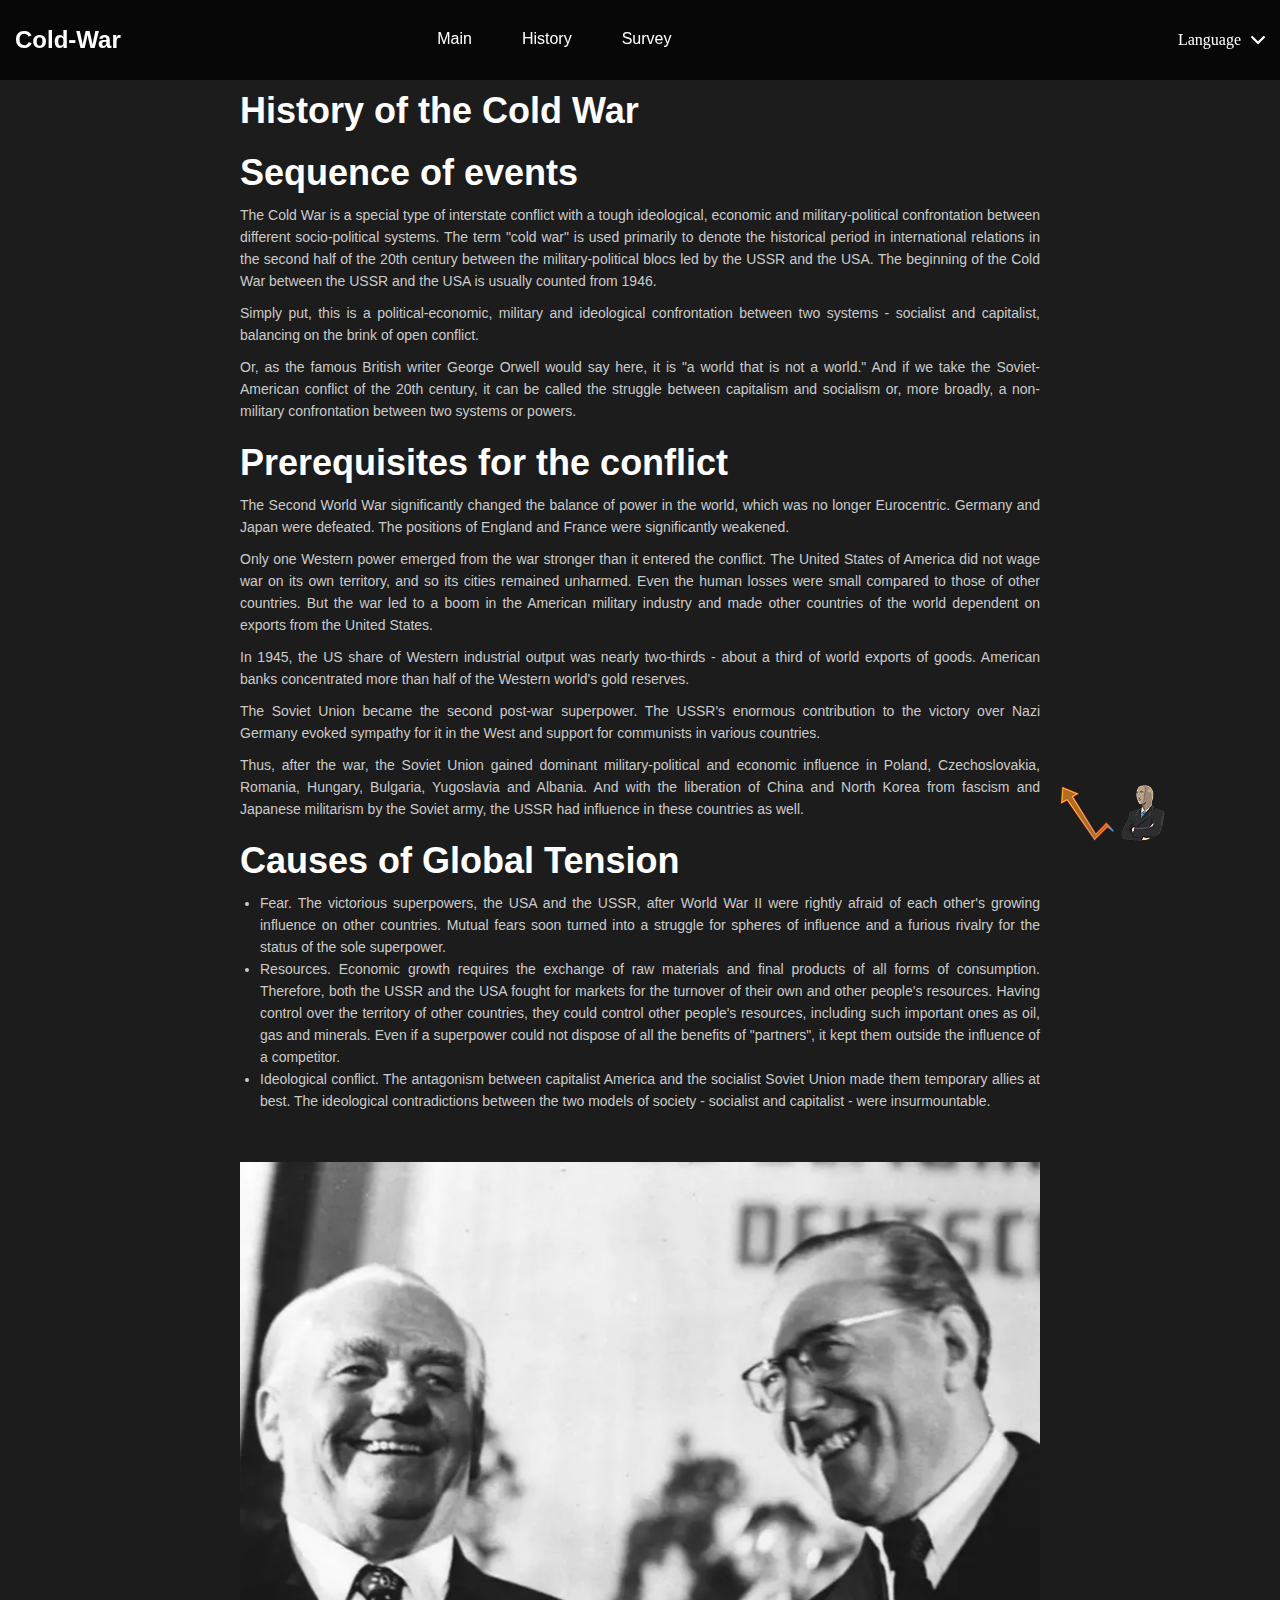
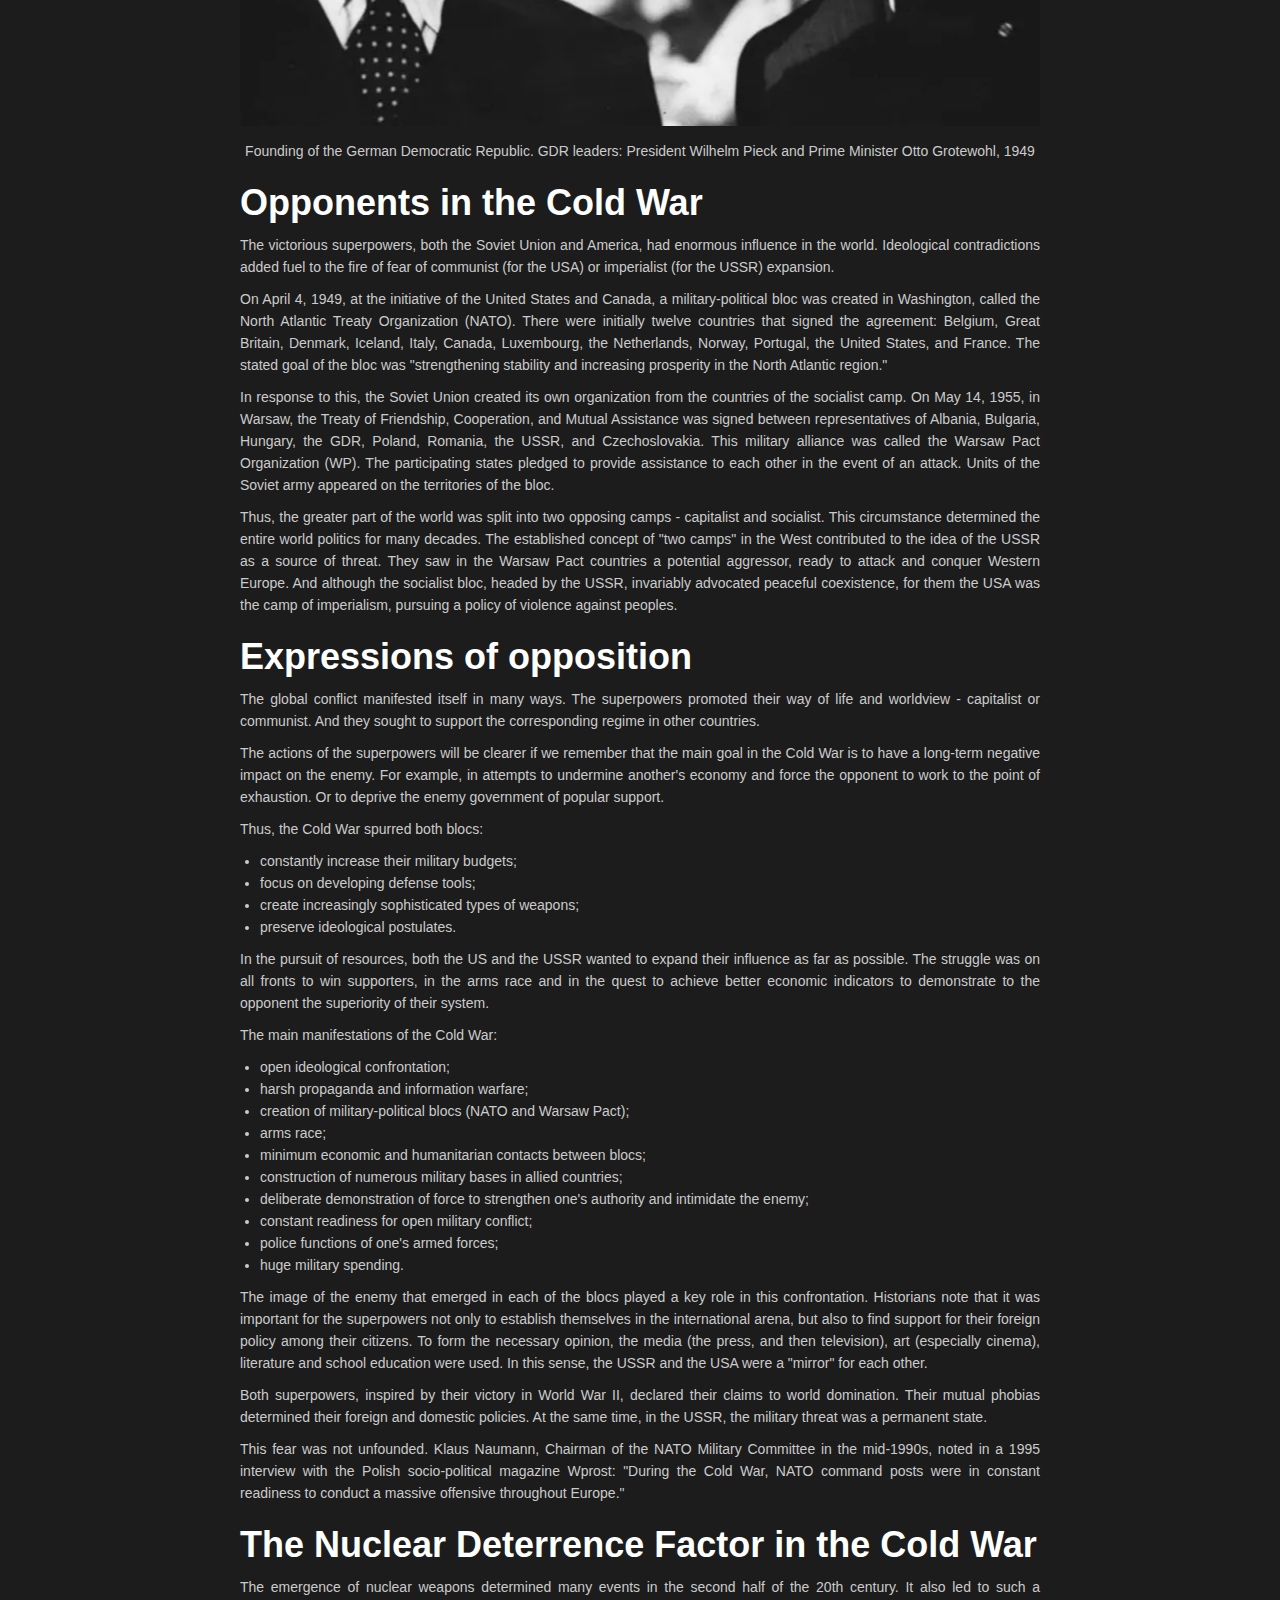
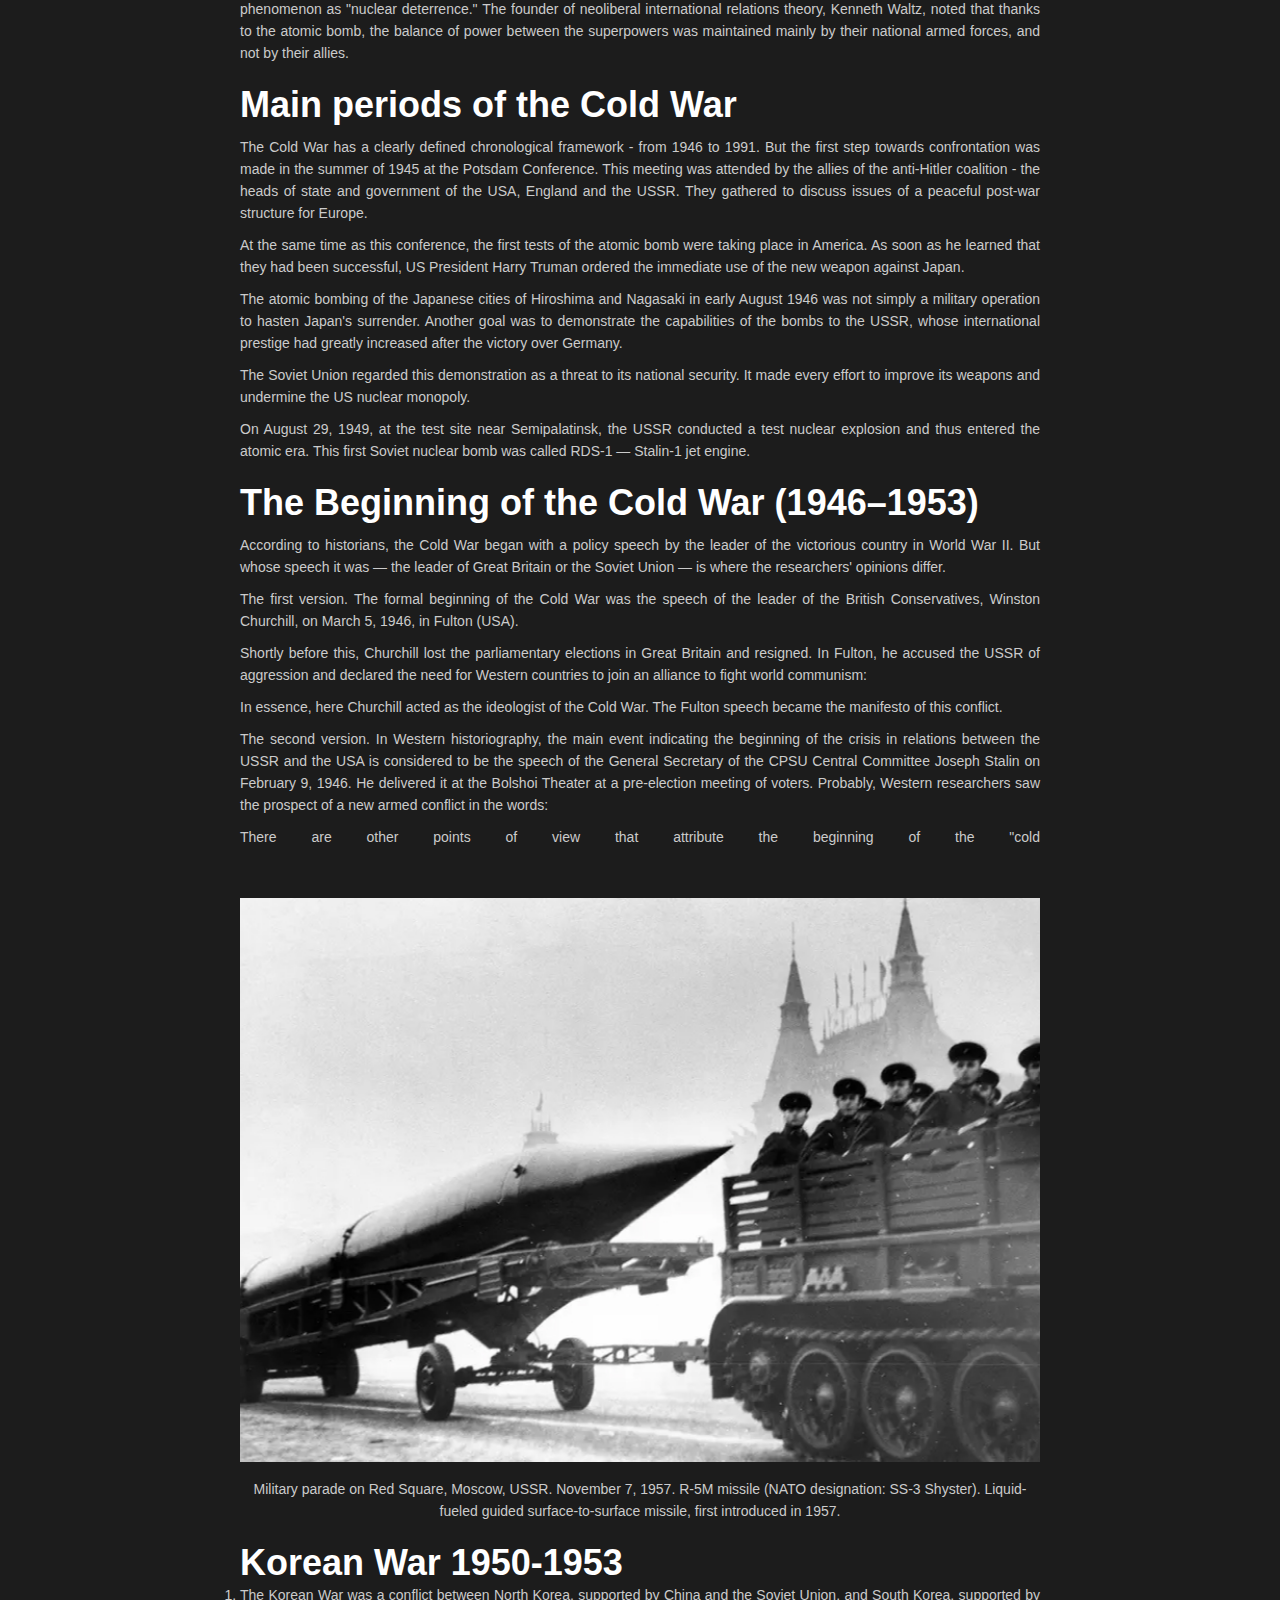
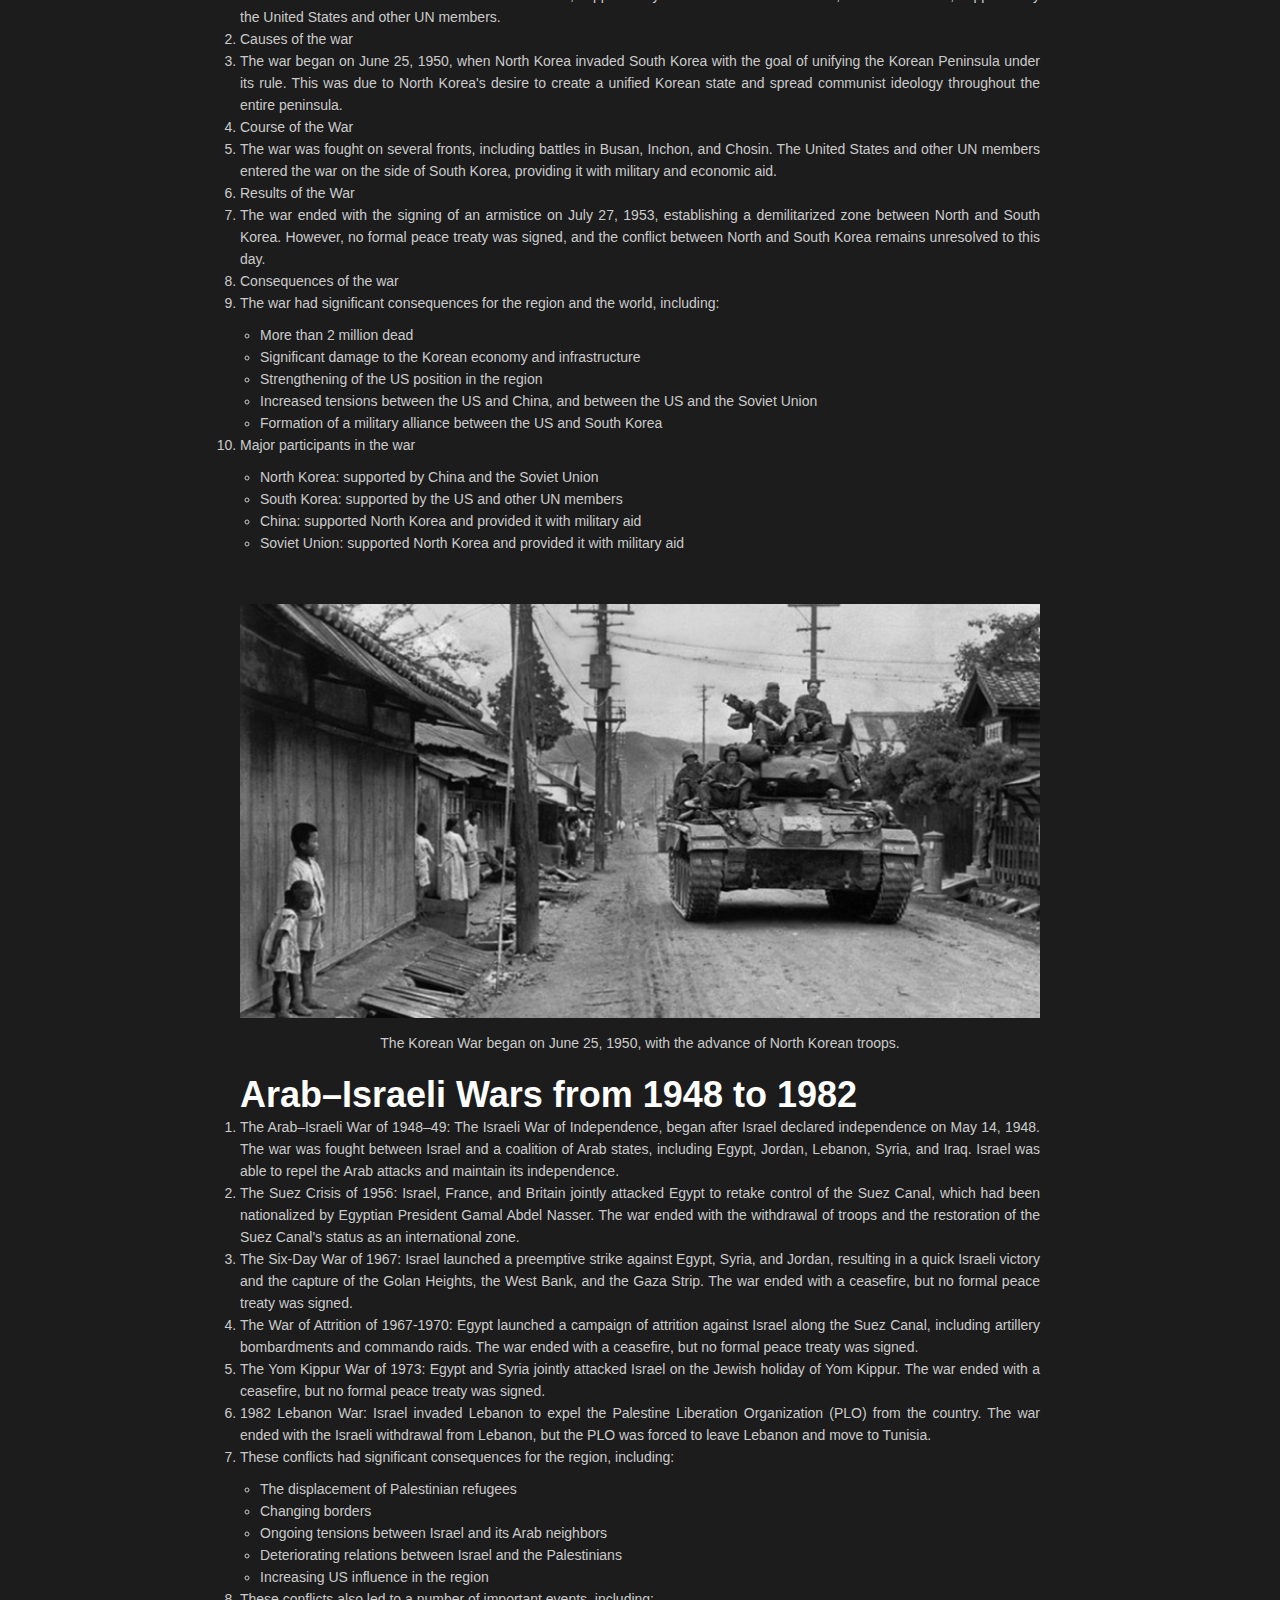
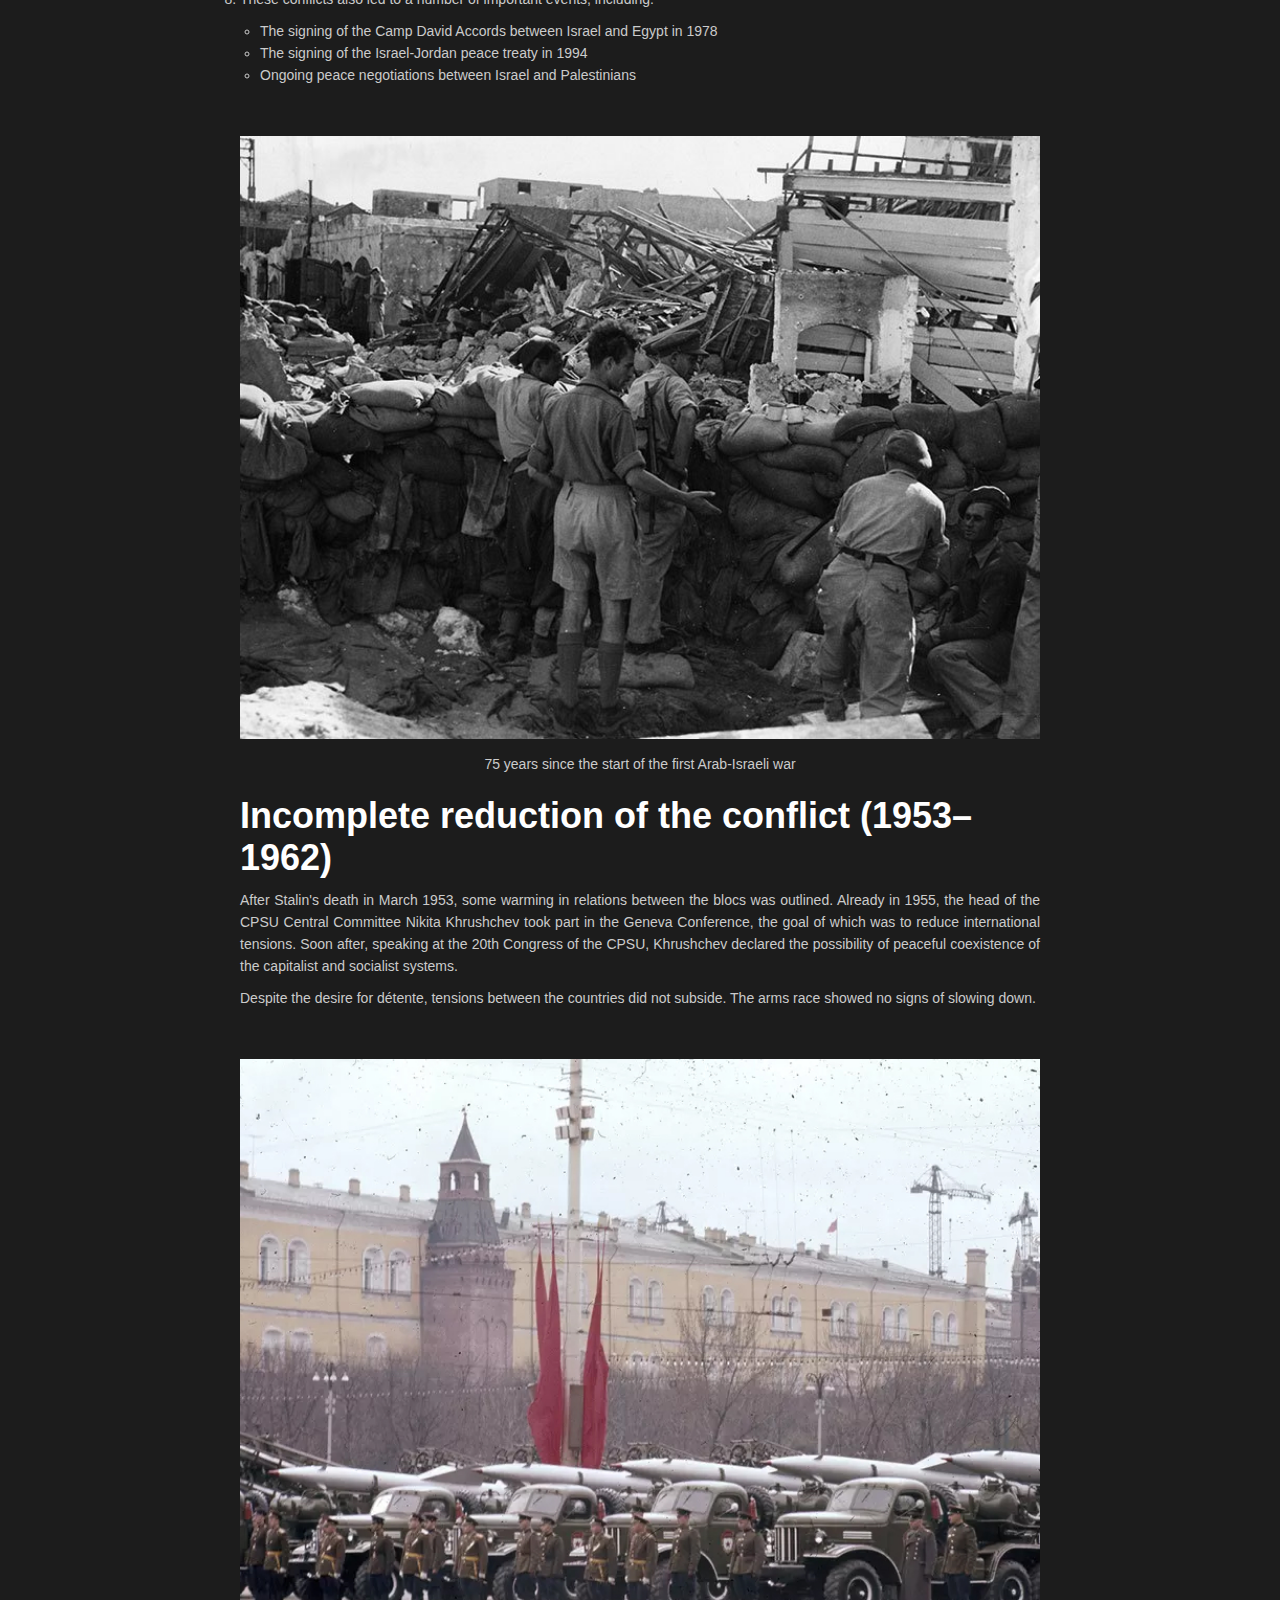
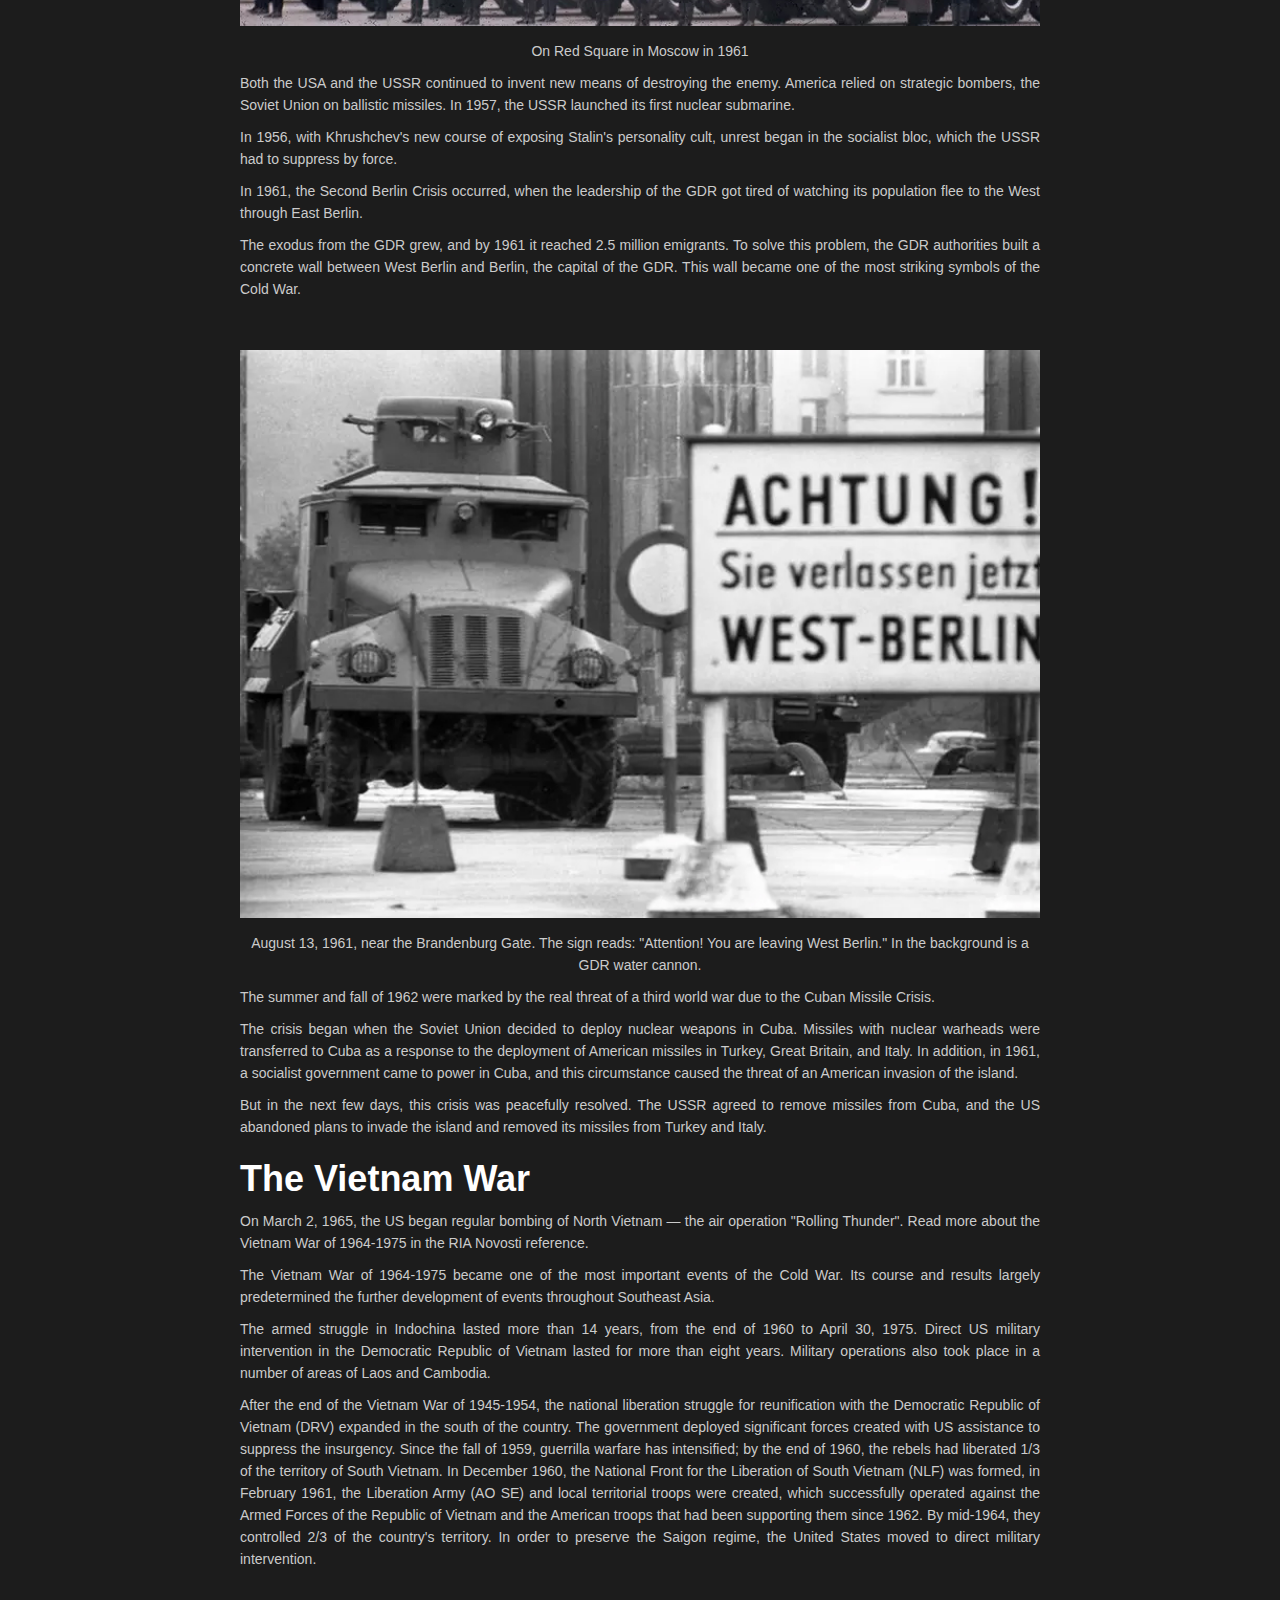
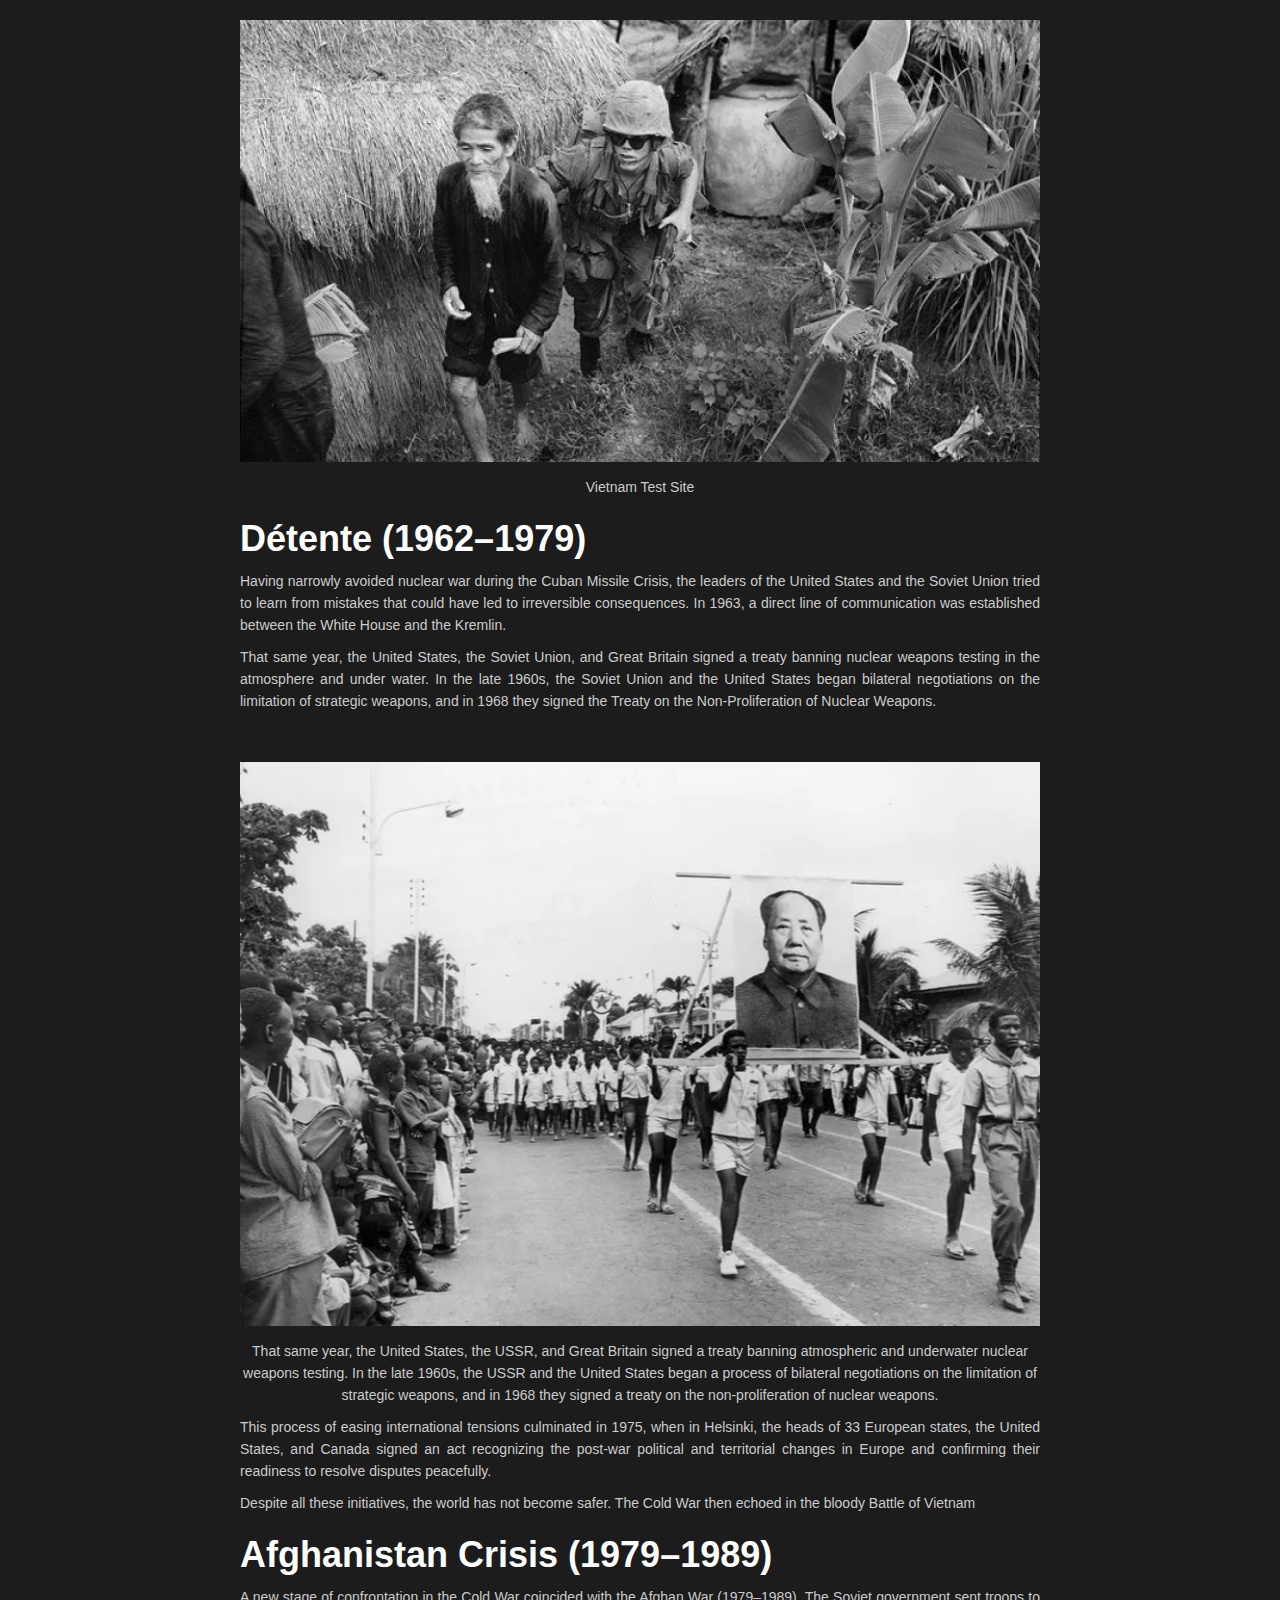
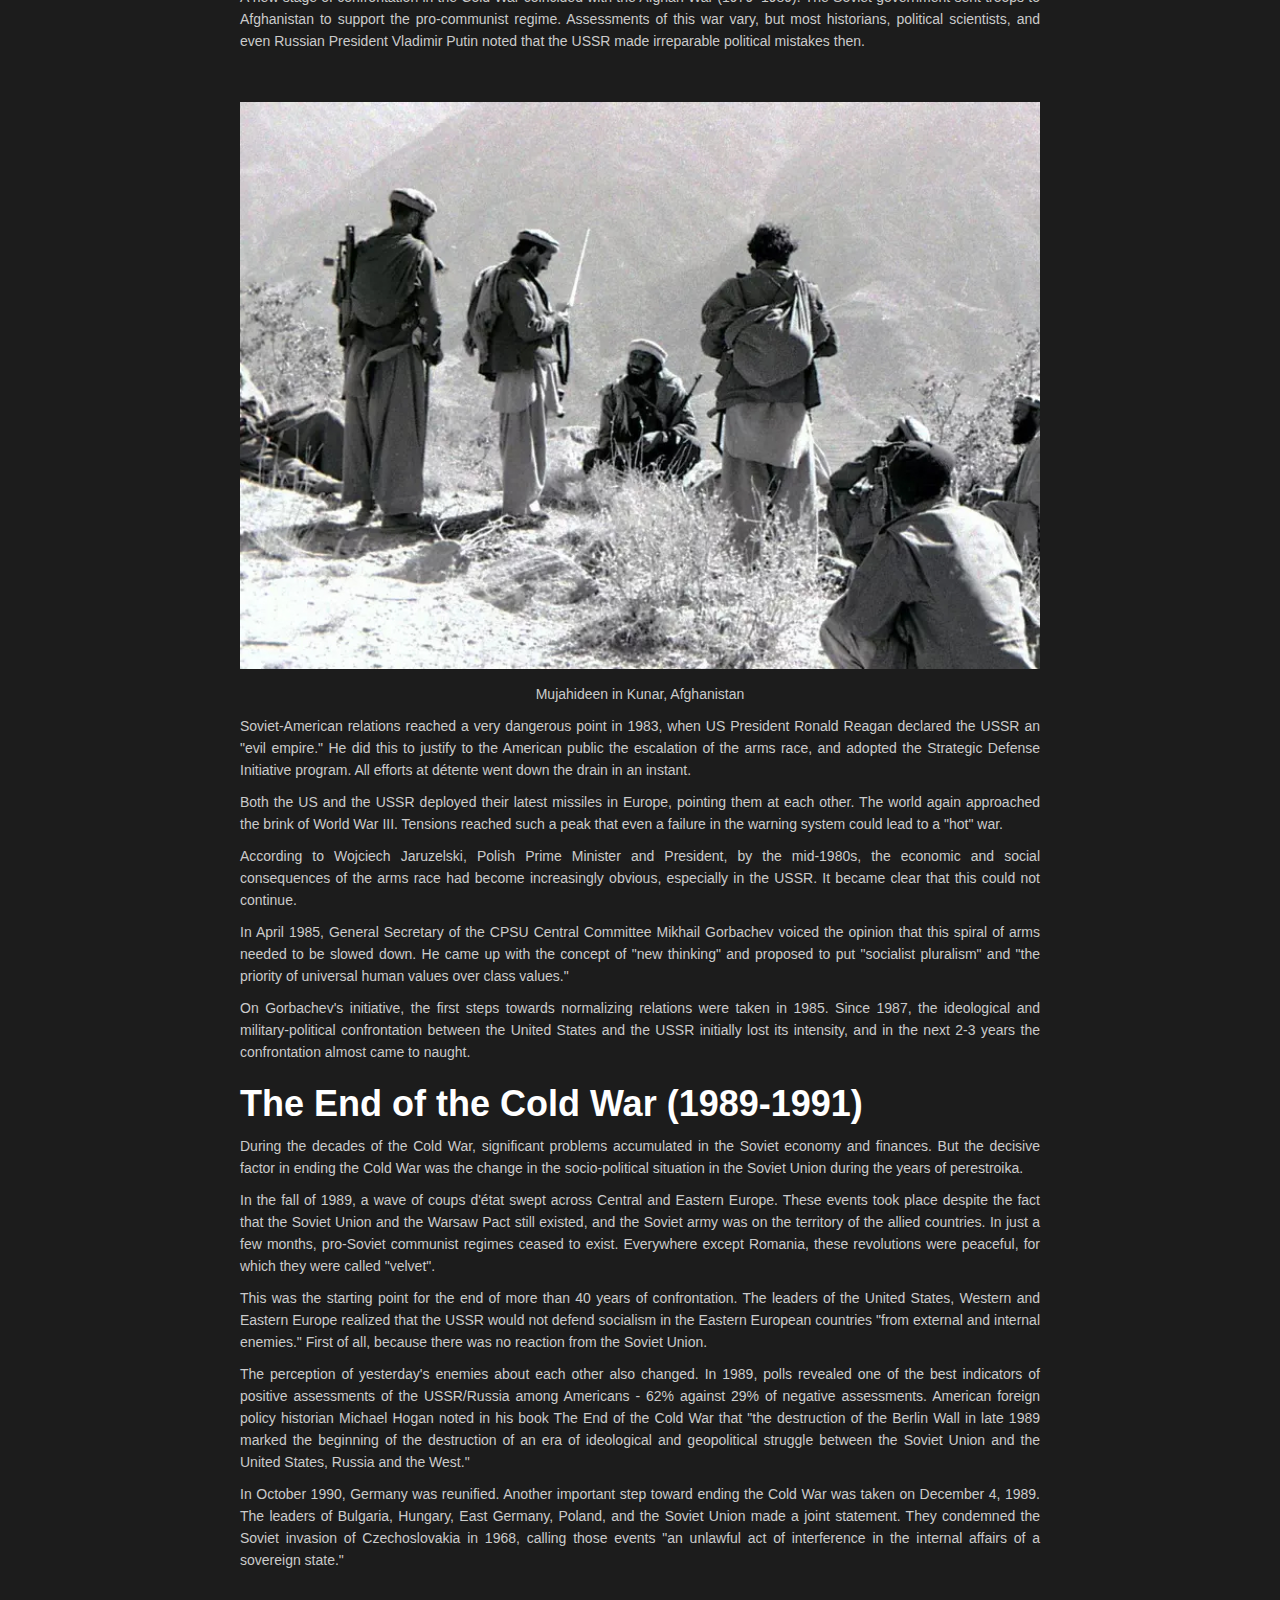
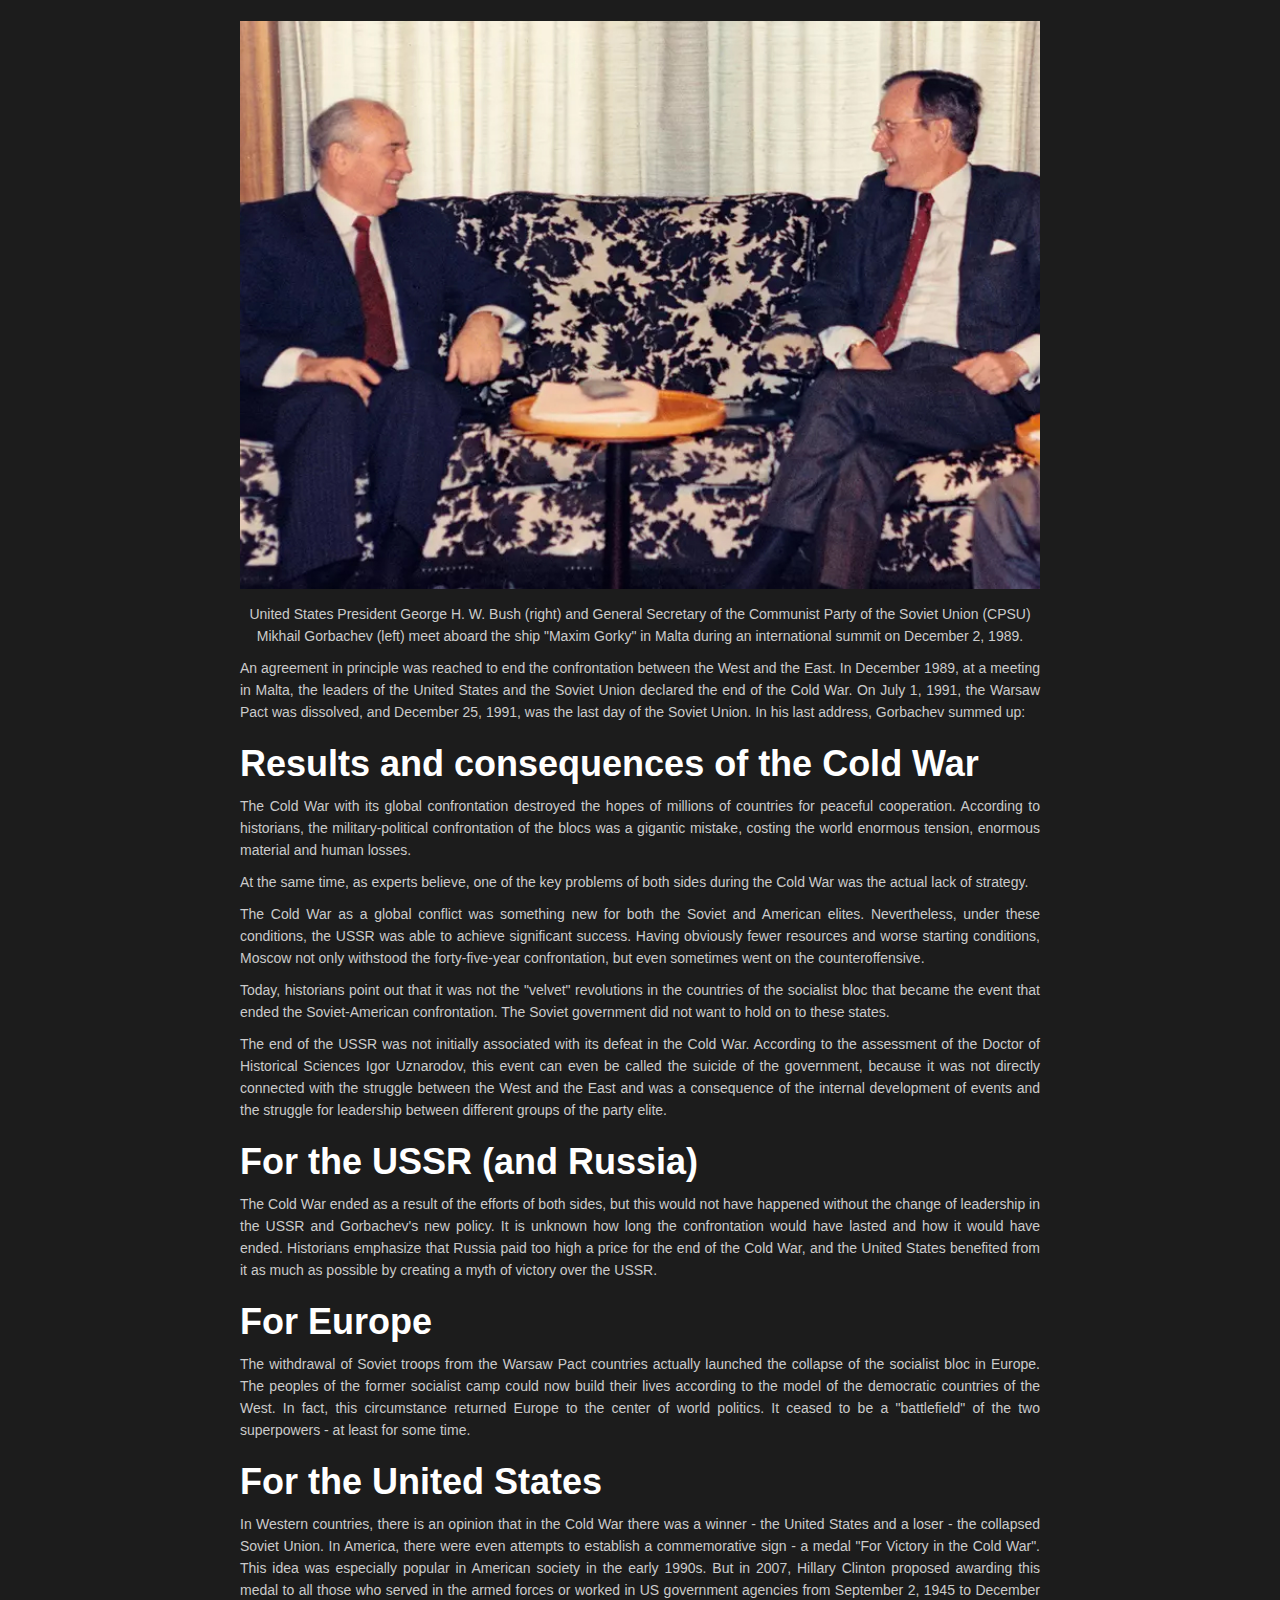
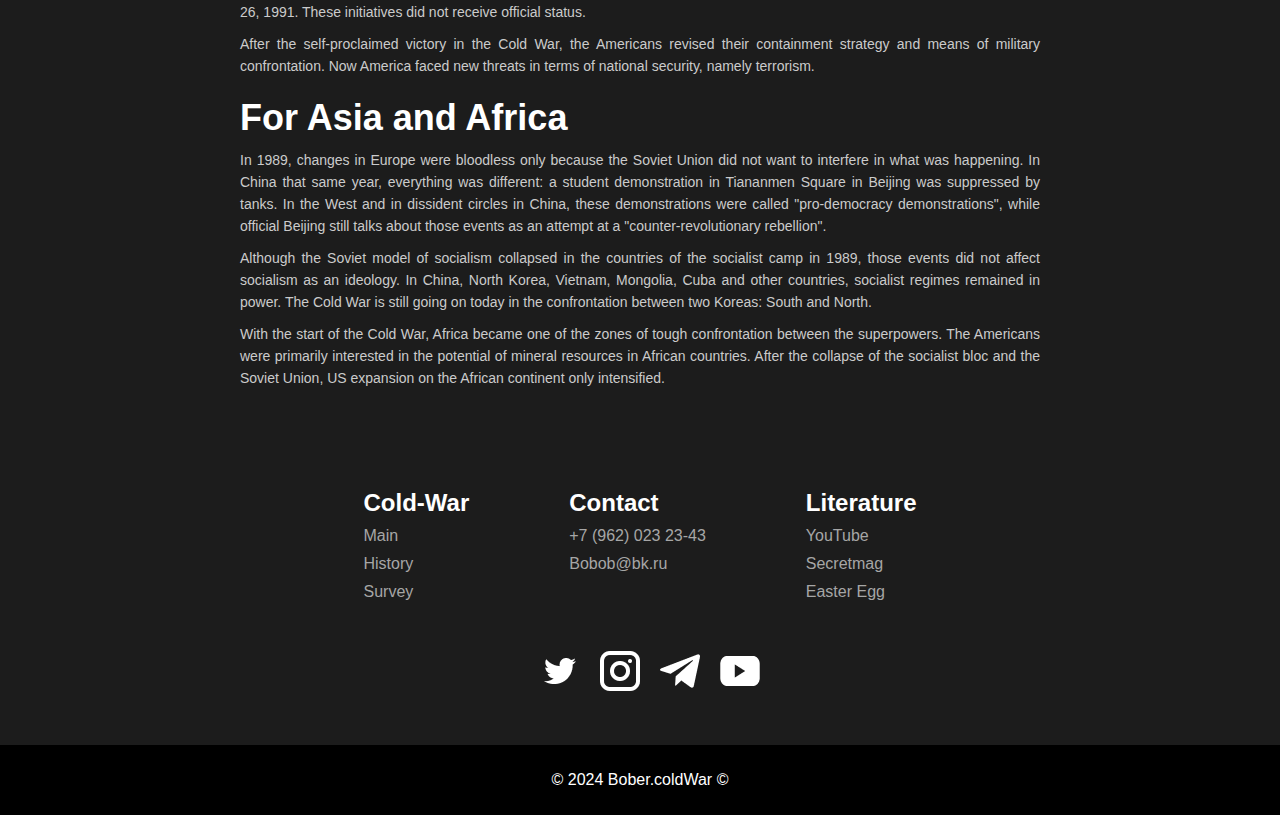
<file: history(en).html>
<!DOCTYPE html>
<html lang="ru">

<head>
    <meta charset="UTF-8">
    <meta name="viewport" content="width=device-width, initial-scale=1.0">
    <title>History</title>
    <link rel="stylesheet" href="css/style.css">
    <link rel="stylesheet" href="css/media.css">


</head>

<body style="background-color: #1C1C1C;">
    <header>
        <div class="block_mobile">

            <a class="nav_btn_white" href="index(en).html">Main</a>
            <a class="nav_btn_white" href="#">History</a>
            <a class="nav_btn_white" href="opros(en).html">Survey</a>

            <div class="mobile_lang">
                <a class="lang_btn lang_btn_active" href="#">EN</a>
                <a class="lang_btn  lang_m" href="history.html">RU</a>
            </div>

        </div>
        <div class="container">
            <nav >
                <h2>Cold-War</h2>
                <div class="nav_btn">
                    <a class="nav_btn_white" href="index(en).html">Main</a>
                    <a class="nav_btn_white" href="#">History</a>
                    <a class="nav_btn_white" href="opros(en).html">Survey</a>
                </div>
                <a class="lang" href="#">Language <img src="img/lang_btn.png" alt=""></a>
                <div class="lang_block lang_block_close">
                    <a class="lang_btn lang_btn_active" href="#">EN</a>
                    <a class="lang_btn" href="history.html">RU</a>
                </div>
                <img class="burger" src="img/burger.png" alt="">
            </nav>

        </div>
    </header>

    <a class="btn_stonks" href="#up_stonks"><img src="img/stonks.png" alt=""></a>


    <main>
        <div class="container con_history">
            <div class="history_content">
                <h1 id="up_stonks">History of the Cold War</h1>
                <h2>Sequence of events</h2>
                <p>The Cold War is a special type of interstate conflict with a tough ideological, economic and
                    military-political confrontation between different socio-political systems. The term "cold war" is
                    used primarily to denote the historical period in international relations in the second half of the
                    20th century between the military-political blocs led by the USSR and the USA. The beginning of the
                    Cold War between the USSR and the USA is usually counted from 1946.</p>

                <p>Simply put, this is a political-economic, military and ideological confrontation between two systems
                    - socialist and capitalist, balancing on the brink of open conflict. </p>
                <p>Or, as the famous British writer George Orwell would say here, it is "a world that is not a world."
                    And if we take the Soviet-American conflict of the 20th century, it can be called the struggle
                    between capitalism and socialism or, more broadly, a non-military confrontation between two systems
                    or powers.</p>
                <h2>Prerequisites for the conflict</h2>
                <p>The Second World War significantly changed the balance of power in the world, which was no longer
                    Eurocentric. Germany and Japan were defeated. The positions of England and France were significantly
                    weakened.</p>
                <p>Only one Western power emerged from the war stronger than it entered the conflict.
                    The United States of America did not wage war on its own territory, and so its cities remained
                    unharmed. Even the human losses were small compared to those of other countries. But the war led to
                    a boom in the American military industry and made other countries of the world dependent on
                    exports from the United States.</p>

                <p>In 1945, the US share of Western industrial output was nearly two-thirds - about a third of world
                    exports of goods. American banks concentrated more than half of the Western world's gold reserves.
                </p>

                <p>
                    The Soviet Union became the second post-war superpower. The USSR's enormous contribution to the
                    victory over Nazi Germany evoked sympathy for it in the West and support for communists in various
                    countries.</p>

                <p>Thus, after the war, the Soviet Union gained dominant military-political and economic influence in
                    Poland, Czechoslovakia, Romania, Hungary, Bulgaria, Yugoslavia and Albania. And with the liberation
                    of China and North Korea from fascism and Japanese militarism by the Soviet army, the USSR had
                    influence in these countries as well.</p>
                <h2>Causes of Global Tension</h2>
                <ul>
                    <li>Fear. The victorious superpowers, the USA and the USSR, after World War II were rightly afraid
                        of each other's growing influence on other countries. Mutual fears soon turned into a struggle
                        for spheres of influence and a furious rivalry for the status of the sole superpower.</li>
                    <li>Resources. Economic growth requires the exchange of raw materials and final products of all
                        forms of consumption.
                        Therefore, both the USSR and the USA fought for markets for the turnover of their own and other
                        people's resources. Having control over
                        the territory of other countries, they could control other people's resources, including such
                        important ones as
                        oil, gas and minerals. Even if a superpower could not dispose of all the benefits of
                        "partners", it kept them outside the influence of a competitor.</li>
                    <li>Ideological conflict. The antagonism between capitalist America and the socialist Soviet Union
                        made them temporary allies at best. The ideological contradictions between the two models of
                        society - socialist and capitalist - were insurmountable.</li>
                </ul>

                <img src="img/h_1.jpg" alt="">
                <span>Founding of the German Democratic Republic. GDR leaders: President Wilhelm Pieck and Prime
                    Minister Otto Grotewohl, 1949</span>
                <h2>Opponents in the Cold War</h2>
                <p>The victorious superpowers, both the Soviet Union and America, had enormous influence in the world.
                    Ideological contradictions added fuel to the fire of fear of communist (for the USA) or imperialist
                    (for the USSR) expansion.</p>
                <p>
                    On April 4, 1949, at the initiative of the United States and Canada, a military-political bloc was
                    created in Washington, called the North Atlantic Treaty Organization (NATO). There were initially
                    twelve countries that signed the agreement: Belgium, Great Britain, Denmark, Iceland, Italy, Canada,
                    Luxembourg, the Netherlands, Norway, Portugal, the United States, and France. The stated goal of the
                    bloc was "strengthening stability and increasing prosperity in the North Atlantic region."</p>
                <p>In response to this, the Soviet Union created its own organization from the countries of the
                    socialist camp. On May 14, 1955, in Warsaw, the Treaty of Friendship, Cooperation, and Mutual
                    Assistance was signed between representatives of Albania, Bulgaria, Hungary, the GDR, Poland,
                    Romania, the USSR, and Czechoslovakia. This military alliance was called the Warsaw Pact
                    Organization (WP). The participating states pledged to provide assistance to each other in the event
                    of an attack. Units of the Soviet army appeared on the territories of the bloc.</p>
                <p>Thus, the greater part of the world was split into two opposing camps - capitalist and socialist.
                    This circumstance determined the entire world politics for many decades.
                    The established concept of "two camps" in the West contributed to the idea of ​​the USSR as a source
                    of threat. They saw in the Warsaw Pact countries a potential aggressor, ready to attack and conquer
                    Western Europe.
                    And although the socialist bloc, headed by the USSR, invariably advocated peaceful coexistence, for
                    them the USA was the camp of imperialism, pursuing a policy of violence against peoples.</p>

                <h2>Expressions of opposition</h2>
                <p>The global conflict manifested itself in many ways.
                    The superpowers promoted their way of life and worldview - capitalist or communist. And they sought
                    to support the corresponding regime in other countries.</p>
                <p>
                    The actions of the superpowers will be clearer if we remember that the main goal in the Cold War is
                    to have a long-term negative impact on the enemy. For example, in attempts to undermine another's
                    economy and force the opponent to work to the point of exhaustion. Or to deprive the enemy
                    government of popular support.
                </p>
                <p>Thus, the Cold War spurred both blocs:</p>
                <ul>
                    <li>constantly increase their military budgets;</li>
                    <li>focus on developing defense tools;</li>
                    <li>create increasingly sophisticated types of weapons;</li>
                    <li>preserve ideological postulates.</li>
                </ul>
                <p>In the pursuit of resources, both the US and the USSR wanted to expand their influence as far as
                    possible. The struggle was on all fronts to win supporters, in the arms race and in the quest to
                    achieve better economic indicators to demonstrate to the opponent the superiority of their system.
                </p>
                <p>The main manifestations of the Cold War:</p>
                <ul>
                    <li>open ideological confrontation;</li>
                    <li>harsh propaganda and information warfare;</li>
                    <li>creation of military-political blocs (NATO and Warsaw Pact);</li>
                    <li>arms race;</li>
                    <li>minimum economic and humanitarian contacts between blocs;</li>
                    <li>construction of numerous military bases in allied countries;</li>
                    <li>deliberate demonstration of force to strengthen one's authority and intimidate the enemy;</li>
                    <li>constant readiness for open military conflict;</li>
                    <li>police functions of one's armed forces;</li>
                    <li>huge military spending.</li>
                </ul>
                <p>The image of the enemy that emerged in each of the blocs played a key role in this confrontation.
                    Historians note that it was important for the superpowers not only to establish themselves in the
                    international arena,
                    but also to find support for their foreign policy among their citizens. To form the necessary
                    opinion,
                    the media (the press, and then television), art (especially cinema),
                    literature and school education were used. In this sense, the USSR and the USA were a "mirror" for
                    each other.</p>
                <p>Both superpowers, inspired by their victory in World War II, declared their claims to
                    world domination. Their mutual phobias determined their foreign and domestic policies. At the same
                    time, in the USSR,
                    the military threat was a permanent state.</p>
                <p>This fear was not unfounded. Klaus Naumann, Chairman of the NATO Military Committee in the mid-1990s,
                    noted in a 1995 interview with the Polish socio-political magazine Wprost: "During the Cold War,
                    NATO command posts were in constant readiness to conduct a massive offensive throughout Europe."</p>
                <h2>The Nuclear Deterrence Factor in the Cold War</h2>
                <p>The emergence of nuclear weapons determined many events in the second half of the 20th century. It
                    also led to such a phenomenon as "nuclear deterrence." The founder of neoliberal international
                    relations theory, Kenneth Waltz, noted that thanks to the atomic bomb, the balance of power between
                    the superpowers was maintained mainly by their national armed forces, and not by their allies.</p>
                <h2>Main periods of the Cold War</h2>
                <p>The Cold War has a clearly defined chronological framework - from 1946 to 1991. But the first step
                    towards confrontation was made in the summer of 1945 at the Potsdam Conference. This meeting was
                    attended by the allies of the anti-Hitler coalition - the heads of state and government of the USA,
                    England and the USSR. They gathered to discuss issues of a peaceful post-war structure for Europe.
                </p>
                <p>At the same time as this conference, the first tests of the atomic bomb were taking place in America.
                    As soon as he learned that they had been successful, US President Harry Truman ordered the immediate
                    use of the new weapon against Japan.</p>
                <p>The atomic bombing of the Japanese cities of Hiroshima and Nagasaki in early August 1946 was not
                    simply a military operation to hasten Japan's surrender. Another goal was to demonstrate the
                    capabilities of the bombs to the USSR, whose international prestige had greatly increased after the
                    victory over Germany.
                </p>
                <p>
                    The Soviet Union regarded this demonstration as a threat to its national security. It made every
                    effort to improve its weapons and undermine the US nuclear monopoly.</p>
                <p>On August 29, 1949, at the test site near Semipalatinsk, the USSR conducted a test nuclear explosion
                    and thus entered the atomic era. This first Soviet nuclear bomb was called RDS-1 — Stalin-1 jet
                    engine.</p>

                <h2>The Beginning of the Cold War (1946–1953)</h2>
                <p>According to historians, the Cold War began with a policy speech by the leader of the victorious
                    country in

                    World War II. But whose speech it was — the leader of Great Britain or the Soviet Union — is where
                    the researchers' opinions differ.</p>
                <p>The first version. The formal beginning of the Cold War was the speech of the leader of the British
                    Conservatives, Winston

                    Churchill, on March 5, 1946, in Fulton (USA).</p>
                <p>Shortly before this, Churchill lost the parliamentary elections in Great Britain and resigned. In
                    Fulton, he accused the USSR of aggression and declared the need for Western countries to join an
                    alliance to
                    fight world communism:</p>
                <p>In essence, here Churchill acted as the ideologist of the Cold War. The Fulton speech became the
                    manifesto of this
                    conflict.</p>
                <p>The second version. In Western historiography, the main event indicating the beginning of the crisis
                    in relations
                    between the USSR and the USA is considered to be the speech of the General Secretary of the CPSU
                    Central Committee Joseph Stalin on February 9, 1946.
                    He delivered it at the Bolshoi Theater at a pre-election meeting of voters. Probably, Western
                    researchers saw the prospect of a new armed conflict in the words:</p>
                <p>There are other points of view that attribute the beginning of the "cold
                    <img src="img/h_2.jpg" alt="">
                    <span>Military parade on Red Square, Moscow, USSR. November 7, 1957. R-5M missile (NATO designation:
                        SS-3 Shyster). Liquid-fueled guided surface-to-surface missile, first introduced in 1957.</span>
                <h2>Korean War 1950-1953</h2>
                <ol>
                    <li>The Korean War was a conflict between North Korea, supported by China and the Soviet Union, and
                        South Korea, supported by the United States and other UN members.</li>
                    <li>Causes of the war</li>
                    <li>The war began on June 25, 1950, when North Korea invaded South Korea with the goal of

                        unifying the Korean Peninsula under its rule. This was due to North Korea's desire to create a
                        unified Korean state and spread communist ideology throughout the entire peninsula.</li>
                    <li>Course of the War</li>
                    <li>The war was fought on several fronts, including battles in Busan, Inchon, and Chosin. The United
                        States and other UN members entered the war on the side of South Korea, providing it with
                        military and economic aid.</li>
                    <li>Results of the War</li>
                    <li>The war ended with the signing of an armistice on July 27, 1953, establishing a demilitarized
                        zone between North and South Korea. However, no formal peace treaty was signed, and the conflict
                        between North and South Korea remains unresolved to this day.</li>
                    <li>Consequences of the war</li>
                    <li>The war had significant consequences for the region and the world, including:</li>
                    <ul>
                        <li>More than 2 million dead</li>
                        <li>Significant damage to the Korean economy and infrastructure</li>
                        <li>Strengthening of the US position in the region</li>
                        <li>Increased tensions between the US and China, and between the US and the Soviet Union</li>
                        <li>Formation of a military alliance between the US and South Korea</li>
                    </ul>
                    <li>Major participants in the war</li>
                    <ul>
                        <li>North Korea: supported by China and the Soviet Union</li>
                        <li>South Korea: supported by the US and other UN members</li>
                        <li>China: supported North Korea and provided it with military aid</li>
                        <li>Soviet Union: supported North Korea and provided it with military aid</li>
                    </ul>
                </ol>
                <img src="img/h_3.jpg" alt="">
                <span>The Korean War began on June 25, 1950, with the advance of North Korean troops.</span>
                <h2>Arab–Israeli Wars from 1948 to 1982</h2>
                <ol>
                    <li>The Arab–Israeli War of 1948–49: The Israeli War of Independence, began after Israel declared
                        independence on May 14, 1948. The war was fought between Israel and a coalition of Arab states,
                        including Egypt, Jordan, Lebanon, Syria, and Iraq. Israel was able to repel the Arab attacks and
                        maintain its independence.</li>
                    <li>The Suez Crisis of 1956: Israel, France, and Britain jointly attacked Egypt to retake control of
                        the Suez Canal, which had been nationalized by Egyptian President Gamal Abdel Nasser. The war
                        ended with the withdrawal of troops and the restoration of the Suez Canal's status as an
                        international zone.</li>

                    <li>The Six-Day War of 1967: Israel launched a preemptive strike against Egypt, Syria, and

                        Jordan, resulting in a quick Israeli victory and the capture of the Golan Heights, the West
                        Bank, and

                        the Gaza Strip. The war ended with a ceasefire, but no formal peace treaty was signed.</li>

                    <li>The War of Attrition of 1967-1970: Egypt launched a campaign of attrition against Israel along
                        the

                        Suez Canal, including artillery bombardments and commando raids. The war ended with a ceasefire,
                        but no formal peace treaty was signed.

                    </li>
                    <li>The Yom Kippur War of 1973: Egypt and Syria jointly attacked Israel on the Jewish holiday of Yom
                        Kippur. The war ended with a ceasefire, but no formal peace treaty was signed.</li>
                    <li>1982 Lebanon War: Israel invaded Lebanon to expel the Palestine Liberation Organization (PLO)
                        from the country. The war ended with the Israeli withdrawal from Lebanon, but the PLO was forced
                        to leave Lebanon and move to Tunisia.</li>
                    <li>These conflicts had significant consequences for the region, including:</li>
                    <ul>
                        <li>The displacement of Palestinian refugees</li>
                        <li>Changing borders</li>
                        <li>Ongoing tensions between Israel and its Arab neighbors</li>
                        <li>Deteriorating relations between Israel and the Palestinians</li>
                        <li>Increasing US influence in the region</li>
                    </ul>
                    <li>These conflicts also led to a number of important events, including:</li>
                    <ul>
                        <li>The signing of the Camp David Accords between Israel and Egypt in 1978</li>
                        <li>The signing of the Israel-Jordan peace treaty in 1994</li>
                        <li>Ongoing peace negotiations between Israel and Palestinians</li>
                    </ul>
                </ol>

                <img src="img/h_4.jpg" alt="">
                <span>75 years since the start of the first Arab-Israeli war</span>
                <h2>Incomplete reduction of the conflict (1953–1962)</h2>
                <p>After Stalin's death in March 1953, some warming in relations between the blocs was outlined.
                    Already in 1955, the head of the CPSU Central Committee Nikita Khrushchev took part in the Geneva
                    Conference, the goal of which was to reduce international tensions. Soon after, speaking at the 20th
                    Congress of the CPSU, Khrushchev
                    declared the possibility of peaceful coexistence of the capitalist and socialist systems.</p>
                <p>
                    Despite the desire for détente, tensions between the countries did not subside. The arms race showed
                    no signs of slowing down.</p>

                <img src="img/h_5.jpg" alt="">
                <span>On Red Square in Moscow in 1961</span>

                <p>Both the USA and the USSR continued to invent new means of destroying the enemy. America relied on
                    strategic bombers, the Soviet Union on ballistic missiles. In 1957, the USSR launched its first
                    nuclear submarine.</p>
                <p>In 1956, with Khrushchev's new course of exposing Stalin's personality cult, unrest began in the
                    socialist bloc, which the USSR had to suppress by force.</p>
                <p>
                    In 1961, the Second Berlin Crisis occurred, when the leadership of the GDR got tired of watching its
                    population flee to the West through East Berlin.</p>
                <p>
                    The exodus from the GDR grew, and by 1961 it reached 2.5 million emigrants. To solve this problem,
                    the GDR authorities
                    built a concrete wall between West Berlin and Berlin, the capital of the GDR.
                    This wall became one of the most striking symbols of the Cold War.</p>
                <img src="img/h_6.jpg" alt="">
                <span>August 13, 1961, near the Brandenburg Gate. The sign reads: "Attention! You are leaving West
                    Berlin." In the background is a GDR water cannon.</span>
                <p>The summer and fall of 1962 were marked by the real threat of a third world war due to the Cuban
                    Missile Crisis.</p>
                <p>The crisis began when the Soviet Union decided to deploy nuclear weapons in Cuba. Missiles with
                    nuclear warheads were transferred to Cuba as a response to the deployment of American missiles in
                    Turkey, Great Britain, and Italy. In addition, in 1961, a socialist government came to power in
                    Cuba, and this circumstance caused the threat of an American invasion of the island.</p>
                <p>But in the next few days, this crisis was peacefully resolved. The USSR agreed to remove missiles
                    from Cuba, and the US abandoned plans to invade the island and removed its missiles from Turkey and
                    Italy.</p>

                <h2>The Vietnam War</h2>
                <p>On March 2, 1965, the US began regular bombing of North Vietnam — the air operation "Rolling
                    Thunder". Read more about the Vietnam War of 1964-1975 in the RIA Novosti reference.</p>
                <p>The Vietnam War of 1964-1975 became one of the most important events of the Cold War. Its course and
                    results largely predetermined the further development of events throughout Southeast Asia.</p>
                <p>The armed struggle in Indochina lasted more than 14 years, from the end of 1960 to April 30, 1975.
                    Direct US military intervention in the Democratic Republic of Vietnam lasted for more than eight
                    years. Military operations also took place in a number of areas of Laos and Cambodia.</p>
                <p>
                    After the end of the Vietnam War of 1945-1954, the national liberation struggle for reunification
                    with the Democratic Republic of Vietnam (DRV) expanded in the south of the country. The government
                    deployed significant forces created with US assistance to suppress the insurgency.
                    Since the fall of 1959, guerrilla warfare has intensified; by the end of 1960, the rebels had
                    liberated 1/3 of the territory of South Vietnam. In December 1960, the National Front for the
                    Liberation of South Vietnam (NLF) was formed, in February 1961, the Liberation Army (AO SE) and
                    local territorial troops were created, which successfully operated against the Armed Forces of the
                    Republic of Vietnam and the American troops that had been supporting them since 1962. By mid-1964,
                    they controlled 2/3 of the country's territory. In order to preserve the Saigon regime, the United
                    States moved to direct military intervention.</p>
                <img src="img/h_7.jpg" alt="">
                <span>Vietnam Test Site</span>
                <h2>Détente (1962–1979)</h2>
                <p>Having narrowly avoided nuclear war during the Cuban Missile Crisis, the leaders of the United States
                    and the Soviet Union tried to learn from mistakes that could have led to irreversible consequences.
                    In 1963, a direct line of communication was established between the White House and the Kremlin.</p>
                <p>
                    That same year, the United States, the Soviet Union, and Great Britain signed a treaty banning
                    nuclear weapons testing in the atmosphere and under water. In the late 1960s, the Soviet Union and
                    the United States began bilateral negotiations on the limitation of strategic weapons, and in 1968
                    they signed the Treaty on the Non-Proliferation of Nuclear Weapons.</p>

                <img src="img/h_8.jpg" alt="">
                <span>
                    That same year, the United States, the USSR, and Great Britain signed a treaty banning atmospheric
                    and underwater nuclear weapons testing. In the late 1960s, the USSR and the United States began a
                    process of bilateral negotiations on the limitation of strategic weapons, and in 1968 they signed a
                    treaty on the non-proliferation of nuclear weapons.</span>

                <p>This process of easing international tensions culminated in 1975, when in Helsinki, the heads of 33
                    European states, the United States, and Canada signed an act recognizing the post-war political and
                    territorial changes in Europe and confirming their readiness to resolve disputes peacefully.</p>
                <p>
                    Despite all these initiatives, the world has not become safer. The Cold War then echoed in the
                    bloody Battle of Vietnam</p>
                <h2>Afghanistan Crisis (1979–1989)</h2>
                <p>A new stage of confrontation in the Cold War coincided with the Afghan War (1979–1989).
                    The Soviet government sent troops to Afghanistan to support the pro-communist regime. Assessments of
                    this
                    war vary, but most historians, political scientists, and even Russian President
                    Vladimir Putin noted that the USSR made irreparable political mistakes then.</p>
                <img src="img/h_9.jpg" alt="">
                <span>Mujahideen in Kunar, Afghanistan</span>
                <p>Soviet-American relations reached a very dangerous point in 1983, when US President

                    Ronald Reagan declared the USSR an "evil empire." He did this to justify to the American public the
                    escalation of the arms race, and adopted the Strategic Defense Initiative program.
                    All efforts at détente went down the drain in an instant.</p>
                <p>
                    Both the US and the USSR deployed their latest missiles in Europe, pointing them at each other. The
                    world again

                    approached the brink of World War III. Tensions reached such a peak that even a failure in the
                    warning system
                    could lead to a "hot" war.</p>
                <p>
                    According to Wojciech Jaruzelski, Polish Prime Minister and President, by the mid-1980s,
                    the economic and social consequences of the arms race had become increasingly obvious, especially in
                    the USSR.
                    It became clear that this could not continue.</p>
                <p> In April 1985, General Secretary of the CPSU Central Committee Mikhail Gorbachev voiced the opinion
                    that this spiral of arms
                    needed to be slowed down. He came up with the concept of "new thinking" and proposed to put
                    "socialist pluralism" and "the priority of universal human values ​​over class values."</p>
                <p>
                    On Gorbachev's initiative, the first steps towards normalizing relations were taken in 1985. Since
                    1987, the ideological and military-political confrontation between the United States and the USSR
                    initially lost its intensity, and in the next 2-3 years the confrontation almost came to naught.</p>
                <h2>The End of the Cold War (1989-1991)</h2>
                <p>During the decades of the Cold War, significant problems accumulated in the Soviet economy and
                    finances. But the decisive factor in ending the Cold War was the change in the socio-political
                    situation in the Soviet Union during the years of perestroika.</p>
                <p>In the fall of 1989, a wave of coups d'état swept across Central and Eastern Europe. These

                    events took place despite the fact that the Soviet Union and the Warsaw Pact still existed, and the
                    Soviet army was on the territory of the allied countries. In just a few months, pro-Soviet

                    communist regimes ceased to exist. Everywhere except Romania, these revolutions were peaceful, for
                    which they were called "velvet".</p>
                <p>This was the starting point for the end of more than 40 years of confrontation. The leaders of the
                    United States, Western and Eastern Europe realized that the USSR would not defend socialism in the
                    Eastern European countries "from external and internal enemies." First of all, because there was no
                    reaction from the Soviet Union.</p>
                <p>
                    The perception of yesterday's enemies about each other also changed. In 1989, polls revealed one of
                    the best

                    indicators of positive assessments of the USSR/Russia among Americans - 62% against 29% of negative
                    assessments. American foreign policy historian Michael Hogan noted in his book The End of the Cold
                    War that "the destruction of the Berlin Wall in late 1989 marked the beginning of the destruction of
                    an era of ideological and geopolitical struggle between the Soviet Union and the United States,
                    Russia and the West."</p>
                <p>In October 1990, Germany was reunified. Another important step toward ending the Cold War

                    was taken on December 4, 1989. The leaders of Bulgaria, Hungary, East Germany, Poland, and the
                    Soviet Union

                    made a joint statement. They condemned the Soviet invasion of Czechoslovakia in 1968, calling those
                    events "an unlawful act of interference in the internal affairs of a sovereign state."</p>
                <img src="img/h_10.jpg" alt="">
                <span>United States President George H. W. Bush (right) and General Secretary of the Communist Party of
                    the Soviet
                    Union (CPSU) Mikhail Gorbachev (left) meet aboard the ship "Maxim Gorky" in
                    Malta during an international summit on December 2, 1989.</span>
                <p>An agreement in principle was reached to end the confrontation between the West and the East. In
                    December 1989, at a meeting in Malta, the leaders of the United States and the Soviet Union declared
                    the end of the Cold War. On July 1, 1991, the Warsaw Pact was dissolved, and December 25, 1991, was
                    the last day of the Soviet Union. In his last address, Gorbachev summed up:</p>
                <h2>Results and consequences of the Cold War</h2>
                <p>The Cold War with its global confrontation destroyed the hopes of millions of
                    countries for peaceful cooperation. According to historians, the military-political confrontation of
                    the blocs was a gigantic mistake,
                    costing the world enormous tension, enormous material and human losses.</p>
                <p>At the same time, as experts believe, one of the key problems of both sides during the Cold War was
                    the
                    actual lack of strategy.</p>
                <p>
                    The Cold War as a global conflict was something new for both the Soviet and
                    American elites. Nevertheless, under these conditions, the USSR was able to achieve significant
                    success. Having obviously fewer resources and worse starting conditions, Moscow not only withstood
                    the forty-five-year
                    confrontation, but even sometimes went on the counteroffensive.</p>
                <p>Today, historians point out that it was not the "velvet" revolutions in the countries of the
                    socialist bloc that became the event that ended the Soviet-American confrontation. The Soviet
                    government did not want to hold on to these states.</p>
                <p>The end of the USSR was not initially associated with its defeat in the Cold War. According to the
                    assessment of the
                    Doctor of Historical Sciences Igor Uznarodov, this event can even be called the suicide of the
                    government,
                    because it was not directly connected with the struggle between the West and the East and was a
                    consequence of the internal
                    development of events and the struggle for leadership between different groups of the party elite.
                </p>

                <h2>For the USSR (and Russia)</h2>
                <p>The Cold War ended as a result of the efforts of both sides, but this would not have happened without
                    the change
                    of leadership in the USSR and Gorbachev's new policy. It is unknown how long the confrontation would
                    have lasted and
                    how it would have ended. Historians emphasize that Russia paid too high a price for the end of the
                    Cold War, and the United States benefited from it as much as possible by creating a myth of victory
                    over the USSR.</p>
                <h2>For Europe</h2>
                <p>The withdrawal of Soviet troops from the Warsaw Pact countries actually launched the collapse of the
                    socialist bloc in Europe. The peoples of the former socialist camp could now build their lives
                    according to the model of the democratic countries of the West. In fact, this circumstance returned
                    Europe to the center of world politics.
                    It ceased to be a "battlefield" of the two superpowers - at least for some time.</p>
                <h2>For the United States</h2>
                <p>In Western countries, there is an opinion that in the Cold War there was a winner - the United States
                    and a loser - the collapsed Soviet Union. In America, there were even attempts to establish a
                    commemorative sign - a medal "For Victory in the Cold War". This idea was especially popular in
                    American society in the early 1990s. But in 2007, Hillary Clinton proposed awarding this medal to
                    all those who served in the armed forces or worked in US government agencies from September 2, 1945
                    to December 26, 1991. These initiatives did not receive official status.</p>
                <p>
                    After the self-proclaimed victory in the Cold War, the Americans revised their containment strategy
                    and means of military confrontation. Now America faced new threats in terms of national security,
                    namely terrorism.</p>
                <h2>For Asia and Africa</h2>
                <p>In 1989, changes in Europe were bloodless only because the Soviet Union did not want to interfere in
                    what was happening. In China that same year, everything was different: a student demonstration in
                    Tiananmen Square in Beijing was suppressed by tanks. In the West and in dissident circles in China,
                    these demonstrations were called "pro-democracy demonstrations", while official Beijing still talks
                    about those events as an attempt at a "counter-revolutionary rebellion".</p>
                <p>Although the Soviet model of socialism collapsed in the countries of the socialist camp in 1989,
                    those events did not affect socialism as an ideology. In China, North Korea, Vietnam, Mongolia, Cuba
                    and other countries, socialist regimes remained in power. The Cold War is still going on today in
                    the confrontation between two Koreas: South and North.</p>
                <p>With the start of the Cold War, Africa became one of the zones of tough confrontation between the
                    superpowers. The Americans were primarily interested in the potential of mineral resources in
                    African countries. After the collapse of the socialist bloc and the Soviet Union, US expansion on
                    the African continent only intensified.</p>

            </div>
        </div>
    </main>
    <footer>
        <div class="container">
            <div class="footer_list">
                <div class="footer_links footer_links_margin">
                    <h2>Cold-War</h2>
                    <a href="index(en).html">Main</a>
                    <a href="#">History</a>
                    <a href="opros(en).html">Survey</a>
                </div>
                <div class="footer_links footer_links_margin">
                    <h2>Contact</h2>
                    <a href="tel:+7 (962) 023 23-43">+7 (962) 023 23-43</a>
                    <a href="mailto:Bobob@bk.ru">Bobob@bk.ru</a>
                </div>
                <div class="footer_links">
                    <h2>Literature</h2>
                    <a href="https://www.youtube.com/embed/fAgAuHyITqA?si=lQ7kUfWmBHAfp4c9">YouTube</a>
                    <a href="https://secretmag.ru/">Secretmag</a>
                    <a href="https://www.youtube.com/watch?v=-gHXtfAHAag">Easter Egg</a>
                </div>
            </div>
            <div class="footer_message">
                <a href="#"><img src="img/twit.png" alt=""></a>
                <a href="#"><img src="img/insta.png" alt=""></a>
                <a href="https://t.me/+79034880608"><img src="img/tg.png" alt=""></a>
                <a href="https://www.youtube.com/channel/UCX6OQ3DkcsbYNE6H8uQQuVA"><img src="img/youtube.png" alt=""></a>
            </div>
        </div>
        <div class="footer_end">
            <p>© 2024 Bober.coldWar ©</p>
        </div>
    </footer>
    <script src="js/lang.js"></script>
    <script src="js/modal.js"></script>


</body>

</html>
</file>
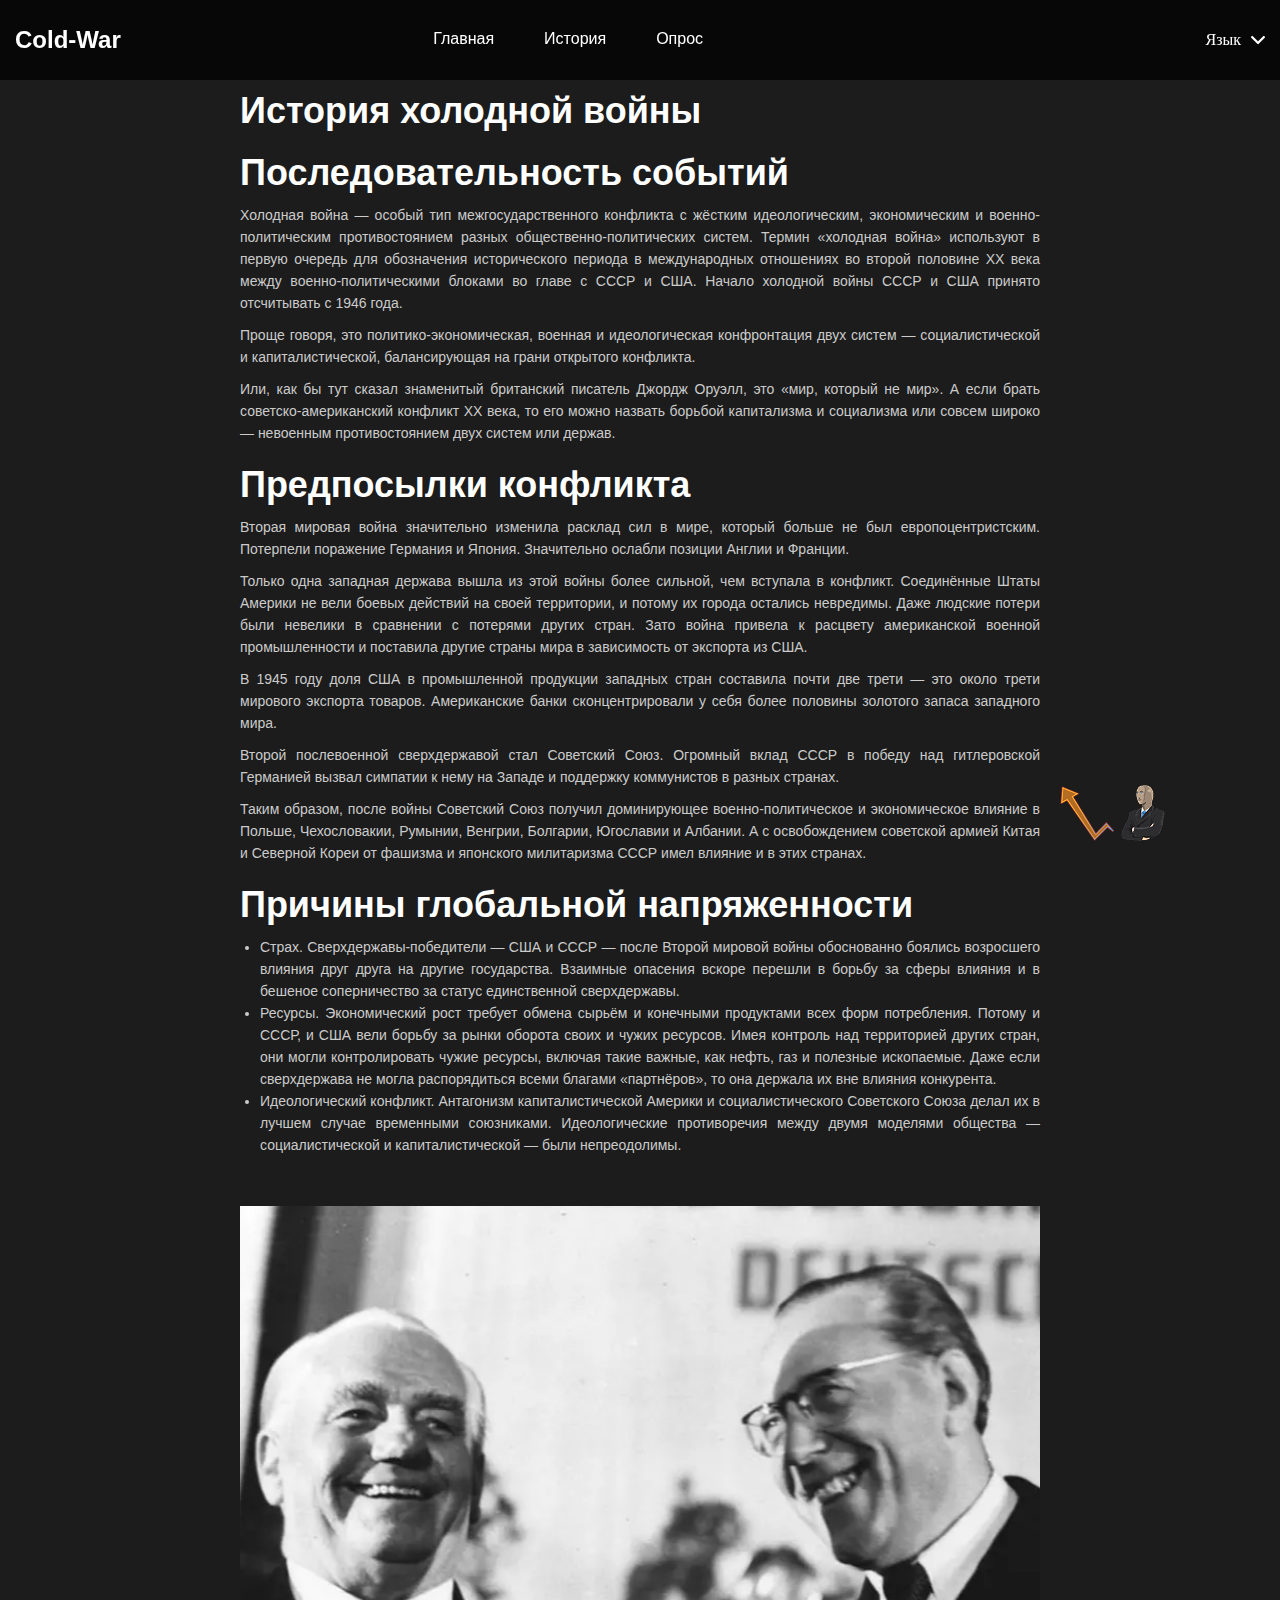
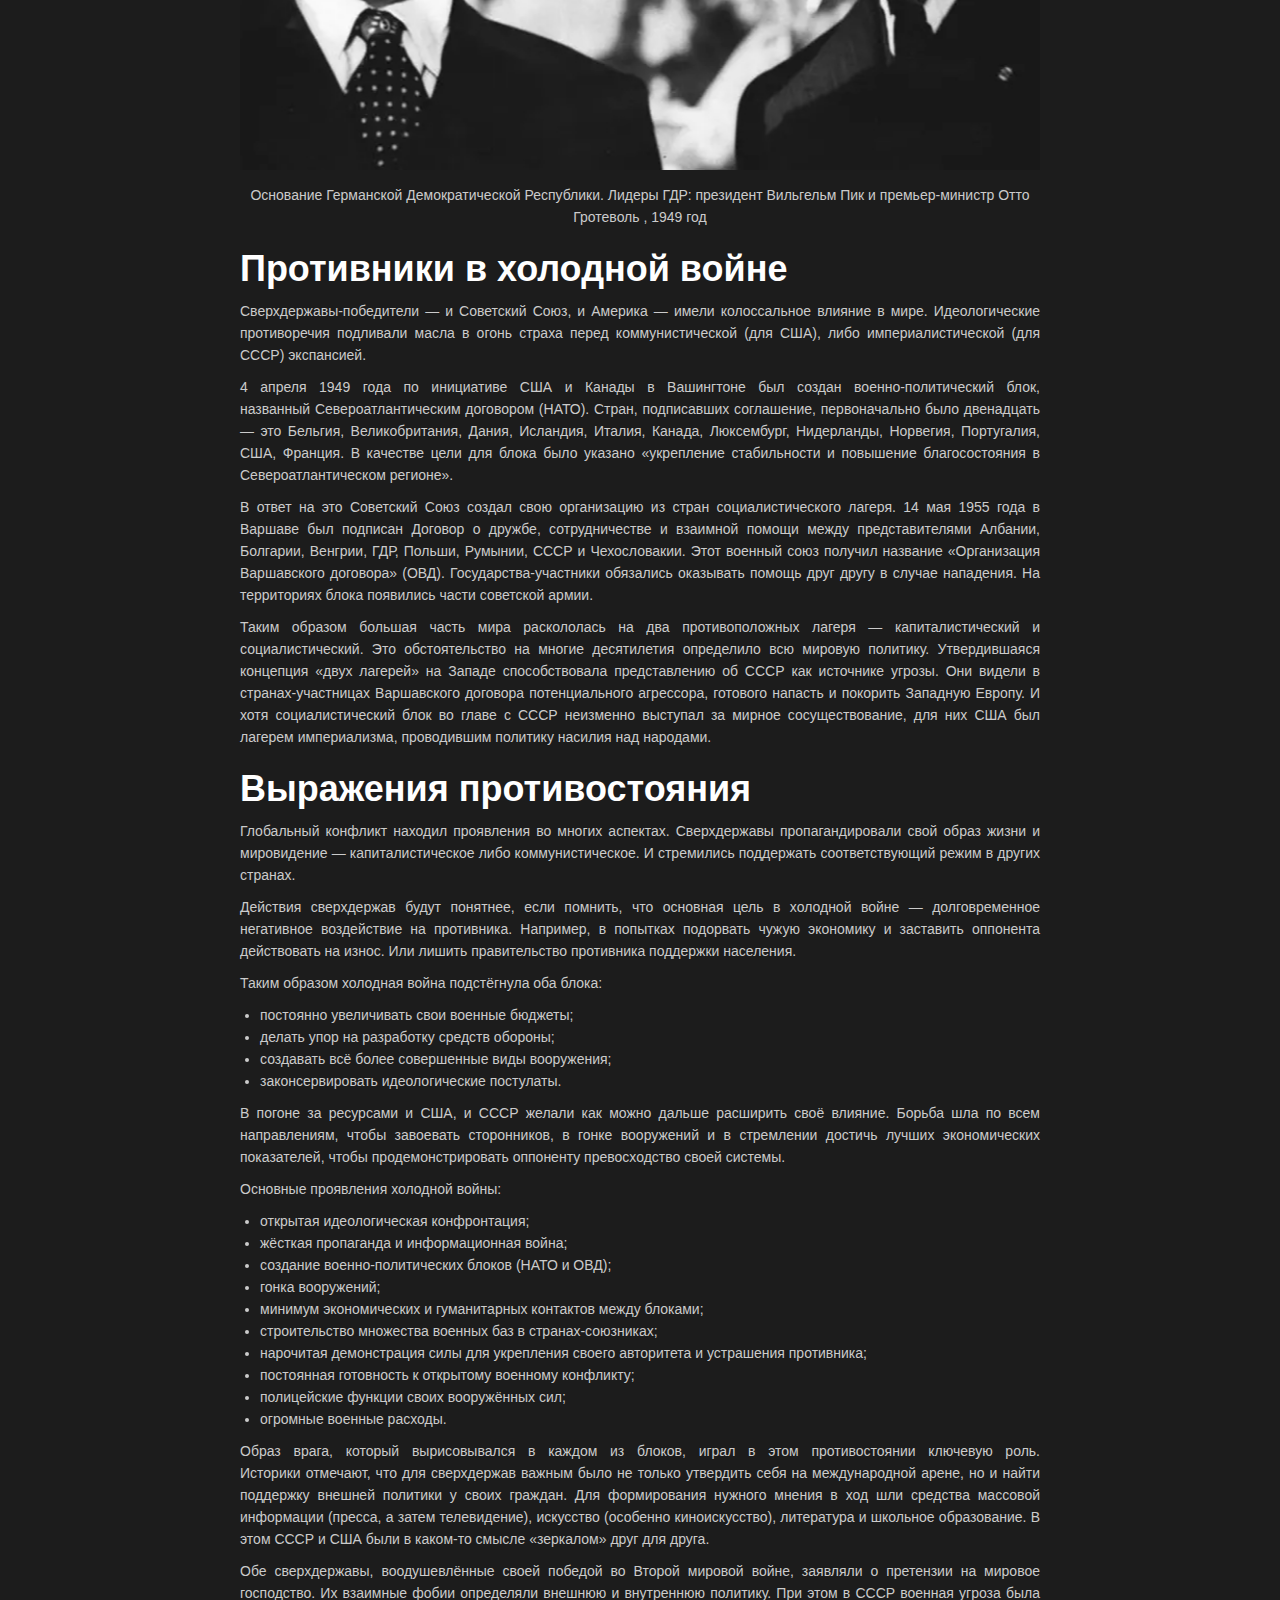
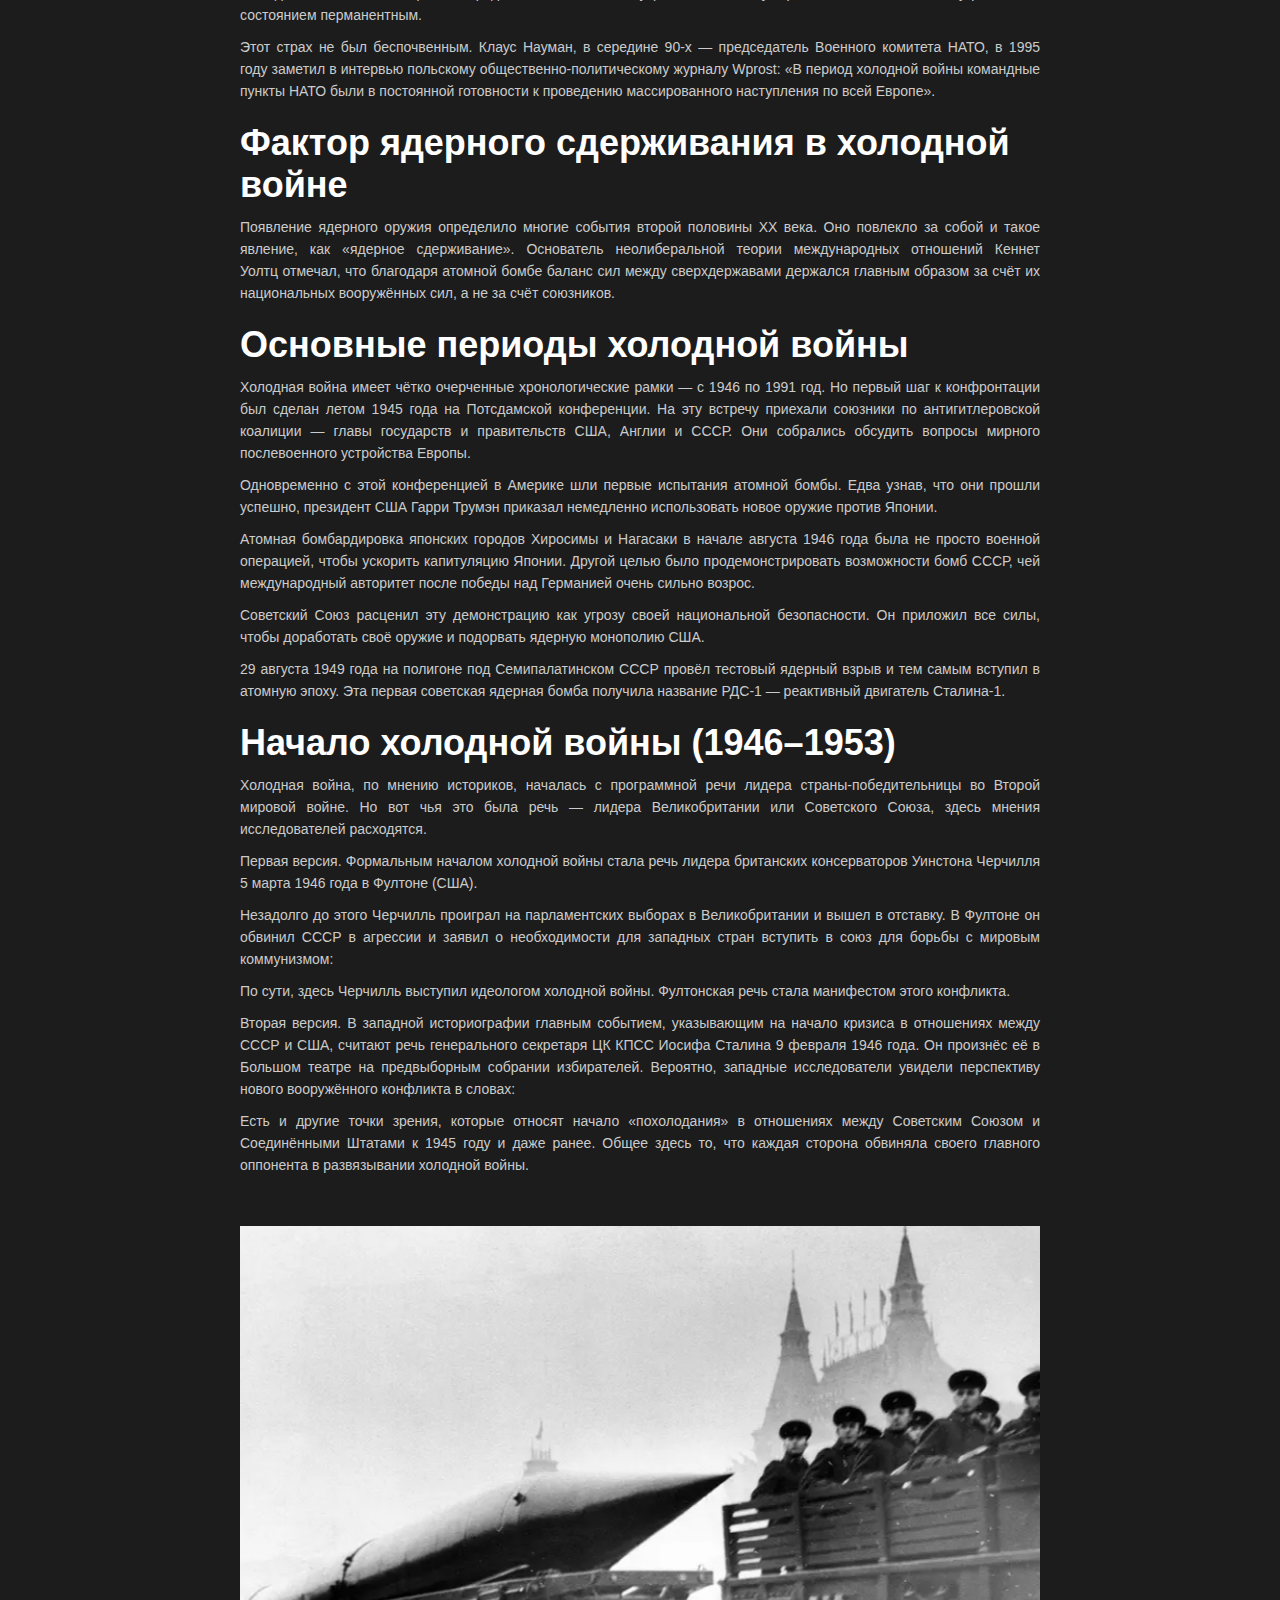
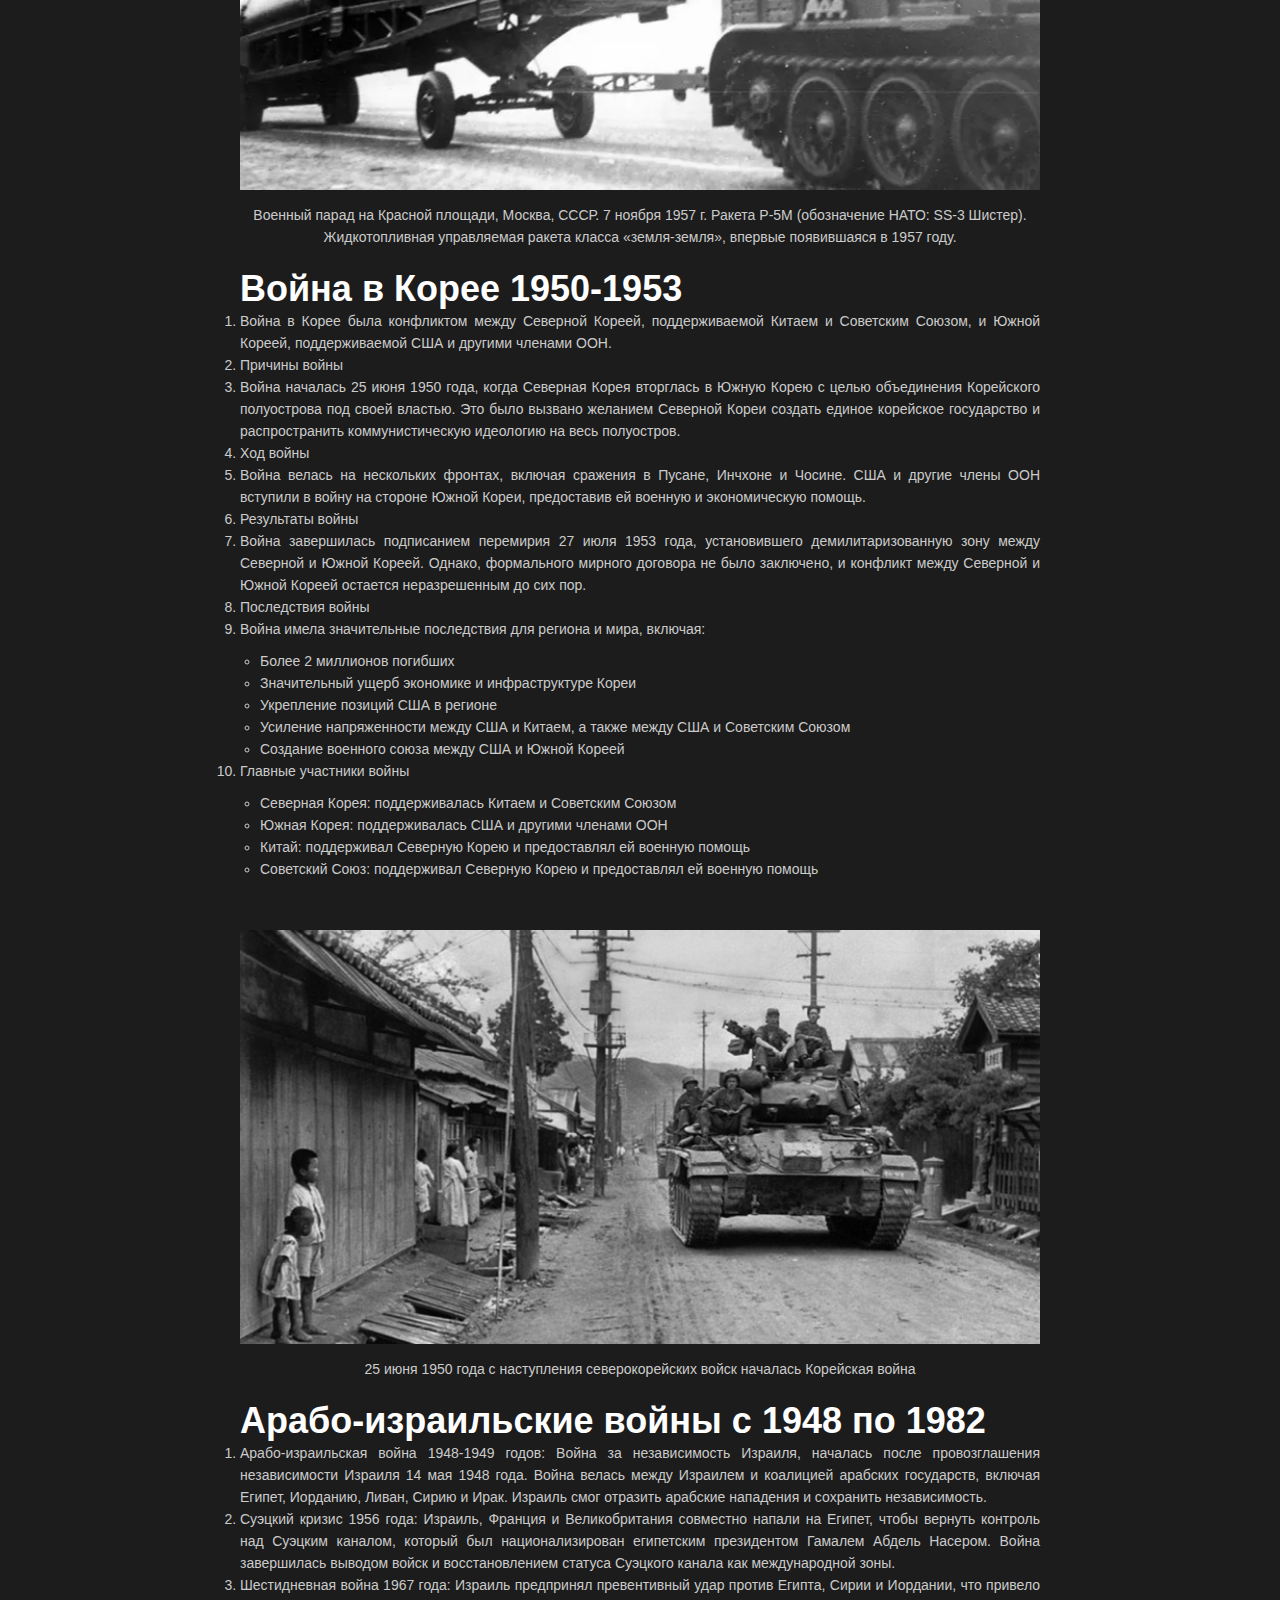
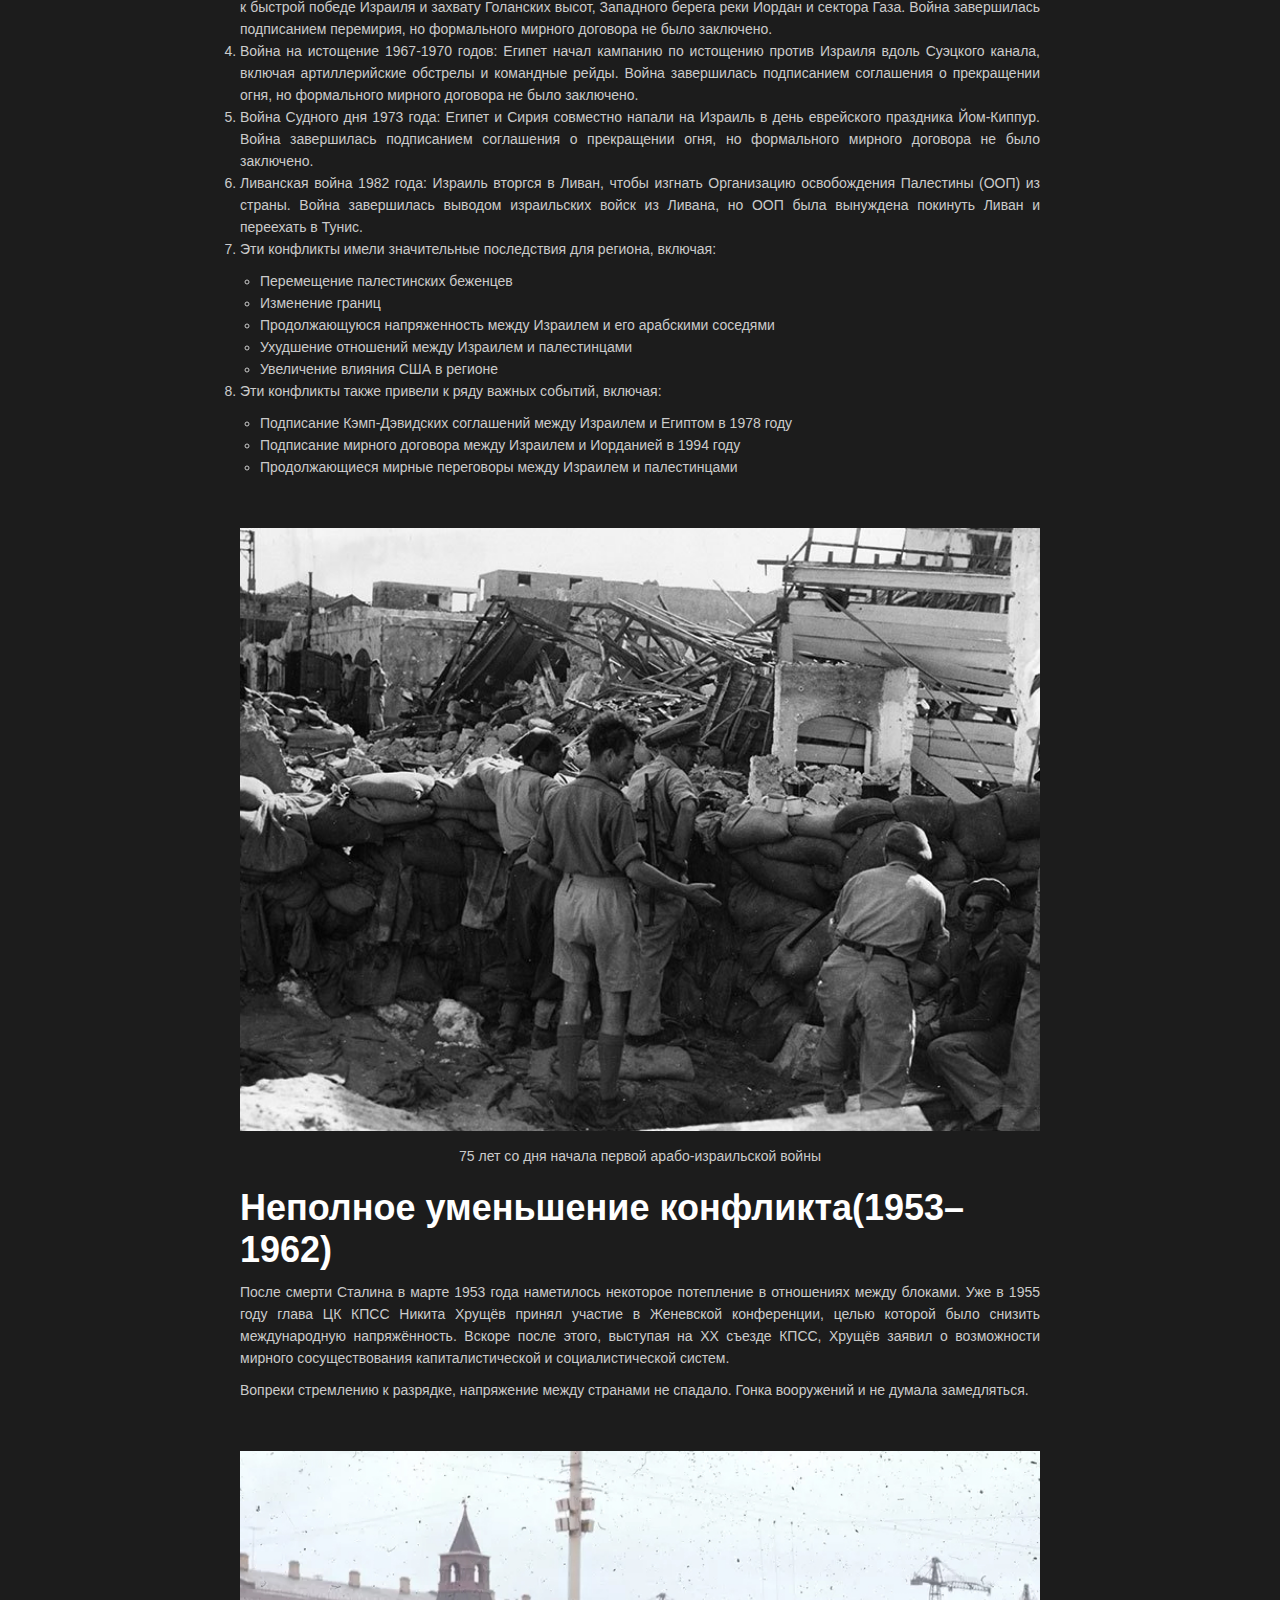
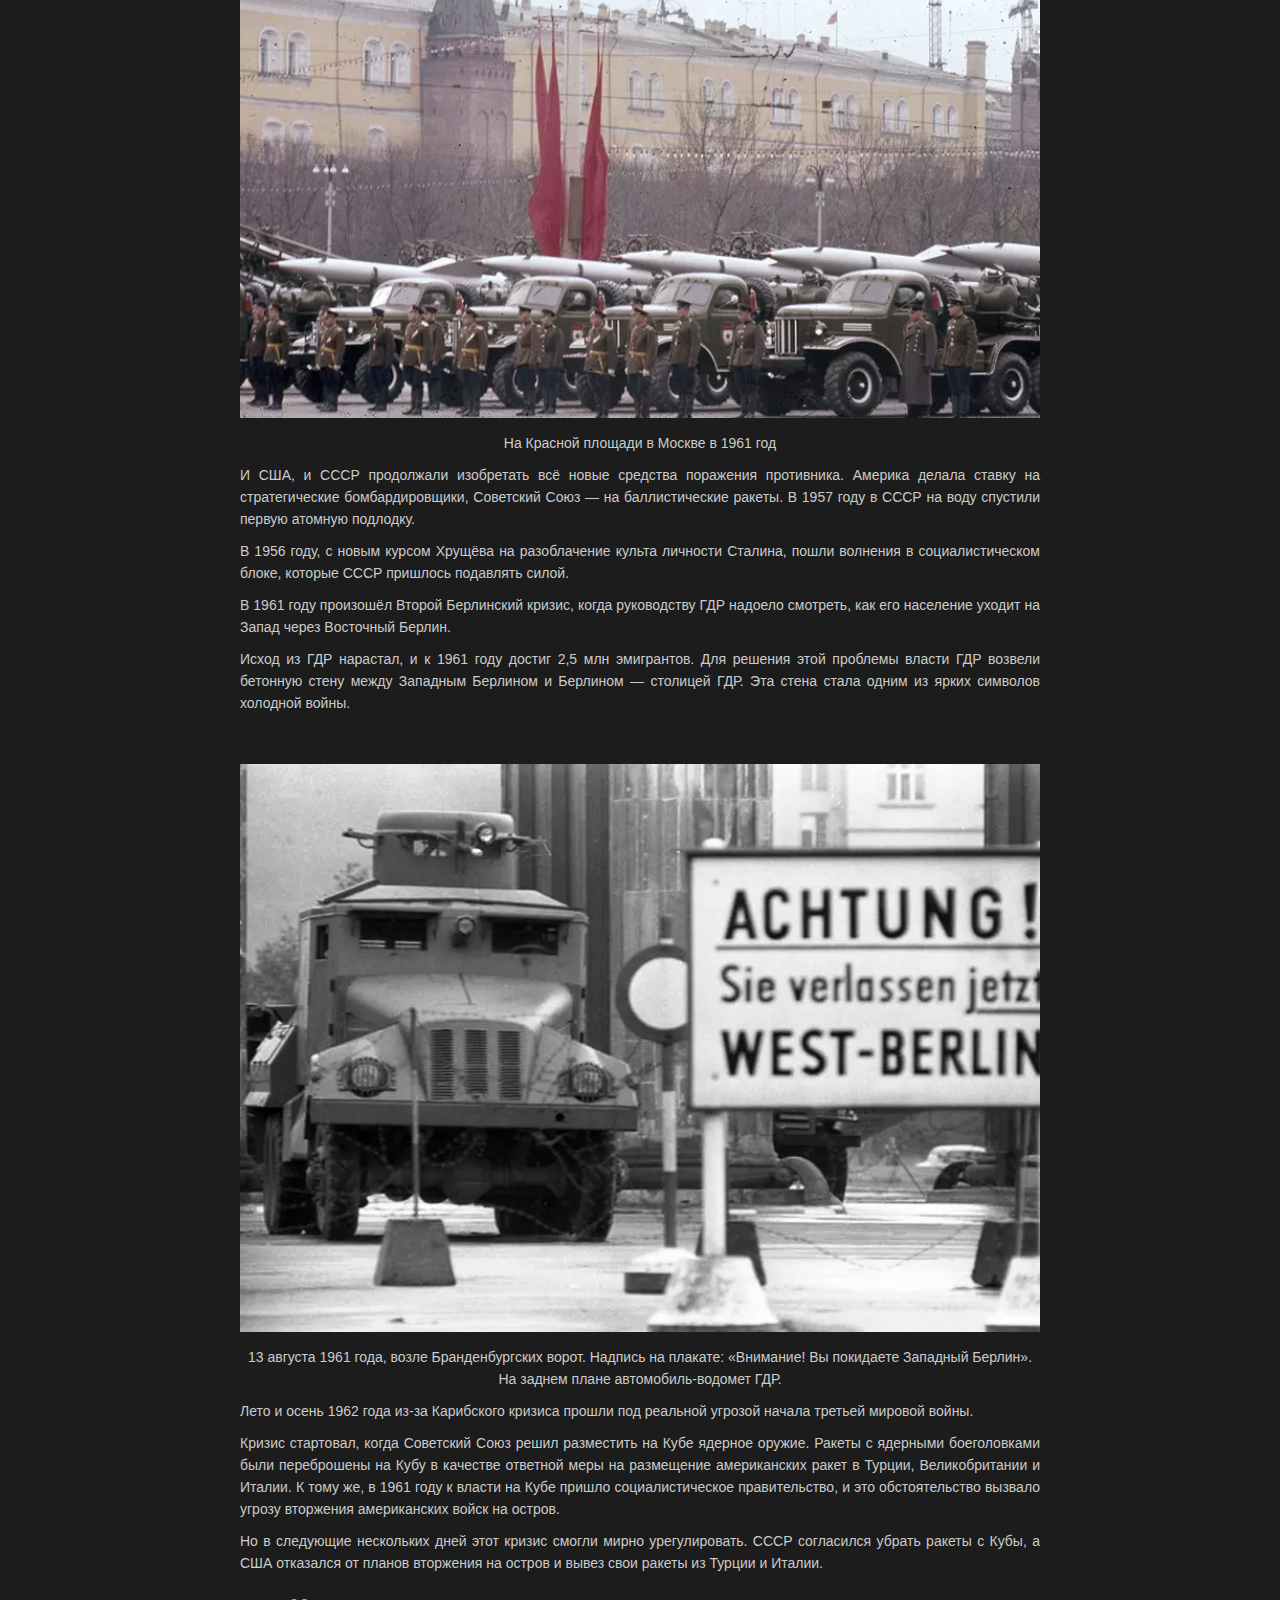
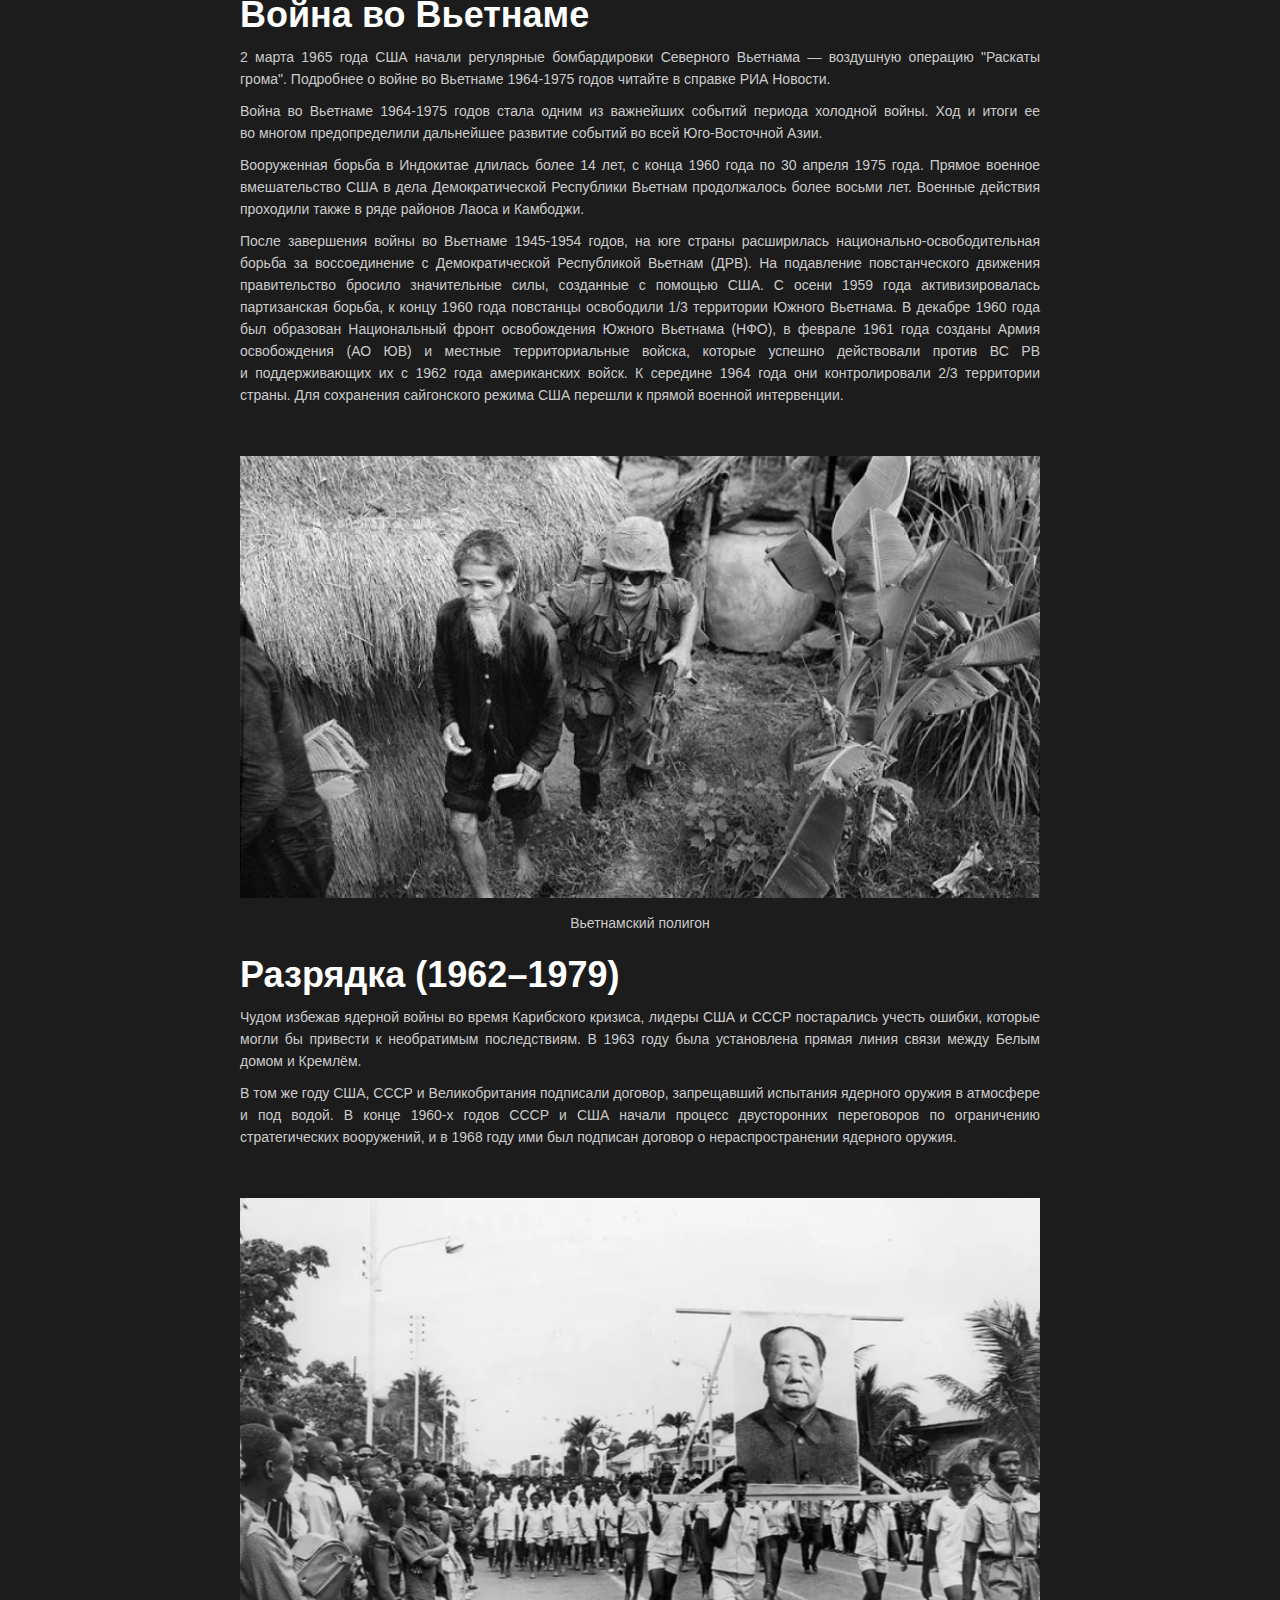
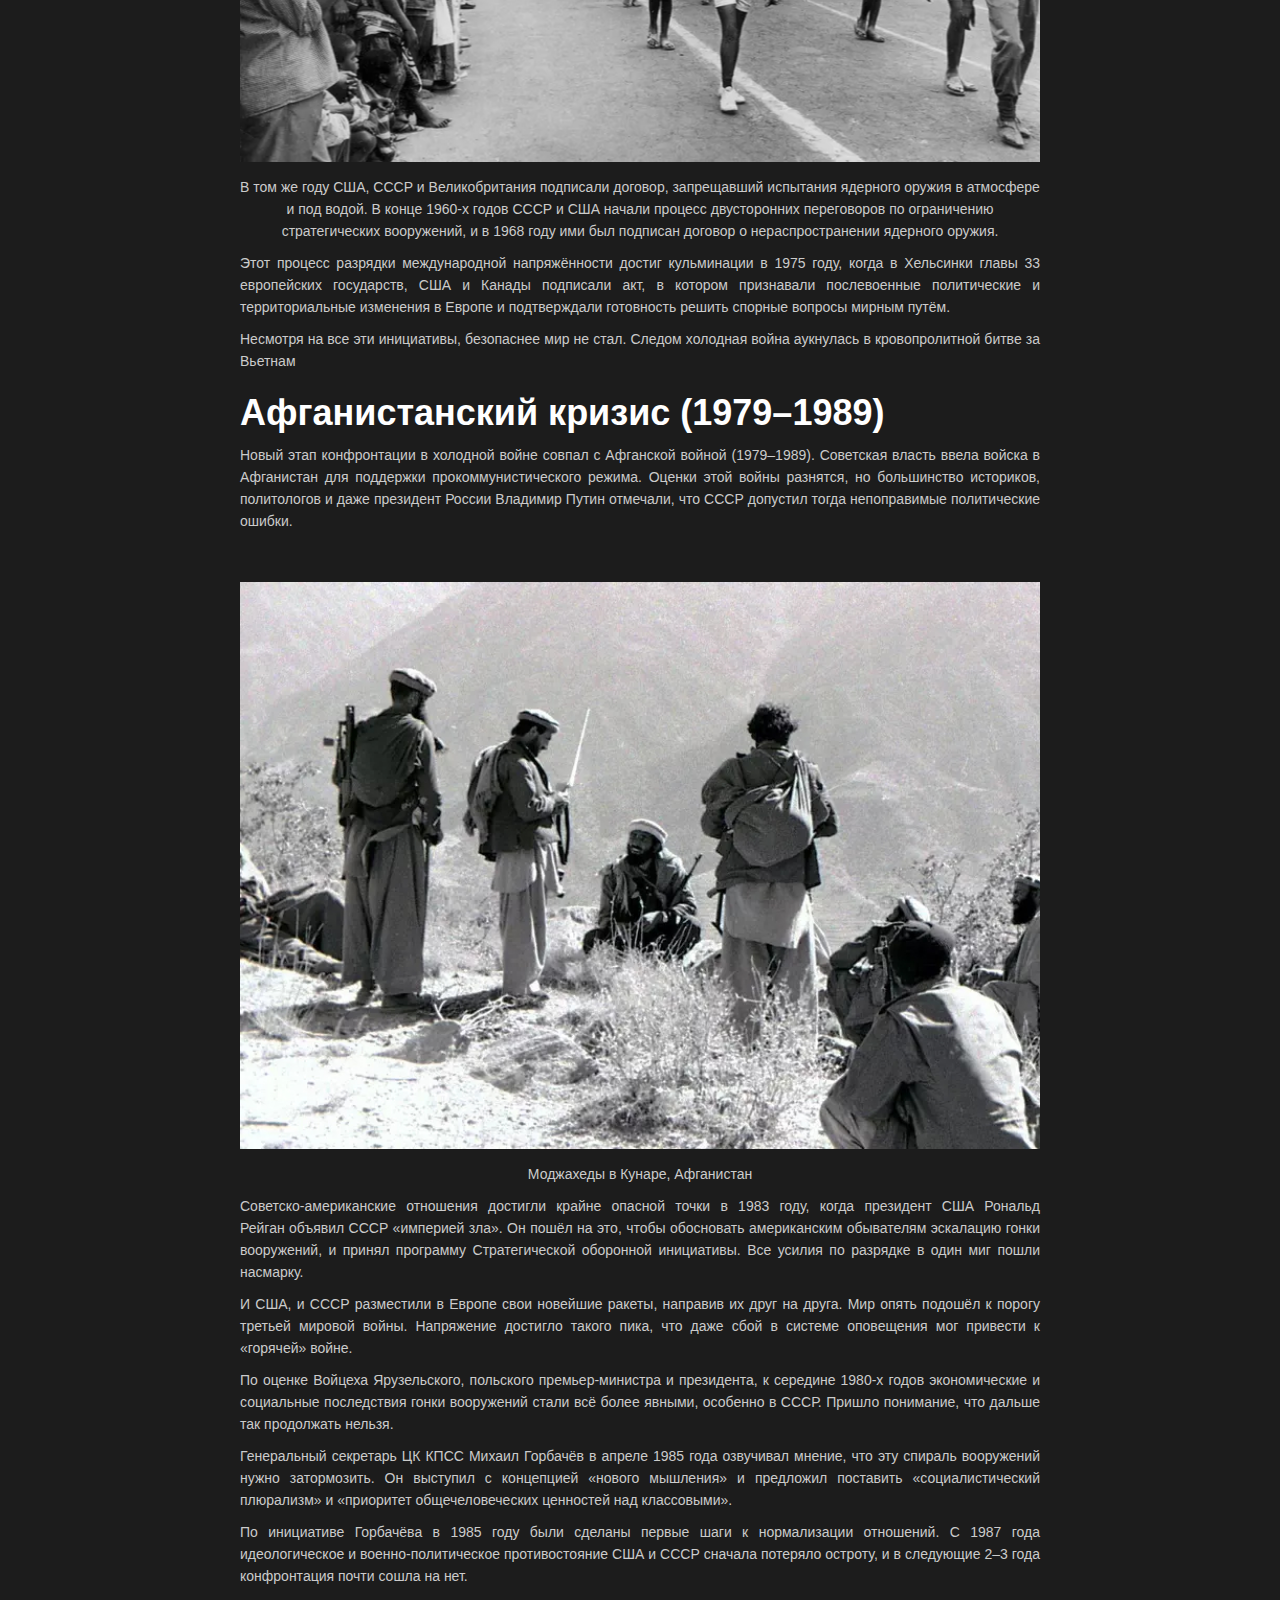
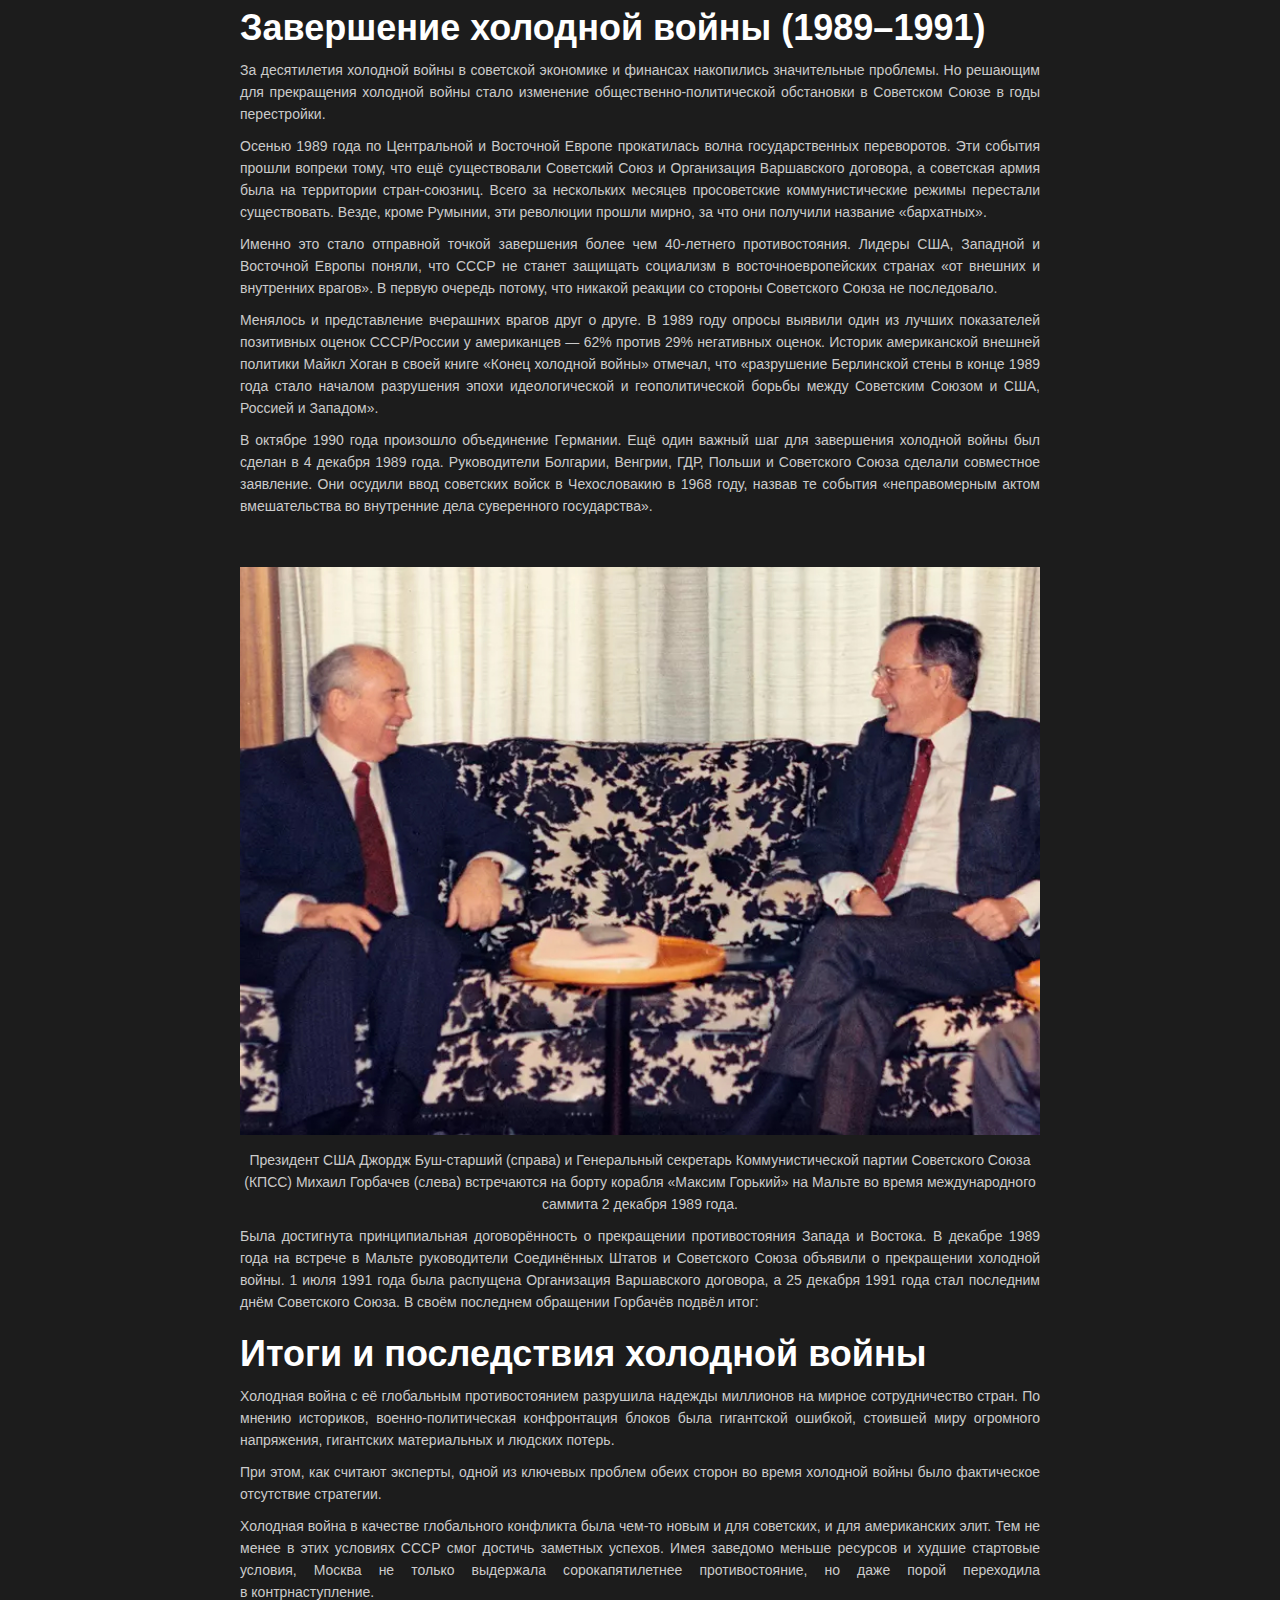
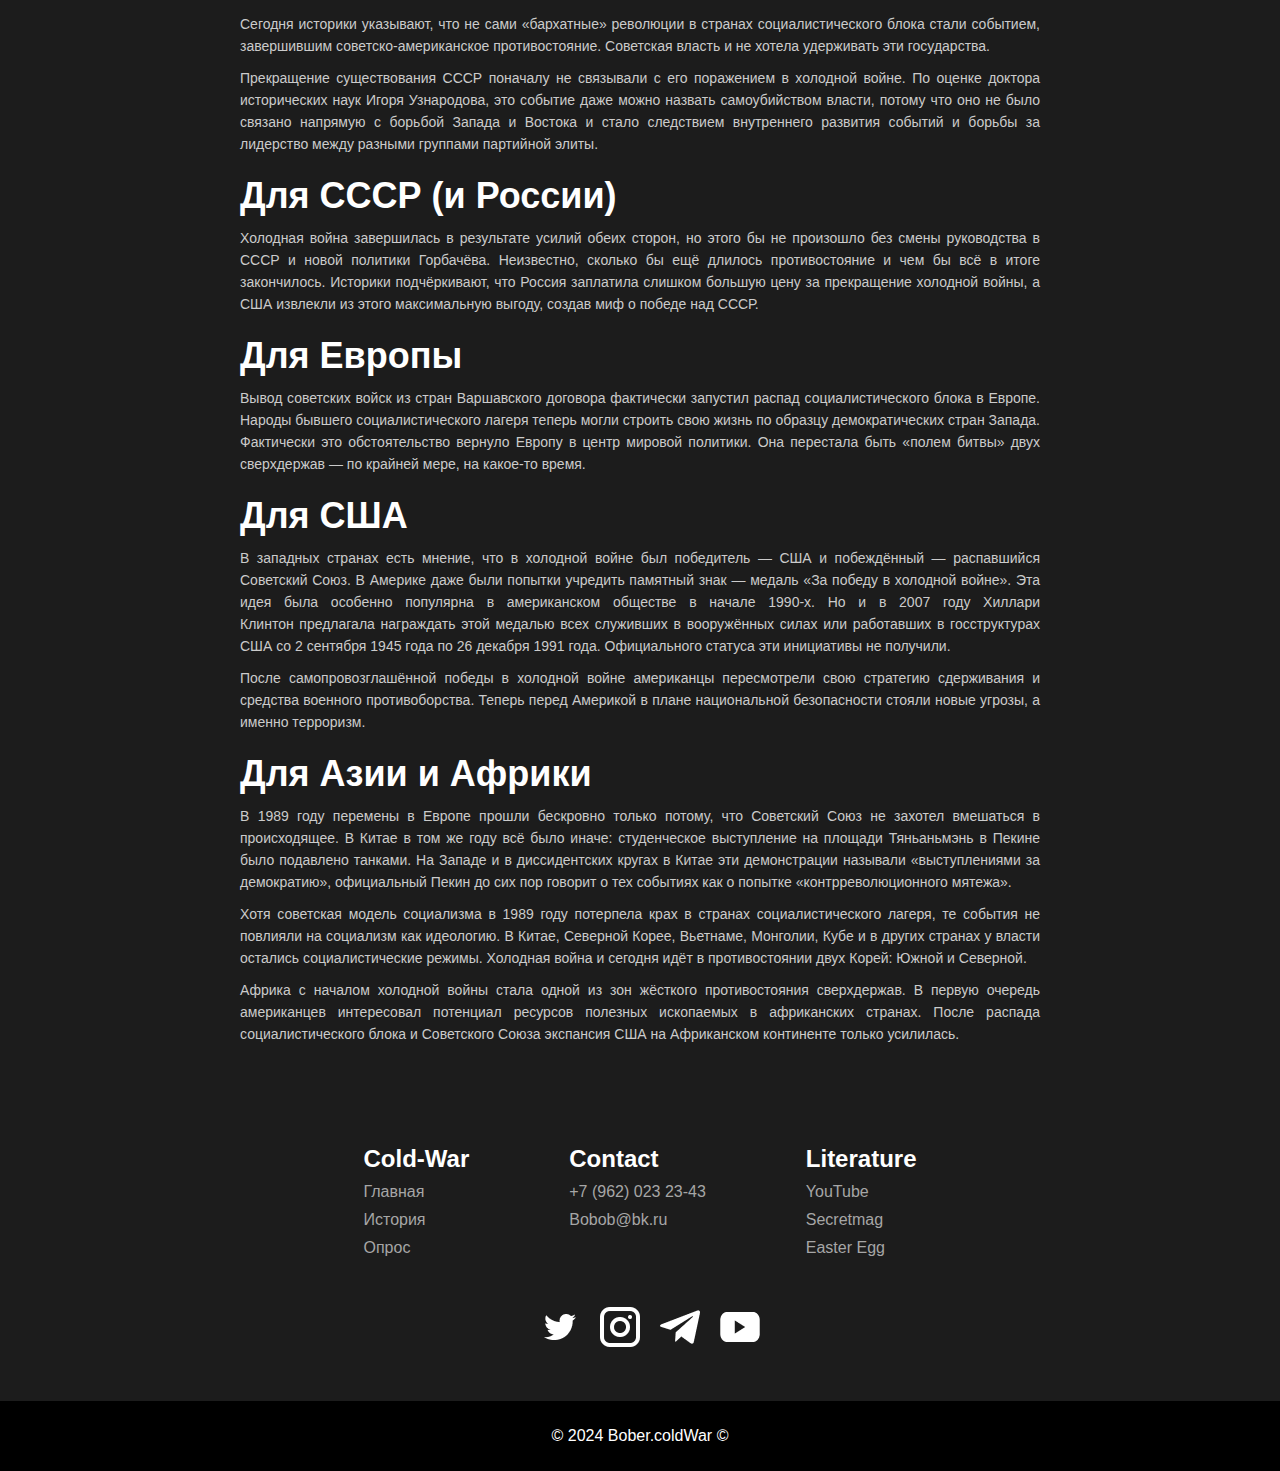
<file: history.html>
<!DOCTYPE html>
<html lang="ru">

<head>
    <meta charset="UTF-8">
    <meta name="viewport" content="width=device-width, initial-scale=1.0">
    <title>History</title>
    <link rel="stylesheet" href="css/style.css">
    <link rel="stylesheet" href="css/media.css">

</head>

<body style="background-color: #1C1C1C;">
    <header>
        <div class="block_mobile">

            <a class="nav_btn_white" href="index.html">Главная</a>
            <a class="nav_btn_white" href="#">История</a>
            <a class="nav_btn_white" href="opros.html">Опрос</a>

            <div class="mobile_lang">
                <a class="lang_btn" href="index(en).html">EN</a>
                <a class="lang_btn lang_btn_active lang_m" href="#">RU</a>
            </div>

        </div>
        <div class="container">
            <nav >
                <h2>Cold-War</h2>
                <div class="nav_btn">
                    <a class="nav_btn_white" href="index.html">Главная</a>
                    <a class="nav_btn_white" href="#">История</a>
                    <a class="nav_btn_white" href="opros.html">Опрос</a>
                </div>
                <a class="lang" href="#">Язык <img src="img/lang_btn.png" alt=""></a>
                <div class="lang_block lang_block_close">
                    <a class="lang_btn" href="history(en).html">EN</a>
                    <a class="lang_btn lang_btn_active" href="#">RU</a>
                </div>
                <img class="burger" src="img/burger.png" alt="">
            </nav>
            
        </div>
    </header>

    <a class="btn_stonks" href="#up_stonks"><img src="img/stonks.png" alt=""></a>


    <main>
        <div class="container con_history">
            <div class="history_content">
                <h1 id="up_stonks">История холодной войны</h1>
                <h2>Последовательность событий</h2>
                <p>Холодная война — особый тип межгосударственного конфликта с жёстким идеологическим, экономическим и
                    военно-политическим противостоянием разных общественно-политических систем. Термин «холодная война»
                    используют в первую очередь для обозначения исторического периода в международных отношениях во
                    второй половине XX века между военно-политическими блоками во главе с СССР и США. Начало холодной
                    войны СССР и США принято отсчитывать с 1946 года.</p>

                <p>Проще говоря, это политико-экономическая, военная и идеологическая конфронтация двух систем —
                    социалистической и капиталистической, балансирующая на грани открытого конфликта. </p>
                <p>Или, как бы тут сказал знаменитый британский писатель Джордж Оруэлл, это «мир, который не мир». А
                    если брать советско-американский конфликт XX века, то его можно назвать борьбой капитализма и
                    социализма или совсем широко — невоенным противостоянием двух систем или держав.</p>
                <h2>Предпосылки конфликта</h2>
                <p>Вторая мировая война значительно изменила расклад сил в мире, который больше не был
                    европоцентристским. Потерпели поражение Германия и Япония. Значительно ослабли позиции Англии и
                    Франции.</p>
                <p>Только одна западная держава вышла из этой войны более сильной, чем вступала в конфликт.
                    Соединённые Штаты Америки не вели боевых действий на своей территории, и потому их города остались
                    невредимы. Даже людские потери были невелики в сравнении с потерями других стран. Зато война привела
                    к расцвету американской военной промышленности и поставила другие страны мира в зависимость от
                    экспорта из США.</p>

                <p>В 1945 году доля США в промышленной продукции западных стран составила почти две трети — это около
                    трети мирового экспорта товаров. Американские банки сконцентрировали у себя более половины золотого
                    запаса западного мира.</p>

                <p>
                    Второй послевоенной сверхдержавой стал Советский Союз. Огромный вклад СССР в победу над гитлеровской
                    Германией вызвал симпатии к нему на Западе и поддержку коммунистов в разных странах.</p>

                <p>Таким образом, после войны Советский Союз получил доминирующее военно-политическое и экономическое
                    влияние в Польше, Чехословакии, Румынии, Венгрии, Болгарии, Югославии и Албании. А с освобождением
                    советской армией Китая и Северной Кореи от фашизма и японского милитаризма СССР имел влияние и в
                    этих странах.</p>
                <h2>Причины глобальной напряженности</h2>
                <ul>
                    <li>Страх. Сверхдержавы-победители — США и СССР — после Второй мировой войны обоснованно боялись
                        возросшего влияния друг друга на другие государства. Взаимные опасения вскоре перешли в борьбу
                        за сферы влияния и в бешеное соперничество за статус единственной сверхдержавы.</li>
                    <li>Ресурсы. Экономический рост требует обмена сырьём и конечными продуктами всех форм потребления.
                        Потому и СССР, и США вели борьбу за рынки оборота своих и чужих ресурсов. Имея контроль над
                        территорией других стран, они могли контролировать чужие ресурсы, включая такие важные, как
                        нефть, газ и полезные ископаемые. Даже если сверхдержава не могла распорядиться всеми благами
                        «партнёров», то она держала их вне влияния конкурента.</li>
                    <li>Идеологический конфликт. Антагонизм капиталистической Америки и социалистического Советского
                        Союза делал их в лучшем случае временными союзниками. Идеологические противоречия между двумя
                        моделями общества — социалистической и капиталистической — были непреодолимы.</li>
                </ul>

                <img src="img/h_1.jpg" alt="">
                <span>Основание Германской Демократической Республики. Лидеры ГДР: президент Вильгельм Пик и
                    премьер-министр Отто Гротеволь , 1949 год</span>
                <h2>Противники в холодной войне</h2>
                <p>Сверхдержавы-победители — и Советский Союз, и Америка — имели колоссальное влияние в мире.
                    Идеологические противоречия подливали масла в огонь страха перед коммунистической (для США), либо
                    империалистической (для СССР) экспансией.</p>
                <p>
                    4 апреля 1949 года по инициативе США и Канады в Вашингтоне был создан военно-политический блок,
                    названный Североатлантическим договором (НАТО). Стран, подписавших соглашение, первоначально было
                    двенадцать — это Бельгия, Великобритания, Дания, Исландия, Италия, Канада, Люксембург, Нидерланды,
                    Норвегия, Португалия, США, Франция. В качестве цели для блока было указано «укрепление стабильности
                    и повышение благосостояния в Североатлантическом регионе».</p>
                <p>В ответ на это Советский Союз создал свою организацию из стран социалистического лагеря. 14 мая 1955
                    года в Варшаве был подписан Договор о дружбе, сотрудничестве и взаимной помощи между представителями
                    Албании, Болгарии, Венгрии, ГДР, Польши, Румынии, СССР и Чехословакии. Этот военный союз получил
                    название «Организация Варшавского договора» (ОВД). Государства-участники обязались оказывать помощь
                    друг другу в случае нападения. На территориях блока появились части советской армии.</p>
                <p>Таким образом большая часть мира раскололась на два противоположных лагеря — капиталистический и
                    социалистический. Это обстоятельство на многие десятилетия определило всю мировую политику.
                    Утвердившаяся концепция «двух лагерей» на Западе способствовала представлению об СССР как источнике
                    угрозы. Они видели в странах-участницах Варшавского договора потенциального агрессора, готового
                    напасть и покорить Западную Европу.
                    И хотя социалистический блок во главе с СССР неизменно выступал за мирное сосуществование, для них
                    США был лагерем империализма, проводившим политику насилия над народами.</p>

                <h2>Выражения противостояния</h2>
                <p>Глобальный конфликт находил проявления во многих аспектах.
                    Сверхдержавы пропагандировали свой образ жизни и мировидение — капиталистическое либо
                    коммунистическое. И стремились поддержать соответствующий режим в других странах.</p>
                <p>
                    Действия сверхдержав будут понятнее, если помнить, что основная цель в холодной войне —
                    долговременное негативное воздействие на противника. Например, в попытках подорвать чужую экономику
                    и заставить оппонента действовать на износ. Или лишить правительство противника поддержки населения.
                </p>
                <p>Таким образом холодная война подстёгнула оба блока:</p>
                <ul>
                    <li>постоянно увеличивать свои военные бюджеты;</li>
                    <li>делать упор на разработку средств обороны;</li>
                    <li>создавать всё более совершенные виды вооружения;</li>
                    <li>законсервировать идеологические постулаты.</li>
                </ul>
                <p>В погоне за ресурсами и США, и СССР желали как можно дальше расширить своё влияние. Борьба шла по
                    всем направлениям, чтобы завоевать сторонников, в гонке вооружений и в стремлении достичь лучших
                    экономических показателей, чтобы продемонстрировать оппоненту превосходство своей системы.</p>
                <p>Основные проявления холодной войны:</p>
                <ul>
                    <li>открытая идеологическая конфронтация;</li>
                    <li>жёсткая пропаганда и информационная война;</li>
                    <li>создание военно-политических блоков (НАТО и ОВД);</li>
                    <li>гонка вооружений;</li>
                    <li>минимум экономических и гуманитарных контактов между блоками;</li>
                    <li>строительство множества военных баз в странах-союзниках;</li>
                    <li>нарочитая демонстрация силы для укрепления своего авторитета и устрашения противника;</li>
                    <li>постоянная готовность к открытому военному конфликту;</li>
                    <li>полицейские функции своих вооружённых сил;</li>
                    <li>огромные военные расходы.</li>
                </ul>
                <p>Образ врага, который вырисовывался в каждом из блоков, играл в этом противостоянии ключевую роль.
                    Историки отмечают, что для сверхдержав важным было не только утвердить себя на международной арене,
                    но и найти поддержку внешней политики у своих граждан. Для формирования нужного мнения в ход шли
                    средства массовой информации (пресса, а затем телевидение), искусство (особенно киноискусство),
                    литература и школьное образование. В этом СССР и США были в каком-то смысле «зеркалом» друг для
                    друга.</p>
                <p>Обе сверхдержавы, воодушевлённые своей победой во Второй мировой войне, заявляли о претензии на
                    мировое господство. Их взаимные фобии определяли внешнюю и внутреннюю политику. При этом в СССР
                    военная угроза была состоянием перманентным.</p>
                <p>Этот страх не был беспочвенным. Клаус Науман, в середине 90-х — председатель Военного комитета НАТО,
                    в 1995 году заметил в интервью польскому общественно-политическому журналу Wprost: «В период
                    холодной войны командные пункты НАТО были в постоянной готовности к проведению массированного
                    наступления по всей Европе».</p>
                <h2>Фактор ядерного сдерживания в холодной войне</h2>
                <p>Появление ядерного оружия определило многие события второй половины XX века. Оно повлекло за собой и
                    такое явление, как «ядерное сдерживание».
                    Основатель неолиберальной теории международных отношений Кеннет Уолтц отмечал, что благодаря атомной
                    бомбе баланс сил между сверхдержавами держался главным образом за счёт их национальных вооружённых
                    сил, а не за счёт союзников.</p>
                <h2>Основные периоды холодной войны</h2>
                <p>Холодная война имеет чётко очерченные хронологические рамки — с 1946 по 1991 год. Но первый шаг к
                    конфронтации был сделан летом 1945 года на Потсдамской конференции. На эту встречу приехали союзники
                    по антигитлеровской коалиции — главы государств и правительств США, Англии и СССР. Они собрались
                    обсудить вопросы мирного послевоенного устройства Европы.</p>
                <p>Одновременно с этой конференцией в Америке шли первые испытания атомной бомбы. Едва узнав, что они
                    прошли успешно, президент США Гарри Трумэн приказал немедленно использовать новое оружие против
                    Японии.</p>
                <p>Атомная бомбардировка японских городов Хиросимы и Нагасаки в начале августа 1946 года была не просто
                    военной операцией, чтобы ускорить капитуляцию Японии. Другой целью было продемонстрировать
                    возможности бомб СССР, чей международный авторитет после победы над Германией очень сильно возрос.
                </p>
                <p>
                    Советский Союз расценил эту демонстрацию как угрозу своей национальной безопасности. Он приложил все
                    силы, чтобы доработать своё оружие и подорвать ядерную монополию США.</p>
                <p>29 августа 1949 года на полигоне под Семипалатинском СССР провёл тестовый ядерный взрыв и тем самым
                    вступил в атомную эпоху. Эта первая советская ядерная бомба получила название РДС-1 — реактивный
                    двигатель Сталина-1.</p>

                <h2>Начало холодной войны (1946–1953)</h2>
                <p>Холодная война, по мнению историков, началась с программной речи лидера страны-победительницы во
                    Второй мировой войне. Но вот чья это была речь — лидера Великобритании или Советского Союза, здесь
                    мнения исследователей расходятся.</p>
                <p>Первая версия. Формальным началом холодной войны стала речь лидера британских консерваторов Уинстона
                    Черчилля 5 марта 1946 года в Фултоне (США).</p>
                <p>Незадолго до этого Черчилль проиграл на парламентских выборах в Великобритании и вышел в отставку. В
                    Фултоне он обвинил СССР в агрессии и заявил о необходимости для западных стран вступить в союз для
                    борьбы с мировым коммунизмом:</p>
                <p>По сути, здесь Черчилль выступил идеологом холодной войны. Фултонская речь стала манифестом этого
                    конфликта.</p>
                <p>Вторая версия. В западной историографии главным событием, указывающим на начало кризиса в отношениях
                    между СССР и США, считают речь генерального секретаря ЦК КПСС Иосифа Сталина 9 февраля 1946 года.
                    Он произнёс её в Большом театре на предвыборным собрании избирателей. Вероятно, западные
                    исследователи увидели перспективу нового вооружённого конфликта в словах:</p>
                <p>Есть и другие точки зрения, которые относят начало «похолодания» в отношениях между Советским Союзом
                    и Соединёнными Штатами к 1945 году и даже ранее. Общее здесь то, что каждая сторона обвиняла своего
                    главного оппонента в развязывании холодной войны.</p>
                <img src="img/h_2.jpg" alt="">
                <span>Военный парад на Красной площади, Москва, СССР. 7 ноября 1957 г. Ракета Р-5М (обозначение НАТО:
                    SS-3 Шистер). Жидкотопливная управляемая ракета класса «земля-земля», впервые появившаяся в 1957
                    году.</span>
                <h2>Война в Корее 1950-1953</h2>
                <ol>
                    <li>Война в Корее была конфликтом между Северной Кореей, поддерживаемой Китаем и Советским Союзом, и
                        Южной Кореей, поддерживаемой США и другими членами ООН.</li>
                    <li>Причины войны</li>
                    <li>Война началась 25 июня 1950 года, когда Северная Корея вторглась в Южную Корею с целью
                        объединения Корейского полуострова под своей властью. Это было вызвано желанием Северной Кореи
                        создать единое корейское государство и распространить коммунистическую идеологию на весь
                        полуостров.</li>
                    <li>Ход войны</li>
                    <li>Война велась на нескольких фронтах, включая сражения в Пусане, Инчхоне и Чосине. США и другие
                        члены ООН вступили в войну на стороне Южной Кореи, предоставив ей военную и экономическую
                        помощь.</li>
                    <li>Результаты войны</li>
                    <li>Война завершилась подписанием перемирия 27 июля 1953 года, установившего демилитаризованную зону
                        между Северной и Южной Кореей. Однако, формального мирного договора не было заключено, и
                        конфликт между Северной и Южной Кореей остается неразрешенным до сих пор.</li>
                    <li>Последствия войны</li>
                    <li>Война имела значительные последствия для региона и мира, включая:</li>
                    <ul>
                        <li>Более 2 миллионов погибших</li>
                        <li>Значительный ущерб экономике и инфраструктуре Кореи</li>
                        <li>Укрепление позиций США в регионе</li>
                        <li>Усиление напряженности между США и Китаем, а также между США и Советским Союзом</li>
                        <li>Создание военного союза между США и Южной Кореей</li>
                    </ul>
                    <li>Главные участники войны</li>
                    <ul>
                        <li>Северная Корея: поддерживалась Китаем и Советским Союзом</li>
                        <li>Южная Корея: поддерживалась США и другими членами ООН</li>
                        <li>Китай: поддерживал Северную Корею и предоставлял ей военную помощь</li>
                        <li>Советский Союз: поддерживал Северную Корею и предоставлял ей военную помощь</li>
                    </ul>
                </ol>
                <img src="img/h_3.jpg" alt="">
                <span>25 июня 1950 года с наступления северокорейских войск началась Корейская война</span>
                <h2>Арабо-израильские войны с 1948 по 1982</h2>
                <ol>
                    <li>Арабо-израильская война 1948-1949 годов: Война за независимость Израиля, началась после
                        провозглашения независимости Израиля 14 мая 1948 года. Война велась между Израилем и коалицией
                        арабских государств, включая Египет, Иорданию, Ливан, Сирию и Ирак. Израиль смог отразить
                        арабские нападения и сохранить независимость.</li>
                    <li>Суэцкий кризис 1956 года: Израиль, Франция и Великобритания совместно напали на Египет, чтобы
                        вернуть контроль над Суэцким каналом, который был национализирован египетским президентом
                        Гамалем Абдель Насером. Война завершилась выводом войск и восстановлением статуса Суэцкого
                        канала как международной зоны.</li>
                    <li>Шестидневная война 1967 года: Израиль предпринял превентивный удар против Египта, Сирии и
                        Иордании, что привело к быстрой победе Израиля и захвату Голанских высот, Западного берега реки
                        Иордан и сектора Газа. Война завершилась подписанием перемирия, но формального мирного договора
                        не было заключено.</li>
                    <li>Война на истощение 1967-1970 годов: Египет начал кампанию по истощению против Израиля вдоль
                        Суэцкого канала, включая артиллерийские обстрелы и командные рейды. Война завершилась
                        подписанием соглашения о прекращении огня, но формального мирного договора не было заключено.
                    </li>
                    <li>Война Судного дня 1973 года: Египет и Сирия совместно напали на Израиль в день еврейского
                        праздника Йом-Киппур. Война завершилась подписанием соглашения о прекращении огня, но
                        формального мирного договора не было заключено.</li>
                    <li>Ливанская война 1982 года: Израиль вторгся в Ливан, чтобы изгнать Организацию освобождения
                        Палестины (ООП) из страны. Война завершилась выводом израильских войск из Ливана, но ООП была
                        вынуждена покинуть Ливан и переехать в Тунис.</li>
                    <li>Эти конфликты имели значительные последствия для региона, включая:</li>
                    <ul>
                        <li>Перемещение палестинских беженцев</li>
                        <li>Изменение границ</li>
                        <li>Продолжающуюся напряженность между Израилем и его арабскими соседями</li>
                        <li>Ухудшение отношений между Израилем и палестинцами</li>
                        <li>Увеличение влияния США в регионе</li>
                    </ul>
                    <li>Эти конфликты также привели к ряду важных событий, включая:</li>
                    <ul>
                        <li>Подписание Кэмп-Дэвидских соглашений между Израилем и Египтом в 1978 году</li>
                        <li>Подписание мирного договора между Израилем и Иорданией в 1994 году</li>
                        <li>Продолжающиеся мирные переговоры между Израилем и палестинцами</li>
                    </ul>
                </ol>

                <img src="img/h_4.jpg" alt="">
                <span>75 лет со дня начала первой арабо-израильской войны</span>
                <h2>Неполное уменьшение конфликта(1953–1962)</h2>
                <p>После смерти Сталина в марте 1953 года наметилось некоторое потепление в отношениях между блоками.
                    Уже в 1955 году глава ЦК КПСС Никита Хрущёв принял участие в Женевской конференции, целью которой
                    было снизить международную напряжённость. Вскоре после этого, выступая на XX съезде КПСС, Хрущёв
                    заявил о возможности мирного сосуществования капиталистической и социалистической систем.</p>
                <p>
                    Вопреки стремлению к разрядке, напряжение между странами не спадало. Гонка вооружений и не думала
                    замедляться.</p>

                <img src="img/h_5.jpg" alt="">
                <span>На Красной площади в Москве в 1961 год</span>

                <p>И США, и СССР продолжали изобретать всё новые средства поражения противника. Америка делала ставку на
                    стратегические бомбардировщики, Советский Союз — на баллистические ракеты. В 1957 году в СССР на
                    воду спустили первую атомную подлодку.</p>
                <p>В 1956 году, с новым курсом Хрущёва на разоблачение культа личности Сталина, пошли волнения в
                    социалистическом блоке, которые СССР пришлось подавлять силой.</p>
                <p>
                    В 1961 году произошёл Второй Берлинский кризис, когда руководству ГДР надоело смотреть, как его
                    население уходит на Запад через Восточный Берлин.</p>
                <p>
                    Исход из ГДР нарастал, и к 1961 году достиг 2,5 млн эмигрантов. Для решения этой проблемы власти ГДР
                    возвели бетонную стену между Западным Берлином и Берлином — столицей ГДР.
                    Эта стена стала одним из ярких символов холодной войны.</p>
                <img src="img/h_6.jpg" alt="">
                <span>13 августа 1961 года, возле Бранденбургских ворот. Надпись на плакате: «Внимание! Вы покидаете
                    Западный Берлин». На заднем плане автомобиль-водомет ГДР.</span>
                <p>Лето и осень 1962 года из-за Карибского кризиса прошли под реальной угрозой начала третьей мировой
                    войны.</p>
                <p>Кризис стартовал, когда Советский Союз решил разместить на Кубе ядерное оружие. Ракеты с ядерными
                    боеголовками были переброшены на Кубу в качестве ответной меры на размещение американских ракет в
                    Турции, Великобритании и Италии. К тому же, в 1961 году к власти на Кубе пришло социалистическое
                    правительство, и это обстоятельство вызвало угрозу вторжения американских войск на остров.</p>
                <p>Но в следующие нескольких дней этот кризис смогли мирно урегулировать. СССР согласился убрать ракеты
                    с Кубы, а США отказался от планов вторжения на остров и вывез свои ракеты из Турции и Италии.</p>

                <h2>Война во Вьетнаме</h2>
                <p>2 марта 1965 года США начали регулярные бомбардировки Северного Вьетнама — воздушную операцию
                    "Раскаты грома". Подробнее о войне во Вьетнаме 1964-1975 годов читайте в справке РИА Новости.</p>
                <p>Война во Вьетнаме 1964-1975 годов стала одним из важнейших событий периода холодной войны. Ход
                    и итоги ее во многом предопределили дальнейшее развитие событий во всей Юго-Восточной Азии.</p>
                <p>Вооруженная борьба в Индокитае длилась более 14 лет, с конца 1960 года по 30 апреля 1975 года. Прямое
                    военное вмешательство США в дела Демократической Республики Вьетнам продолжалось более восьми лет.
                    Военные действия проходили также в ряде районов Лаоса и Камбоджи.</p>
                <p>
                    После завершения войны во Вьетнаме 1945-1954 годов, на юге страны расширилась
                    национально-освободительная борьба за воссоединение с Демократической Республикой Вьетнам (ДРВ). На
                    подавление повстанческого движения правительство бросило значительные силы, созданные с помощью США.
                    С осени 1959 года активизировалась партизанская борьба, к концу 1960 года повстанцы освободили 1/3
                    территории Южного Вьетнама. В декабре 1960 года был образован Национальный фронт освобождения Южного
                    Вьетнама (НФО), в феврале 1961 года созданы Армия освобождения (АО ЮВ) и местные территориальные
                    войска, которые успешно действовали против ВС РВ и поддерживающих их с 1962 года американских войск.
                    К середине 1964 года они контролировали 2/3 территории страны. Для сохранения сайгонского режима США
                    перешли к прямой военной интервенции.</p>
                <img src="img/h_7.jpg" alt="">
                <span>Вьетнамский полигон</span>
                <h2>Разрядка (1962–1979)</h2>
                <p>Чудом избежав ядерной войны во время Карибского кризиса, лидеры США и СССР постарались учесть ошибки,
                    которые могли бы привести к необратимым последствиям. В 1963 году была установлена прямая линия
                    связи между Белым домом и Кремлём.</p>
                <p>
                    В том же году США, СССР и Великобритания подписали договор, запрещавший испытания ядерного оружия в
                    атмосфере и под водой. В конце 1960-х годов СССР и США начали процесс двусторонних переговоров по
                    ограничению стратегических вооружений, и в 1968 году ими был подписан договор о нераспространении
                    ядерного оружия.</p>

                <img src="img/h_8.jpg" alt="">
                <span>
                    В том же году США, СССР и Великобритания подписали договор, запрещавший испытания ядерного оружия в
                    атмосфере и под водой. В конце 1960-х годов СССР и США начали процесс двусторонних переговоров по
                    ограничению стратегических вооружений, и в 1968 году ими был подписан договор о нераспространении
                    ядерного оружия.</span>
                <p>Этот процесс разрядки международной напряжённости достиг кульминации в 1975 году, когда в Хельсинки
                    главы 33 европейских государств, США и Канады подписали акт, в котором признавали послевоенные
                    политические и территориальные изменения в Европе и подтверждали готовность решить спорные вопросы
                    мирным путём.</p>
                <p>
                    Несмотря на все эти инициативы, безопаснее мир не стал. Следом холодная война аукнулась в
                    кровопролитной битве за Вьетнам</p>
                <h2>Афганистанский кризис (1979–1989)</h2>
                <p>Новый этап конфронтации в холодной войне совпал с Афганской войной (1979–1989).
                    Советская власть ввела войска в Афганистан для поддержки прокоммунистического режима. Оценки этой
                    войны разнятся, но большинство историков, политологов и даже президент России
                    Владимир Путин отмечали, что СССР допустил тогда непоправимые политические ошибки.</p>
                <img src="img/h_9.jpg" alt="">
                <span>Моджахеды в Кунаре, Афганистан</span>
                <p>Советско-американские отношения достигли крайне опасной точки в 1983 году, когда президент США
                    Рональд Рейган объявил СССР «империей зла». Он пошёл на это, чтобы обосновать американским
                    обывателям эскалацию гонки вооружений, и принял программу Стратегической оборонной инициативы.
                    Все усилия по разрядке в один миг пошли насмарку.</p>
                <p>
                    И США, и СССР разместили в Европе свои новейшие ракеты, направив их друг на друга. Мир опять подошёл
                    к порогу третьей мировой войны. Напряжение достигло такого пика, что даже сбой в системе оповещения
                    мог привести к «горячей» войне.</p>
                <p>
                    По оценке Войцеха Ярузельского, польского премьер-министра и президента, к середине 1980-х годов
                    экономические и социальные последствия гонки вооружений стали всё более явными, особенно в СССР.
                    Пришло понимание, что дальше так продолжать нельзя.</p>
                <p>Генеральный секретарь ЦК КПСС Михаил Горбачёв в апреле 1985 года озвучивал мнение, что эту спираль
                    вооружений нужно затормозить. Он выступил с концепцией «нового мышления» и предложил поставить
                    «социалистический плюрализм» и «приоритет общечеловеческих ценностей над классовыми».</p>
                <p>
                    По инициативе Горбачёва в 1985 году были сделаны первые шаги к нормализации отношений. С 1987 года
                    идеологическое и военно-политическое противостояние США и СССР сначала потеряло остроту, и в
                    следующие 2–3 года конфронтация почти сошла на нет.</p>
                <h2>Завершение холодной войны (1989–1991)</h2>
                <p>За десятилетия холодной войны в советской экономике и финансах накопились значительные проблемы. Но
                    решающим для прекращения холодной войны стало изменение общественно-политической обстановки в
                    Советском Союзе в годы перестройки.</p>
                <p>Осенью 1989 года по Центральной и Восточной Европе прокатилась волна государственных переворотов. Эти
                    события прошли вопреки тому, что ещё существовали Советский Союз и Организация Варшавского договора,
                    а советская армия была на территории стран-союзниц. Всего за нескольких месяцев просоветские
                    коммунистические режимы перестали существовать. Везде, кроме Румынии, эти революции прошли мирно, за
                    что они получили название «бархатных».</p>
                <p>Именно это стало отправной точкой завершения более чем 40-летнего противостояния. Лидеры США,
                    Западной и Восточной Европы поняли, что СССР не станет защищать социализм в восточноевропейских
                    странах «от внешних и внутренних врагов». В первую очередь потому, что никакой реакции со стороны
                    Советского Союза не последовало.</p>
                <p>
                    Менялось и представление вчерашних врагов друг о друге. В 1989 году опросы выявили один из лучших
                    показателей позитивных оценок СССР/России у американцев — 62% против 29% негативных оценок. Историк
                    американской внешней политики Майкл Хоган в своей книге «Конец холодной войны» отмечал, что
                    «разрушение Берлинской стены в конце 1989 года стало началом разрушения эпохи идеологической и
                    геополитической борьбы между Советским Союзом и США, Россией и Западом».</p>
                <p>В октябре 1990 года произошло объединение Германии. Ещё один важный шаг для завершения холодной войны
                    был сделан в 4 декабря 1989 года. Руководители Болгарии, Венгрии, ГДР, Польши и Советского Союза
                    сделали совместное заявление. Они осудили ввод советских войск в Чехословакию в 1968 году, назвав те
                    события «неправомерным актом вмешательства во внутренние дела суверенного государства».</p>
                <img src="img/h_10.jpg" alt="">
                <span>Президент США Джордж Буш-старший (справа) и Генеральный секретарь Коммунистической партии
                    Советского Союза (КПСС) Михаил Горбачев (слева) встречаются на борту корабля «Максим Горький» на
                    Мальте во время международного саммита 2 декабря 1989 года.</span>
                <p>Была достигнута принципиальная договорённость о прекращении противостояния Запада и Востока. В
                    декабре 1989 года на встрече в Мальте руководители Соединённых Штатов и Советского Союза объявили о
                    прекращении холодной войны. 1 июля 1991 года была распущена Организация Варшавского договора, а 25
                    декабря 1991 года стал последним днём Советского Союза. В своём последнем обращении Горбачёв подвёл
                    итог:</p>
                <h2>Итоги и последствия холодной войны</h2>
                <p>Холодная война с её глобальным противостоянием разрушила надежды миллионов на мирное сотрудничество
                    стран. По мнению историков, военно-политическая конфронтация блоков была гигантской ошибкой,
                    стоившей миру огромного напряжения, гигантских материальных и людских потерь.</p>
                <p>При этом, как считают эксперты, одной из ключевых проблем обеих сторон во время холодной войны было
                    фактическое отсутствие стратегии.</p>
                <p>
                    Холодная война в качестве глобального конфликта была чем-то новым и для советских, и для
                    американских элит. Тем не менее в этих условиях СССР смог достичь заметных успехов. Имея заведомо
                    меньше ресурсов и худшие стартовые условия, Москва не только выдержала сорокапятилетнее
                    противостояние, но даже порой переходила в контрнаступление.</p>
                <p>Сегодня историки указывают, что не сами «бархатные» революции в странах социалистического блока стали
                    событием, завершившим советско-американское противостояние. Советская власть и не хотела удерживать
                    эти государства.</p>
                <p>Прекращение существования СССР поначалу не связывали с его поражением в холодной войне. По оценке
                    доктора исторических наук Игоря Узнародова, это событие даже можно назвать самоубийством власти,
                    потому что оно не было связано напрямую с борьбой Запада и Востока и стало следствием внутреннего
                    развития событий и борьбы за лидерство между разными группами партийной элиты.</p>

                <h2>Для СССР (и России)</h2>
                <p>Холодная война завершилась в результате усилий обеих сторон, но этого бы не произошло без смены
                    руководства в СССР и новой политики Горбачёва. Неизвестно, сколько бы ещё длилось противостояние и
                    чем бы всё в итоге закончилось. Историки подчёркивают, что Россия заплатила слишком большую цену за
                    прекращение холодной войны, а США извлекли из этого максимальную выгоду, создав миф о победе над
                    СССР.</p>
                <h2>Для Европы</h2>
                <p>Вывод советских войск из стран Варшавского договора фактически запустил распад социалистического
                    блока в Европе. Народы бывшего социалистического лагеря теперь могли строить свою жизнь по образцу
                    демократических стран Запада. Фактически это обстоятельство вернуло Европу в центр мировой политики.
                    Она перестала быть «полем битвы» двух сверхдержав — по крайней мере, на какое-то время.</p>
                <h2>Для США</h2>
                <p>В западных странах есть мнение, что в холодной войне был победитель — США и побеждённый — распавшийся
                    Советский Союз. В Америке даже были попытки учредить памятный знак — медаль «За победу в холодной
                    войне». Эта идея была особенно популярна в американском обществе в начале 1990-х. Но и в 2007 году
                    Хиллари Клинтон предлагала награждать этой медалью всех служивших в вооружённых силах или работавших
                    в госструктурах США со 2 сентября 1945 года по 26 декабря 1991 года. Официального статуса эти
                    инициативы не получили.</p>
                <p>
                    После самопровозглашённой победы в холодной войне американцы пересмотрели свою стратегию сдерживания
                    и средства военного противоборства. Теперь перед Америкой в плане национальной безопасности стояли
                    новые угрозы, а именно терроризм.</p>
                <h2>Для Азии и Африки</h2>
                <p>В 1989 году перемены в Европе прошли бескровно только потому, что Советский Союз не захотел вмешаться
                    в происходящее. В Китае в том же году всё было иначе: студенческое выступление на площади
                    Тяньаньмэнь в Пекине было подавлено танками. На Западе и в диссидентских кругах в Китае эти
                    демонстрации называли «выступлениями за демократию», официальный Пекин до сих пор говорит о тех
                    событиях как о попытке «контрреволюционного мятежа».</p>
                <p>Хотя советская модель социализма в 1989 году потерпела крах в странах социалистического лагеря, те
                    события не повлияли на социализм как идеологию. В Китае, Северной Корее, Вьетнаме, Монголии, Кубе и
                    в других странах у власти остались социалистические режимы. Холодная война и сегодня идёт в
                    противостоянии двух Корей: Южной и Северной.</p>
                <p>Африка с началом холодной войны стала одной из зон жёсткого противостояния сверхдержав. В первую
                    очередь американцев интересовал потенциал ресурсов полезных ископаемых в африканских странах. После
                    распада социалистического блока и Советского Союза экспансия США на Африканском континенте только
                    усилилась.</p>

            </div>
        </div>
    </main>
    <footer>
        <div class="container">
            <div class="footer_list">
                <div class="footer_links footer_links_margin">
                    <h2>Cold-War</h2>
                    <a href="index.html">Главная</a>
                    <a href="history.html">История</a>
                    <a href="opros.html">Опрос</a>
                </div>
                <div class="footer_links footer_links_margin">
                    <h2>Contact</h2>
                    <a href="tel:+7 (962) 023 23-43">+7 (962) 023 23-43</a>
                    <a href="mailto:Bobob@bk.ru">Bobob@bk.ru</a>
                </div>
                <div class="footer_links">
                    <h2>Literature</h2>
                    <a href="https://www.youtube.com/embed/fAgAuHyITqA?si=lQ7kUfWmBHAfp4c9">YouTube</a>
                    <a href="https://secretmag.ru/">Secretmag</a>
                    <a href="https://www.youtube.com/watch?v=-gHXtfAHAag">Easter Egg</a>
                </div>
            </div>
            <div class="footer_message">
                <a href="#"><img src="img/twit.png" alt=""></a>
                <a href="#"><img src="img/insta.png" alt=""></a>
                <a href="https://t.me/+79034880608"><img src="img/tg.png" alt=""></a>
                <a href="https://www.youtube.com/channel/UCX6OQ3DkcsbYNE6H8uQQuVA"><img src="img/youtube.png" alt=""></a>
            </div>
        </div>
        <div class="footer_end">
            <p>© 2024 Bober.coldWar ©</p>
        </div>
    </footer>


    <script src="js/lang.js"></script>
    <script src="js/modal.js"></script>

</body>

</html>
</file>
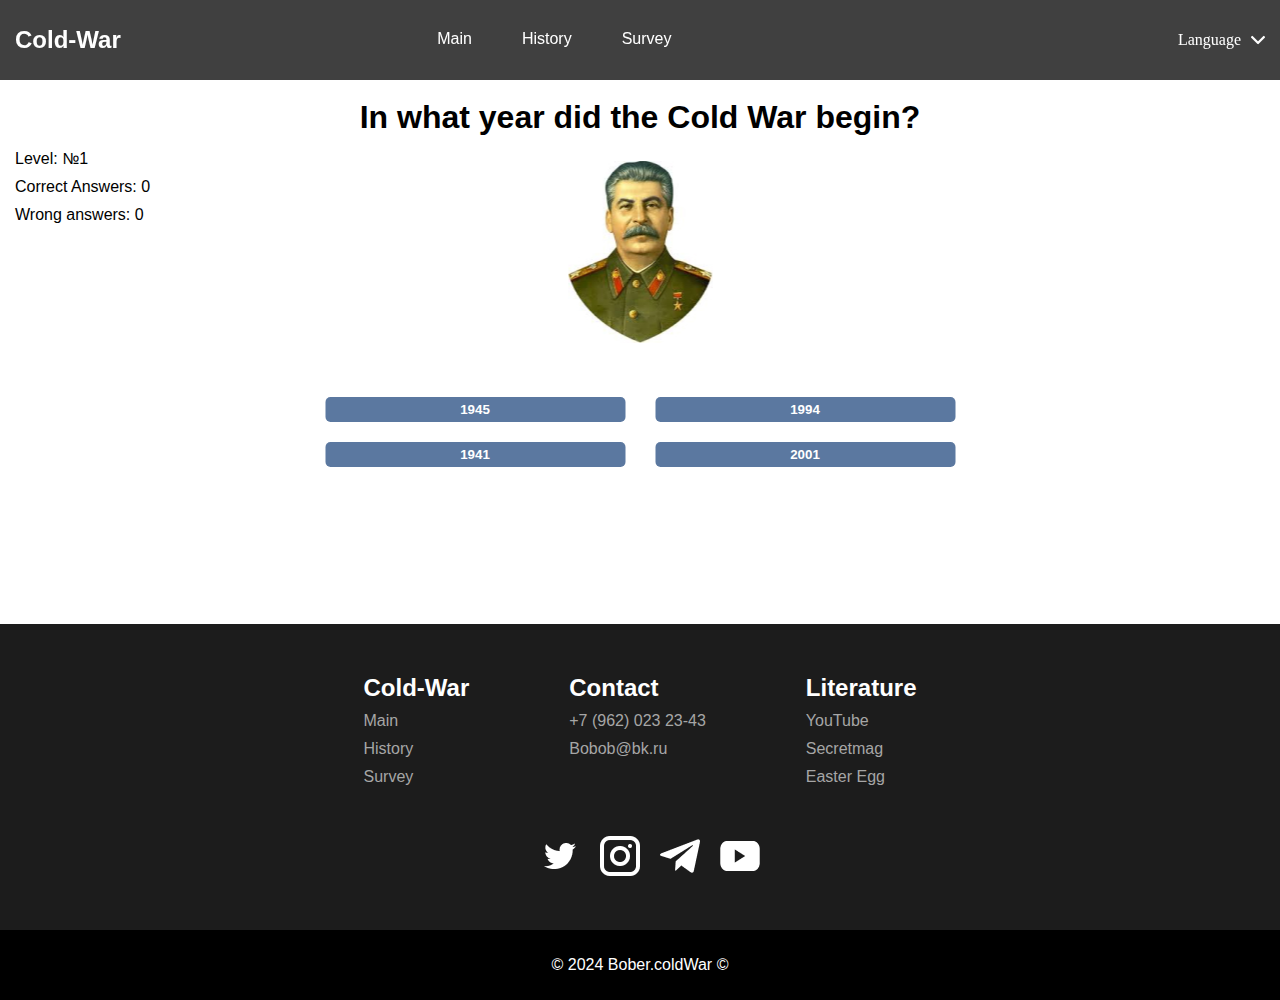
<file: opros(en).html>
<!DOCTYPE html>
<html lang="en">

<head>
    <meta charset="UTF-8">
    <meta name="viewport" content="width=device-width, initial-scale=1.0">
    <title>Opros</title>
    <link rel="stylesheet" href="css/style.css">
    <link rel="stylesheet" href="css/media.css">

</head>

<body>
    <header>
        <div class="block_mobile">

            <a class="nav_btn_white" href="index(en).html">Main</a>
            <a class="nav_btn_white" href="history(en).html">History</a>
            <a class="nav_btn_white" href="#">Survey</a>

            <div class="mobile_lang">
                <a class="lang_btn lang_btn_active" href="#">EN</a>
                <a class="lang_btn  lang_m" href="opros.html">RU</a>
            </div>

        </div>
        <div class="container">
            <nav >
                <h2>Cold-War</h2>
                <div class="nav_btn">
                    <a class="nav_btn_white" href="index(en).html">Main</a>
                    <a class="nav_btn_white" href="history(en).html">History</a>
                    <a class="nav_btn_white" href="#">Survey</a>
                </div>
                <a class="lang " href="#">Language <img src="img/lang_btn.png" alt=""></a>
                <div class="lang_block lang_block_close">
                    <a class="lang_btn lang_btn_active" href="#">EN</a>
                    <a class="lang_btn" href="opros.html">RU</a>
                </div>
                <img class="burger" src="img/burger.png" alt="">
            </nav>
        </div>
    </header>


    <main>
        <div class="container">
            <div class="block_opros_main">
                <div class="opros_item opros_item_stats">
                    <p>Level: <span>№1</span></p>
                    <p>Correct Answers: <span>0</span></p>
                    <p>Wrong answers: <span>0</span></p>
                </div>
                <div class="opros_item opros_item_content">
                    <h1>History of the Cold War</h1>
                    <img src="img/game_stalin.jpg" alt="">
                    <div class="opros_btns">
                        <button>test</button>
                        <button>test</button>
                        <button>test</button>
                        <button>test</button>
                    </div>
                </div>
            </div>
        </div>
    </main>




    <footer class="opros_footer">
        <div class="container">
            <div class="footer_list">
                <div class="footer_links footer_links_margin">
                    <h2>Cold-War</h2>
                    <a href="index(en).html">Main</a>
                    <a href="history(en).html">History</a>
                    <a href="#">Survey</a>
                </div>
                <div class="footer_links footer_links_margin">
                    <h2>Contact</h2>
                    <a href="tel:+7 (962) 023 23-43">+7 (962) 023 23-43</a>
                    <a href="mailto:Bobob@bk.ru">Bobob@bk.ru</a>
                </div>
                <div class="footer_links">
                    <h2>Literature</h2>
                    <a href="https://www.youtube.com/embed/fAgAuHyITqA?si=lQ7kUfWmBHAfp4c9">YouTube</a>
                    <a href="https://secretmag.ru/">Secretmag</a>
                    <a href="https://www.youtube.com/watch?v=-gHXtfAHAag">Easter Egg</a>
                </div>
            </div>
            <div class="footer_message">
                <a href="#"><img src="img/twit.png" alt=""></a>
                <a href="#"><img src="img/insta.png" alt=""></a>
                <a href="https://t.me/+79034880608"><img src="img/tg.png" alt=""></a>
                <a href="https://www.youtube.com/channel/UCX6OQ3DkcsbYNE6H8uQQuVA"><img src="img/youtube.png" alt=""></a>
            </div>
        </div>
        <div class="footer_end">
            <p>© 2024 Bober.coldWar ©</p>
        </div>
    </footer>





    <script src="js/opros.js"></script>
    <script src="js/lang.js"></script>
    <script src="js/modal.js"></script>


</body>

</html>
</file>
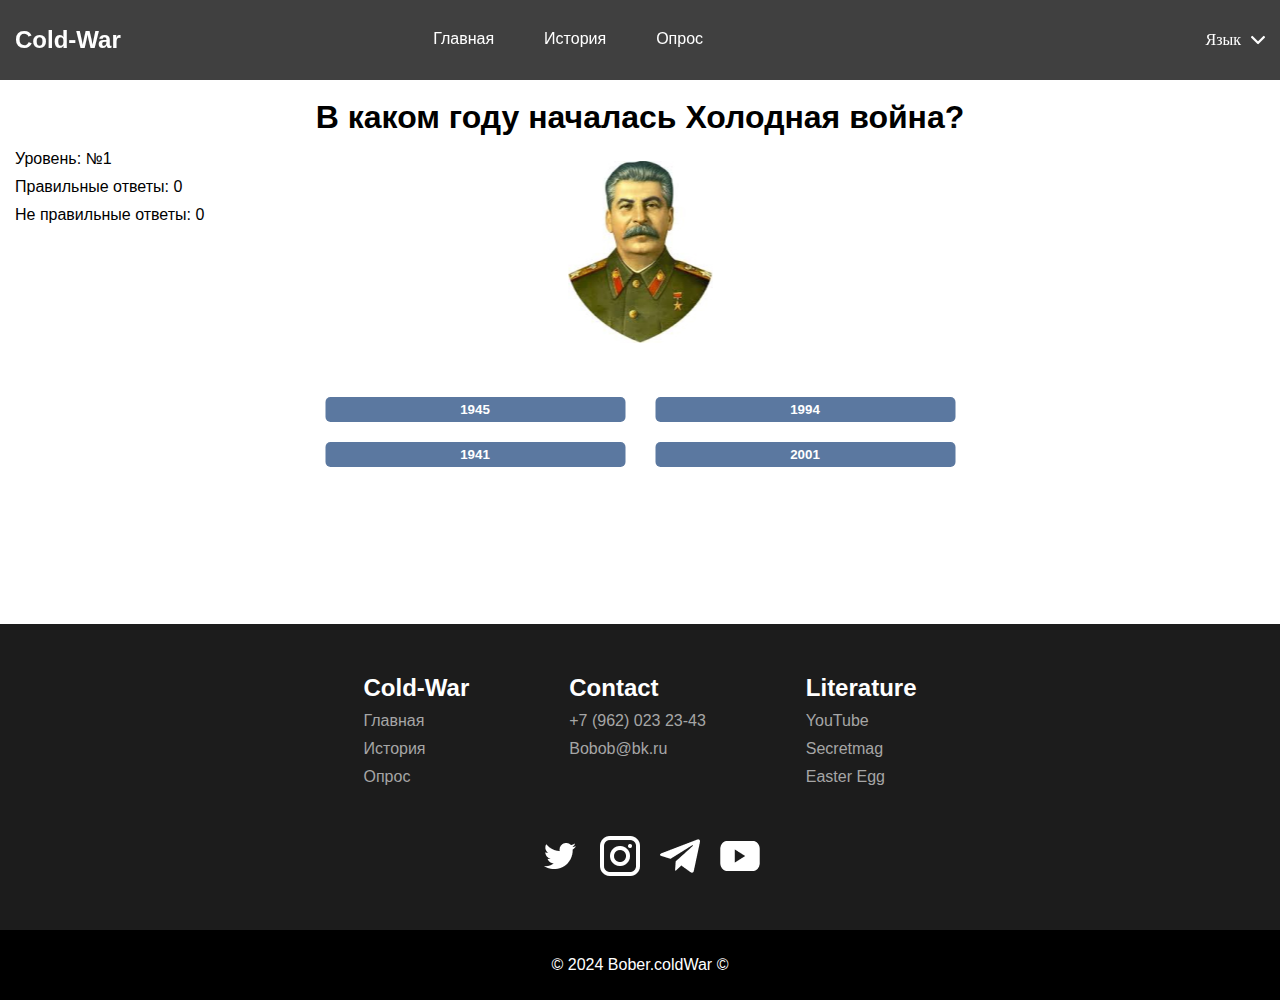
<file: opros.html>
<!DOCTYPE html>
<html lang="ru">

<head>
    <meta charset="UTF-8">
    <meta name="viewport" content="width=device-width, initial-scale=1.0">
    <title>Opros</title>
    <link rel="stylesheet" href="css/style.css">
    <link rel="stylesheet" href="css/media.css">

</head>

<body>
    <header>
        <div class="block_mobile">

            <a class="nav_btn_white" href="index.html">Главная</a>
            <a class="nav_btn_white" href="history.html">История</a>
            <a class="nav_btn_white" href="#">Опрос</a>

            <div class="mobile_lang">
                <a class="lang_btn" href="opros(en).html">EN</a>
                <a class="lang_btn lang_btn_active lang_m" href="#">RU</a>
            </div>

        </div>
        <div class="container">
            <nav>
                <h2>Cold-War</h2>
                <div class="nav_btn">
                    <a class="nav_btn_white" href="index.html">Главная</a>
                    <a class="nav_btn_white" href="history.html">История</a>
                    <a class="nav_btn_white" href="#">Опрос</a>
                </div>
                <a class="lang" href="#">Язык <img src="img/lang_btn.png" alt=""></a>
                <div class="lang_block lang_block_close">
                    <a class="lang_btn" href="opros(en).html">EN</a>
                    <a class="lang_btn lang_btn_active" href="#">RU</a>
                </div>
                <img class="burger" src="img/burger.png" alt="">
            </nav>
        </div>
    </header>


    <main>
        <div class="container">
            <div class="block_opros_main">
                <div class="opros_item opros_item_stats">
                    <p>Уровень: <span>№1</span></p>
                    <p>Правильные ответы: <span>0</span></p>
                    <p>Не правильные ответы: <span>0</span></p>
                </div>
                <div class="opros_item opros_item_content">
                    <h1>История холодной войны</h1>
                    <img src="img/game_stalin.jpg" alt="">
                    <div class="opros_btns">
                        <button>test</button>
                        <button>test</button>
                        <button>test</button>
                        <button>test</button>
                    </div>
                </div>
            </div>
        </div>
    </main>




    <footer class="opros_footer">
        <div class="container">
            <div class="footer_list">
                <div class="footer_links footer_links_margin">
                    <h2>Cold-War</h2>
                    <a href="index.html">Главная</a>
                    <a href="history.html">История</a>
                    <a href="opros.html">Опрос</a>
                </div>
                <div class="footer_links footer_links_margin">
                    <h2>Contact</h2>
                    <a href="tel:+7 (962) 023 23-43">+7 (962) 023 23-43</a>
                    <a href="mailto:Bobob@bk.ru">Bobob@bk.ru</a>
                </div>
                <div class="footer_links">
                    <h2>Literature</h2>
                    <a href="https://www.youtube.com/embed/fAgAuHyITqA?si=lQ7kUfWmBHAfp4c9">YouTube</a>
                    <a href="https://secretmag.ru/">Secretmag</a>
                    <a href="https://www.youtube.com/watch?v=-gHXtfAHAag">Easter Egg</a>
                </div>
            </div>
            <div class="footer_message">
                <a href="#"><img src="img/twit.png" alt=""></a>
                <a href="#"><img src="img/insta.png" alt=""></a>
                <a href="https://t.me/+79034880608"><img src="img/tg.png" alt=""></a>
                <a href="https://www.youtube.com/channel/UCX6OQ3DkcsbYNE6H8uQQuVA"><img src="img/youtube.png" alt=""></a>
            </div>
        </div>
        <div class="footer_end">
            <p>© 2024 Bober.coldWar ©</p>
        </div>
    </footer>



    <script src="js/opros.js"></script>
    <script src="js/lang.js"></script>
    <script src="js/modal.js"></script>

</body>

</html>
</file>
<file: css/style.css>
/* font-family: "Montserrat", sans-serif; */
/* font-family: "Padauk", sans-serif; */


* {
    padding: 0;
    margin: 0;
    box-sizing: border-box;
    scroll-behavior: smooth;
}



header{
    position: fixed;
    width: 100%;
    height: 80px;
    z-index: 999;
    background-color: #000000bf;
}

.back_video {
    position: absolute;
    z-index: -1;
    top: 0;
    left: 0;
    width: 100%;
    height: 100vh;
}

.back_video video {
    height: 100%;
    width: 100%;
    object-fit: cover;
    filter: brightness(50%);
}

.container {
    width: 100%;
    max-width: 1600px;
    margin: 0 auto;
    padding: 0 15px;
}



nav {
    display: flex;
    justify-content: space-between;
    height: 80px;
    align-items: center;
    position: relative;
}

nav h2 {
    color: #fff;
    font-family: "Montserrat", sans-serif;
}

.nav_btn {
    display: flex;
}

.nav_btn_white {
    color: #fff;
    text-decoration: none;
    margin-left: 50px;
    font-family: "Padauk", sans-serif;
    font-weight: 400;
}

.nav_dark_btns {
    color: #000;
    text-decoration: none;
    margin-left: 50px;
    font-family: "Padauk", sans-serif;
    font-weight: 400;
}

.nav_dark_btns:after {
    display: block;
    content: "";
    width: 0;
    height: 2px;
    background-color: #000;
    transition: all ease 0.5s;
}

.nav_dark_btns:hover::after {
    width: 100%;
}

.nav_btn_white:after {
    display: block;
    content: "";
    width: 0;
    height: 2px;
    background-color: #fff;
    transition: all ease 0.5s;
}

.nav_btn_white:hover:after {
    width: 100%;
}



.nav_btn {
    margin-right: 240px;
}


.lang {
    color: #fff;
    text-decoration: none;
    display: flex;
    align-items: center;
    cursor: pointer;
}


.lang img {
    margin-left: 10px;
}


.header_main {
    display: flex;
    justify-content: space-between;
    font-family: "Padauk", sans-serif;
    height: 100vh;
    align-items: center;
}


.h_item_left {
    width: 100%;
    max-width: 505px;
}

.h_item_start {
    display: flex;
    justify-content: space-between;
    align-items: center;
}


.h_item_start p {
    color: #fff;
    font-size: 20px;
}


.item_start_icons img {
    margin-right: 10px;
}

.header_item h1 {
    color: #fff;
    font-size: 38px;
    margin-top: 20px;

}

.h_text {
    color: #C9C9C9;
    font-size: 15px;
    text-align: justify;
    margin-top: 5px;
}


.h_line {
    width: 100%;
    max-width: 250px;
    height: 1px;
    background-color: #D9D9D9;
    margin-top: 20px;
    margin-bottom: 30px;
}


.h_btn {
    padding: 5px 40px;
    color: #fff;
    text-decoration: none;
    border: 1px solid #fff;
    font-size: 20px;
}


.h_item_right {
    display: flex;
    flex-direction: column;
}

.h_item_right img {
    margin-bottom: 20px;
}

/* block_two */

.block_two {
    margin-top: 50px;
    margin-bottom: 30px;
}


.two_h {
    font-size: 36px;
    font-family: "Montserrat", sans-serif;
}



.block {
    width: 45%;
    height: 300px;
    margin: 5px;
    background-color: red;
}

.main {
    width: 100%;
    display: flex;
    flex-wrap: wrap;
    justify-content: center;

}



.item_flag {
    display: flex;
}


.item_stalin {
    display: flex;

}




.two_all {
    display: flex;
    flex-wrap: wrap;
    justify-content: space-between;
    font-family: "Padauk", sans-serif;

}

.two_item {
    width: 50%;
}

.item_flag h3 {
    margin-right: 10px;
    font-weight: 300;
}

.item_flag {
    margin-bottom: 15px;
    margin-top: 30px;
}

.item_stalin_two {
    margin-left: 25px;
}


.item_stalin_two h2 {
    font-weight: 300;
    margin-bottom: 10px;
}


.item_stalin_two p {
    color: #4B4B4B;
    text-align: justify;
    width: 100%;
    max-width: 350px;
    margin-bottom: 10px;
}

.item_stalin_two a {
    padding: 3px 21px;
    color: #000;
    text-decoration: none;
    border: 1px solid #000;
    font-size: 20px;
    border-radius: 5px;
    font-size: 14px;
}


/* slider */

.slider {
    display: flex;
    width: 100%;
    max-width: 100%;
    height: 80vh;
    transition: transform 0.5s ease-in-out, opacity 0.25s ease-in-out;
    opacity: 1;
    position: relative;
}

.square {
    width: 100%;
    height: 100%;
    flex-shrink: 0;
    display: flex;
    justify-content: center;
    align-items: center;

    padding: 10px 0;
}

.content {
    display: flex;
    width: 100%;

    justify-content: center;
    margin: 5px;
    border-radius: 25px;
}

.menu {
    display: flex;
    justify-content: center;
    margin-top: 20px;
    padding: 10px 0;

    border-radius: 30px;

    position: absolute;
    bottom: 50px;
    left: 50%;
    transform: translateX(-50%);
}

.menu-item {
    margin: 0 10px;
    cursor: pointer;

    color: #ffffff;
    transition: color 0.3s ease-in-out;
}



.icon {
    display: flex;
    justify-content: center;
    align-items: center;
    width: 10px;
    height: 10px;
    border-radius: 50%;
    border: 1px solid #fff;

    transition: background-color 0.3s ease-in-out;
}



.menu-item.active .icon {
    background-color: #fff;
}

.slide_1 {
    background: url('../img/s_1.jpg') no-repeat, center;
    background-size: cover;
}

.slide_2 {
    background: url('../img/s_2.jpg') no-repeat, center;
    background-size: cover;
}

.slide_3 {
    background: url('../img/s_3.jpg') no-repeat, center;
    background-size: cover;
}

.slide_4 {
    background: url('../img/s_4.jpg') no-repeat, center;
    background-size: cover;
}

.slide_5 {
    background: url('../img/s_5.jpg') no-repeat, center;
    background-size: cover;
}

.slide_6 {
    background: url('../img/s_6.jpg') no-repeat, center;
    background-size: cover;
}

.slide_7 {
    background: url('../img/s_7.jpg') no-repeat, center;
    background-size: cover;
}

.slide_8 {
    background: url('../img/Bulgaria.jpg') no-repeat, center;
    background-size: cover;
}

.slide_9 {
    background: url('../img/s_9.jpg') no-repeat, center;
    background-size: cover;
}

.slide_10 {
    background: url('../img/s_10.jpg') no-repeat, center;
    background-size: cover;
}

.slide_11 {
    background: url('../img/s_11.jpg') no-repeat, center;
    background-size: cover;
}

.content_text {
    margin-left: 30px;
}

.content_text h2 {
    color: #fff;
    margin-bottom: 10px;
    font-family: "Montserrat", sans-serif;
    font-size: 36px;
}

.content_text p {
    color: #C9C9C9;
    margin-bottom: 20px;
    font-family: "Padauk", sans-serif;
    font-size: 14px;
    font-weight: 300;
    width: 100%;
    max-width: 505px;
}

.content_text a {
    padding: 3px 21px;
    border: 1px solid #fff;
    color: #fff;
    text-decoration: none;
    border-radius: 5px;
    font-family: "Padauk", sans-serif;
}

.container_slider {
    overflow: hidden;
    position: relative;
}


.slider_h {
    font-size: 36px;
    font-family: "Montserrat", sans-serif;
    margin-top: 50px;
    margin-bottom: 30px;
}





.btn_slider a {
    position: absolute;
    top: 60%;
    cursor: pointer;
}


.slider_btn_left {
    left: 20px;
}

.slider_btn_right {
    right: 20px;
}



/* block_four */

.block_four_h {
    font-size: 36px;
    margin-top: 50px;
    margin-bottom: 30px;
    font-family: "Montserrat", sans-serif;
}



.read-more-state {
    display: none;
}

.read-more-target {
    opacity: 0;
    max-height: 0;
    font-size: 0;
    transition: .25s ease;
}

.read-more-state:checked~.read-more-wrap .read-more-target {
    opacity: 1;
    font-size: inherit;
    max-height: 999em;
}



.read-more-state:checked~.read-more-trigger img {
    transform: rotate(180deg);
}

.read-more-trigger {
    cursor: pointer;
    display: flex;
    justify-content: flex-end;
    padding: 0 .5em;
    color: #000;
    font-size: 18px;
    margin-top: 10px;

}


.block_four {
    display: flex;
    justify-content: space-between;
}

.four_item {
    width: 30%;
    font-family: "Padauk", sans-serif;

}

.four_item_img {
    width: 100%;
}

.four_item h3 {
    margin-top: 10px;
    font-size: 20px;
    margin-bottom: 10px;
}


.four_item li {
    list-style: none;
}


.read-more-trigger img {
    margin-left: 10px;
}

/* /block_four */

/* block_five */


.block_five {
    text-align: center;
    margin-top: 50px;
}


/* /block_five */


/* footer */


footer {
    min-height: 350px;
    background-color: #1C1C1C;
    margin-top: 50px;
    font-family: "Montserrat", sans-serif;

}

.opros_footer {
    position: absolute;
    bottom: -100px;
    width: 100%;
}


.footer_list {
    padding-top: 50px;
    display: flex;
    justify-content: center;

}

.footer_links_margin {
    margin-right: 100px;
}


.footer_links a {
    display: block;
    margin-top: 10px;
    color: #a6a6a6;
    text-decoration: none;
}


.footer_links h2 {
    color: #fff;
    margin-bottom: 10px;
    font-size: 24px;
    font-weight: 700;
}


.footer_message {
    margin-top: 50px;
    display: flex;
    justify-content: center;
    align-items: center;
}


.footer_message img {
    margin-left: 20px;
}

.footer_end {
    height: 70px;
    background-color: #000;
    color: #fff;
    display: flex;
    justify-content: center;
    align-items: center;
    margin-top: 50px;
}

/* /footer */


/* opros */

.nav_dark h2 {
    color: #000;
}


.nav_dark_btns {
    color: #000;
}


.nav_dark a:after {
    background-color: #000;
}


.opros_item p {
    margin-bottom: 10px;
}

.block_opros_main {
    font-family: "Padauk", sans-serif;
    height: 100vh;
    position: relative;
    padding-top: 150px;

}

.opros_item_content {
    width: 70%;
    position: absolute;
    top: 11%;
    left: 50%;
    transform: translateX(-50%);
    text-align: center;
}


.opros_item_stats {
    width: 30%;
}

.opros_btns button {
    width: 100%;
    max-width: 300px;
    height: 25px;
    background-color: #5B78A0;
    border-radius: 5px;
    border: none;
    margin-bottom: 20px;
    cursor: pointer;
    color: #fff;
    font-weight: 700;
}


.opros_btns {
    width: 100%;
    max-width: 630px;
    display: flex;
    justify-content: space-between;
    align-items: center;
    flex-wrap: wrap;
    margin: 0 auto;
    /*Один из способов центрировать div по горизонтали*/
    margin-top: 50px;
}


.opros_item h1 {
    margin-bottom: 25px;
}


/* History */

.history_content p,
.history_content span {
    font-family: "Padauk", sans-serif;
}

.history_content h1,
.history_content h2,
.history_content h3 {
    font-family: "Montserrat", sans-serif;
    margin-top: 20px;
}

.history_content h1 {
    color: #fff;
    font-size: 36px;
}

.history_content h2 {
    color: #fff;
    font-size: 36px;

}

.history_content p {
    color: #CBCBCB;
    font-size: 14px;
    margin-top: 10px;
    text-align: justify;
    line-height: 22px;
}

.history_content li {
    color: #CBCBCB;
    font-size: 14px;
    font-family: "Padauk", sans-serif;
    text-align: justify;
    line-height: 22px;
}

.history_content ul {
    margin-top: 10px;
    padding-left: 20px;
}

.history_content img {
    margin-top: 50px;
    width: 100%;
}

.history_content span {
    color: #cbcbcb;
    font-size: 14px;
    text-align: center;
    display: inline-block;
    margin-top: 10px;
    line-height: 22px;
    width: 100%;
}


.history_content {
    width: 100%;
    max-width: 800px;
    margin: 0 auto;
    padding-top: 70px;
}

.btn_stonks {
    position: fixed;
    bottom: 50px;
    right: 100px;
}


.lang_block {
    width: 85px;
    height: 70px;
    position: absolute;
    right: -10px;
    top: 60px;
    background: url('../img/lang_back.svg') no-repeat, center;
    z-index: 9999;
}


.burger {
    display: none;
    z-index: 22;
}

.lang_block_close {
    display: none;
}

.lang_block_open {
    display: flex;
    flex-direction: column;
    justify-content: center;
    align-items: center;
    overflow: hidden;
    animation: lang_block 1s ease;
}

@keyframes lang_block {
    0% {
        height: 0;
        opacity: 0;
    }

    100% {
        height: 70px;
        opacity: 1;
    }

}








.lang_btn {
    text-decoration: none;
    color: #fff;
    margin-top: 5px;
    font-family: "Padauk", sans-serif;
}

.lang_btn_active {
    color: #00C871;
}


/* mobile */

.block_mobile {
    display: none;
    transform: translateX(100%);
    transition: all ease 0.5s;
    width: 50%;
    height: 50vh;
    position: absolute;
    z-index: 1;
    top: 0;
    right: 0;
    background-color: #191919;
    display: flex;
    padding-top: 100px;
    flex-direction: column;
    align-items: center;
}


.block_mobile a {
    font-size: 24px;
    margin-top: 20px;
    margin-left: 0;
}


.mobile_lang {
    margin-top: 20px;
}


.lang_m {
    padding-left: 20px;
}

.mobile_lang a {
    font-size: 24px;
}
</file>
<file: css/media.css>
@media (max-width: 1250px) {
    .two_h{
        text-align: center;
    }

    .two_item{
        width: 55%;
    }

    .two_all{
        justify-content: center;
    }
}

@media (max-width: 1060px) {
    .opros_item h1 {
        font-size: 24px;
    }
}


@media (max-width: 1050px) {
    .two_item{
        width: 75%;
    }


    .content{
        flex-wrap: wrap;    
        text-align: center;
    } 

    .content_text{
        width: 70%;
        margin-left: 0;
    }

    .content_text p{
        max-width: 100%;
    }
}

@media (max-width: 950px) {
    .opros_btns{
        justify-content: center;
        
    }

    .opros_btns button{
        margin-left: 10px;
    }

    .opros_footer{
        bottom: -200px;
    }
}


@media (max-width: 900px) {

    .con_history{
        padding: 0 40px;
    }

    .nav_btn{
        display: none;
    }

    .lang{
        display: none;
    }

    .burger{
        display: block;
        cursor: pointer;
    }
    .block_mobile{
        display: flex;
    }
}


@media (max-width: 855px) {
    iframe{
        width: 90%;
    }


    .block_four{
        flex-wrap: wrap;
        justify-content: center;
    }


    .four_item {
        width: 90%;
    }


    .opros_item_content {
        width: 100%;
        
    }
}


@media (max-width: 780px) {
    .item_stalin{
        flex-wrap: wrap;
        justify-content: center;
    }

    .item_flag{
        justify-content: center;
    }
}


@media (max-width: 650px) {
    .btn_slider{
        display: none;
    }

    .menu{
        bottom: 10px;
    }


    .h_item_right{
        position: absolute;
        bottom: 10px;
        left: 50%;
        transform: translateX(-50%);
        flex-direction: row;
    }


    .item_start_icons img{
        width: 25px;
    }


    .header_item h1{
        font-size: 28px;
    }

    .h_text{
        font-size: 12px;
    }


    .h_item_start p{
        font-size: 18px;
    }
    
    .h_btn{
        font-size: 14px;
    }

    .btn_play{
        margin-right: 10px;
    }
}


@media (max-width: 600px) {
    .footer_list{
        flex-wrap: wrap;
        text-align: center;
    }

    .footer_links{
        width: 95%;
        margin-bottom: 20px;
    }

    .footer_links_margin{
        margin-right: 0;
    }

    .opros_footer {
        bottom: -90%;
    }

    .history_content h1{
        font-size: 28px;
    }

    .history_content h2{
        font-size: 28px;
    }

    .history_content p{
        font-size: 12px;
    }

    .history_content li{
        font-size: 12px;
    }

    .history_content span{
        font-size: 12px;
    }

    .btn_stonks {
        bottom: 20px;
        right: 20px;
    }
}


@media (max-width: 470px) {
    .content img{
        width: 60%;
    }

    .content_text h2{
        font-size: 24px;
    }

    .content_text p{
        font-size: 11px;
    }

    .content_text a{
        font-size: 14px;
    }

    .slider{
        height: 70vh;
    }

    .item_stalin_two{
        margin-left: 0;
    }

    .two_item {
        width: 100%;
    }

    

    iframe{
        height: 300px;
    }

    


    .block_mobile a{
        font-size: 18px;
    }

    .mobile_lang a{
        font-size: 18px;
    }

    .opros_item_content img{
        width: 120px;
    }
}
</file>
